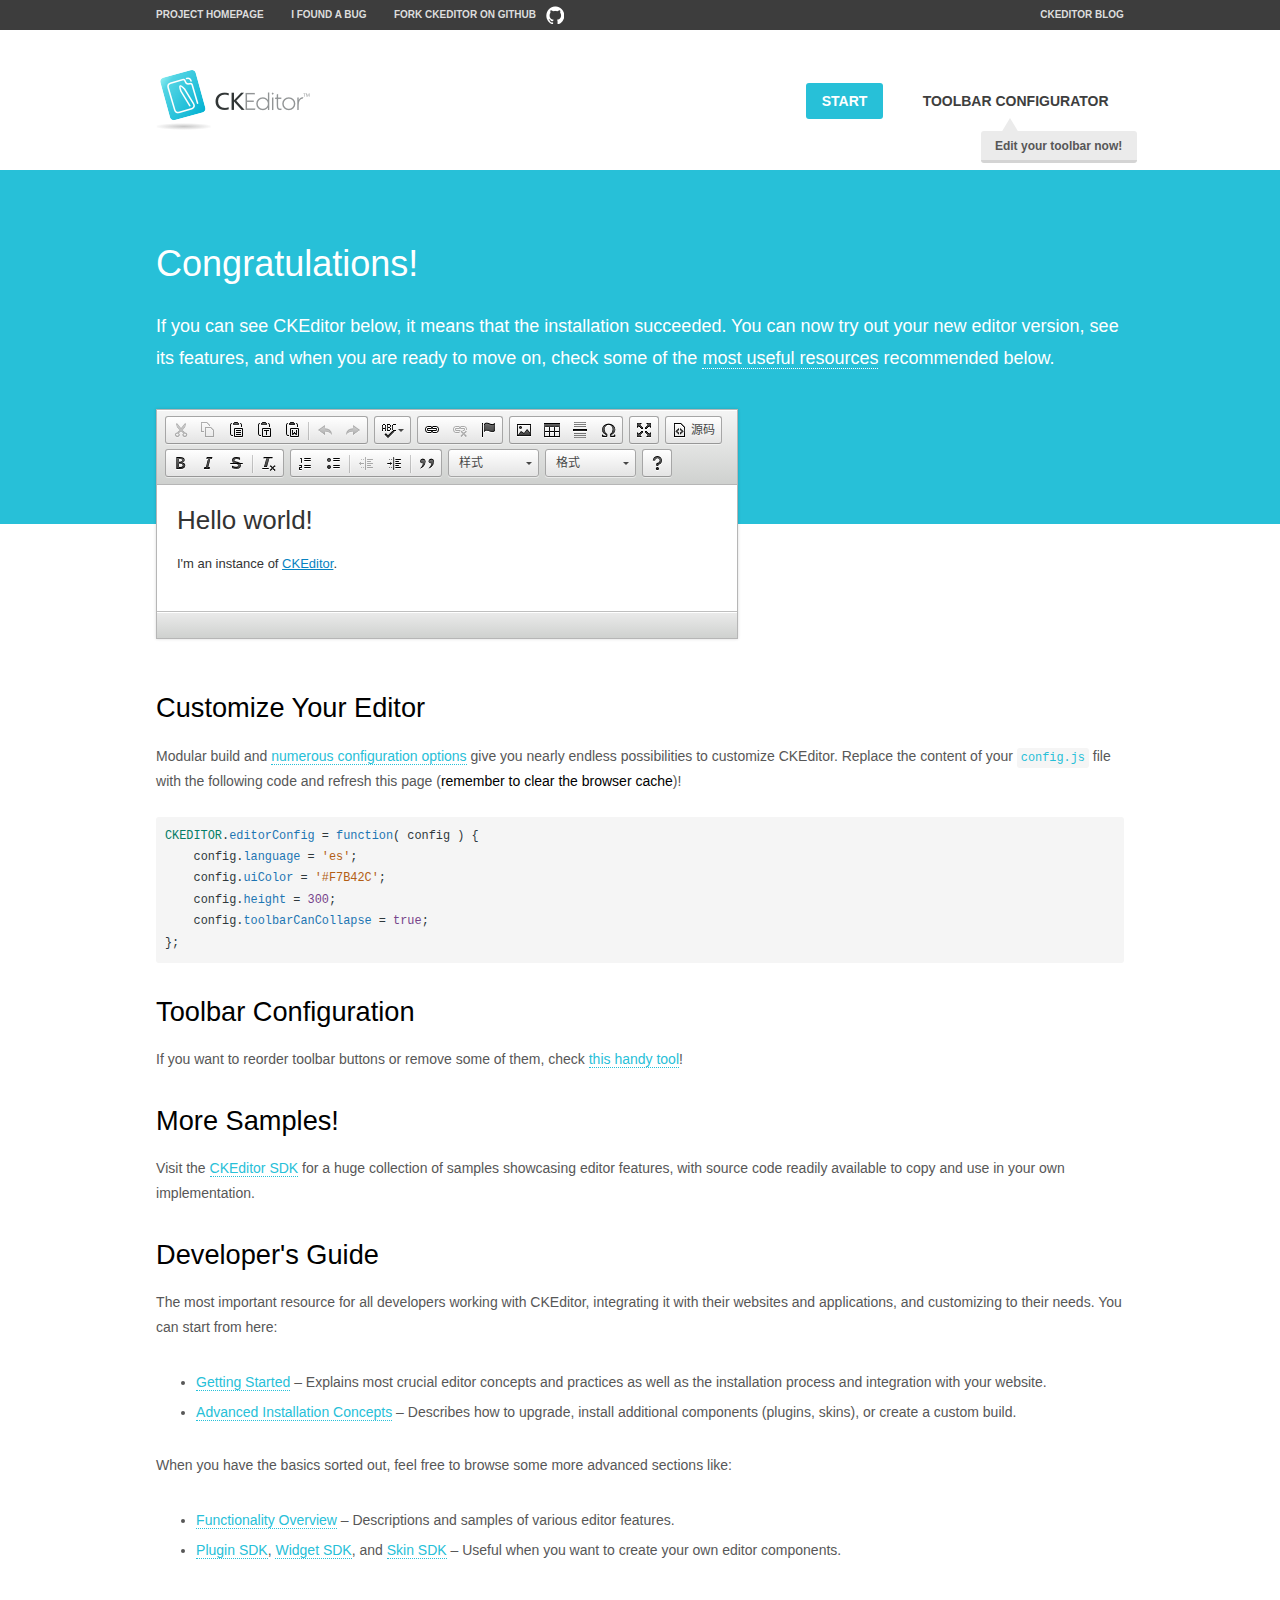
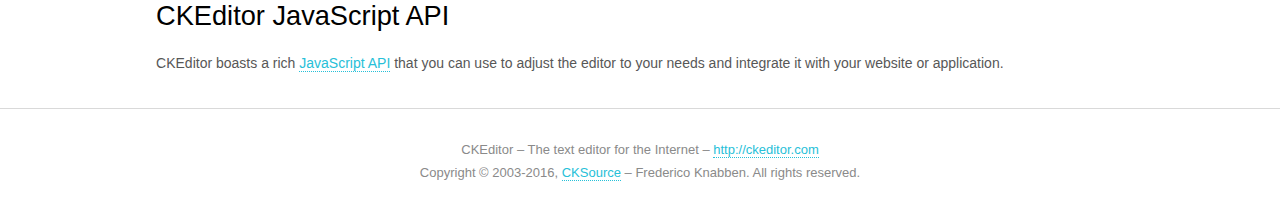
<file: project_upload/HTML/ckeditor/samples/index.html>
<!DOCTYPE html>
<!--
Copyright (c) 2003-2016, CKSource - Frederico Knabben. All rights reserved.
For licensing, see LICENSE.md or http://ckeditor.com/license
-->
<html>
<head>
	<meta charset="utf-8">
	<title>CKEditor Sample</title>
	<script src="../ckeditor.js"></script>
	<script src="js/sample.js"></script>
	<link rel="stylesheet" href="css/samples.css">
	<link rel="stylesheet" href="toolbarconfigurator/lib/codemirror/neo.css">
</head>
<body id="main">

<nav class="navigation-a">
	<div class="grid-container">
		<ul class="navigation-a-left grid-width-70">
			<li><a href="http://ckeditor.com">Project Homepage</a></li>
			<li><a href="http://dev.ckeditor.com/">I found a bug</a></li>
			<li><a href="http://github.com/ckeditor/ckeditor-dev" class="icon-pos-right icon-navigation-a-github">Fork CKEditor on GitHub</a></li>
		</ul>
		<ul class="navigation-a-right grid-width-30">
			<li><a href="http://ckeditor.com/blog-list">CKEditor Blog</a></li>
		</ul>
	</div>
</nav>

<header class="header-a">
	<div class="grid-container">
		<h1 class="header-a-logo grid-width-30">
			<a href="index.html"><img src="img/logo.png" alt="CKEditor Sample"></a>
		</h1>

		<nav class="navigation-b grid-width-70">
			<ul>
				<li><a href="index.html" class="button-a button-a-background">Start</a></li>
				<li><a href="toolbarconfigurator/index.html" class="button-a">Toolbar configurator <span class="balloon-a balloon-a-nw">Edit your toolbar now!</span></a></li>
			</ul>
		</nav>
	</div>
</header>

<main>
	<div class="adjoined-top">
		<div class="grid-container">
			<div class="content grid-width-100">
				<h1>Congratulations!</h1>
				<p>
					If you can see CKEditor below, it means that the installation succeeded.
					You can now try out your new editor version, see its features, and when you are ready to move on, check some of the <a href="#sample-customize">most useful resources</a> recommended below.
				</p>
			</div>
		</div>
	</div>
	<div class="adjoined-bottom">
		<div class="grid-container">
			<div class="grid-width-100">
				<div id="editor">
					<h1>Hello world!</h1>
					<p>I'm an instance of <a href="http://ckeditor.com">CKEditor</a>.</p>
				</div>
			</div>
		</div>
	</div>

	<div class="grid-container">
		<div class="content grid-width-100">
			<section id="sample-customize">
				<h2>Customize Your Editor</h2>
				<p>Modular build and <a href="http://docs.ckeditor.com/#!/guide/dev_configuration">numerous configuration options</a> give you nearly endless possibilities to customize CKEditor. Replace the content of your <code><a href="../config.js">config.js</a></code> file with the following code and refresh this page (<strong>remember to clear the browser cache</strong>)!</p>
		<pre class="cm-s-neo CodeMirror"><code><span style="padding-right: 0.1px;"><span class="cm-variable">CKEDITOR</span>.<span class="cm-property">editorConfig</span> <span class="cm-operator">=</span> <span class="cm-keyword">function</span>( <span class="cm-def">config</span> ) {</span>
<span style="padding-right: 0.1px;"><span class="cm-tab">	</span><span class="cm-variable-2">config</span>.<span class="cm-property">language</span> <span class="cm-operator">=</span> <span class="cm-string">'es'</span>;</span>
<span style="padding-right: 0.1px;"><span class="cm-tab">	</span><span class="cm-variable-2">config</span>.<span class="cm-property">uiColor</span> <span class="cm-operator">=</span> <span class="cm-string">'#F7B42C'</span>;</span>
<span style="padding-right: 0.1px;"><span class="cm-tab">	</span><span class="cm-variable-2">config</span>.<span class="cm-property">height</span> <span class="cm-operator">=</span> <span class="cm-number">300</span>;</span>
<span style="padding-right: 0.1px;"><span class="cm-tab">	</span><span class="cm-variable-2">config</span>.<span class="cm-property">toolbarCanCollapse</span> <span class="cm-operator">=</span> <span class="cm-atom">true</span>;</span>
<span style="padding-right: 0.1px;">};</span></code></pre>
			</section>

			<section>
				<h2>Toolbar Configuration</h2>
				<p>If you want to reorder toolbar buttons or remove some of them, check <a href="toolbarconfigurator/index.html">this handy tool</a>!</p>
			</section>

			<section>
				<h2>More Samples!</h2>
				<p>Visit the <a href="http://sdk.ckeditor.com">CKEditor SDK</a> for a huge collection of samples showcasing editor features, with source code readily available to copy and use in your own implementation.</p>
			</section>

			<section>
				<h2>Developer's Guide</h2>
				<p>The most important resource for all developers working with CKEditor, integrating it with their websites and applications, and customizing to their needs. You can start from here:</p>
				<ul>
					<li><a href="http://docs.ckeditor.com/#!/guide/dev_installation">Getting Started</a> &ndash; Explains most crucial editor concepts and practices as well as the installation process and integration with your website.</li>
					<li><a href="http://docs.ckeditor.com/#!/guide/dev_advanced_installation">Advanced Installation Concepts</a> &ndash; Describes how to upgrade, install additional components (plugins, skins), or create a custom build.</li>
				</ul>
					<p>When you have the basics sorted out, feel free to browse some more advanced sections like:</p>
				<ul>
					<li><a href="http://docs.ckeditor.com/#!/guide/dev_features">Functionality Overview</a> &ndash; Descriptions and samples of various editor features.</li>
					<li><a href="http://docs.ckeditor.com/#!/guide/plugin_sdk_intro">Plugin SDK</a>, <a href="http://docs.ckeditor.com/#!/guide/widget_sdk_intro">Widget SDK</a>, and <a href="http://docs.ckeditor.com/#!/guide/skin_sdk_intro">Skin SDK</a> &ndash; Useful when you want to create your own editor components.</li>
				</ul>
			</section>

			<section>
				<h2>CKEditor JavaScript API</h2>
				<p>CKEditor boasts a rich <a href="http://docs.ckeditor.com/#!/api">JavaScript API</a> that you can use to adjust the editor to your needs and integrate it with your website or application.</p>
			</section>
		</div>
	</div>
</main>

<footer class="footer-a grid-container">
	<div class="grid-container">
		<p class="grid-width-100">
			CKEditor &ndash; The text editor for the Internet &ndash; <a class="samples" href="http://ckeditor.com/">http://ckeditor.com</a>
		</p>
		<p class="grid-width-100" id="copy">
			Copyright &copy; 2003-2016, <a class="samples" href="http://cksource.com/">CKSource</a> &ndash; Frederico Knabben. All rights reserved.
		</p>
	</div>
</footer>
<script>
	initSample();
</script>

</body>
</html>
</file>
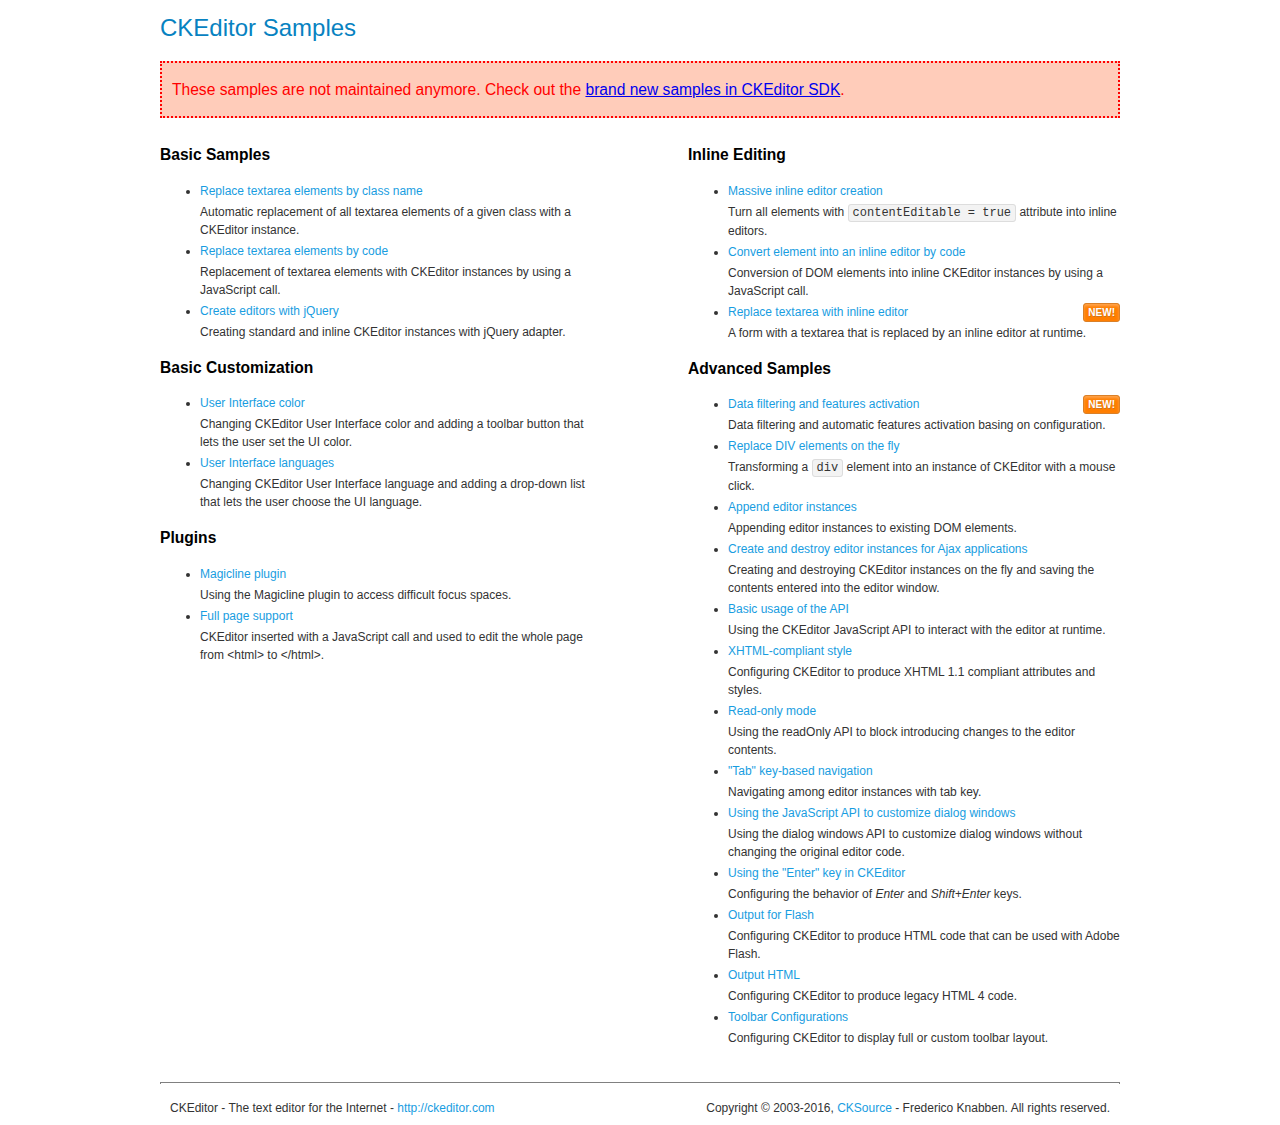
<file: project_upload/HTML/ckeditor/samples/old/index.html>
<!DOCTYPE html>
<!--
Copyright (c) 2003-2016, CKSource - Frederico Knabben. All rights reserved.
For licensing, see LICENSE.md or http://ckeditor.com/license
-->
<html>
<head>
	<meta charset="utf-8">
	<title>CKEditor Samples</title>
	<link rel="stylesheet" href="sample.css">
</head>
<body>
	<h1 class="samples">
		CKEditor Samples
	</h1>
	<div class="warning deprecated">
		These samples are not maintained anymore. Check out the <a href="http://sdk.ckeditor.com/">brand new samples in CKEditor SDK</a>.
	</div>
	<div class="twoColumns">
		<div class="twoColumnsLeft">
			<h2 class="samples">
				Basic Samples
			</h2>
			<dl class="samples">
				<dt><a class="samples" href="replacebyclass.html">Replace textarea elements by class name</a></dt>
				<dd>Automatic replacement of all textarea elements of a given class with a CKEditor instance.</dd>

				<dt><a class="samples" href="replacebycode.html">Replace textarea elements by code</a></dt>
				<dd>Replacement of textarea elements with CKEditor instances by using a JavaScript call.</dd>

				<dt><a class="samples" href="jquery.html">Create editors with jQuery</a></dt>
				<dd>Creating standard and inline CKEditor instances with jQuery adapter.</dd>
			</dl>

			<h2 class="samples">
				Basic Customization
			</h2>
			<dl class="samples">
				<dt><a class="samples" href="uicolor.html">User Interface color</a></dt>
				<dd>Changing CKEditor User Interface color and adding a toolbar button that lets the user set the UI color.</dd>

				<dt><a class="samples" href="uilanguages.html">User Interface languages</a></dt>
				<dd>Changing CKEditor User Interface language and adding a drop-down list that lets the user choose the UI language.</dd>
			</dl>


			<h2 class="samples">Plugins</h2>
<dl class="samples">
<dt><a class="samples" href="magicline/magicline.html">Magicline plugin</a></dt>
<dd>Using the Magicline plugin to access difficult focus spaces.</dd>

<dt><a class="samples" href="wysiwygarea/fullpage.html">Full page support</a></dt>
<dd>CKEditor inserted with a JavaScript call and used to edit the whole page from &lt;html&gt; to &lt;/html&gt;.</dd>
</dl>
		</div>
		<div class="twoColumnsRight">
			<h2 class="samples">
				Inline Editing
			</h2>
			<dl class="samples">
				<dt><a class="samples" href="inlineall.html">Massive inline editor creation</a></dt>
				<dd>Turn all elements with <code>contentEditable = true</code> attribute into inline editors.</dd>

				<dt><a class="samples" href="inlinebycode.html">Convert element into an inline editor by code</a></dt>
				<dd>Conversion of DOM elements into inline CKEditor instances by using a JavaScript call.</dd>

				<dt><a class="samples" href="inlinetextarea.html">Replace textarea with inline editor</a> <span class="new">New!</span></dt>
				<dd>A form with a textarea that is replaced by an inline editor at runtime.</dd>

				
			</dl>

			<h2 class="samples">
				Advanced Samples
			</h2>
			<dl class="samples">
				<dt><a class="samples" href="datafiltering.html">Data filtering and features activation</a> <span class="new">New!</span></dt>
				<dd>Data filtering and automatic features activation basing on configuration.</dd>

				<dt><a class="samples" href="divreplace.html">Replace DIV elements on the fly</a></dt>
				<dd>Transforming a <code>div</code> element into an instance of CKEditor with a mouse click.</dd>

				<dt><a class="samples" href="appendto.html">Append editor instances</a></dt>
				<dd>Appending editor instances to existing DOM elements.</dd>

				<dt><a class="samples" href="ajax.html">Create and destroy editor instances for Ajax applications</a></dt>
				<dd>Creating and destroying CKEditor instances on the fly and saving the contents entered into the editor window.</dd>

				<dt><a class="samples" href="api.html">Basic usage of the API</a></dt>
				<dd>Using the CKEditor JavaScript API to interact with the editor at runtime.</dd>

				<dt><a class="samples" href="xhtmlstyle.html">XHTML-compliant style</a></dt>
				<dd>Configuring CKEditor to produce XHTML 1.1 compliant attributes and styles.</dd>

				<dt><a class="samples" href="readonly.html">Read-only mode</a></dt>
				<dd>Using the readOnly API to block introducing changes to the editor contents.</dd>

				<dt><a class="samples" href="tabindex.html">"Tab" key-based navigation</a></dt>
				<dd>Navigating among editor instances with tab key.</dd>


				
<dt><a class="samples" href="dialog/dialog.html">Using the JavaScript API to customize dialog windows</a></dt>
<dd>Using the dialog windows API to customize dialog windows without changing the original editor code.</dd>

<dt><a class="samples" href="enterkey/enterkey.html">Using the &quot;Enter&quot; key in CKEditor</a></dt>
<dd>Configuring the behavior of <em>Enter</em> and <em>Shift+Enter</em> keys.</dd>

<dt><a class="samples" href="htmlwriter/outputforflash.html">Output for Flash</a></dt>
<dd>Configuring CKEditor to produce HTML code that can be used with Adobe Flash.</dd>

<dt><a class="samples" href="htmlwriter/outputhtml.html">Output HTML</a></dt>
<dd>Configuring CKEditor to produce legacy HTML 4 code.</dd>

<dt><a class="samples" href="toolbar/toolbar.html">Toolbar Configurations</a></dt>
<dd>Configuring CKEditor to display full or custom toolbar layout.</dd>

			</dl>
		</div>
	</div>
	<div id="footer">
		<hr>
		<p>
			CKEditor - The text editor for the Internet - <a class="samples" href="http://ckeditor.com/">http://ckeditor.com</a>
		</p>
		<p id="copy">
			Copyright &copy; 2003-2016, <a class="samples" href="http://cksource.com/">CKSource</a> - Frederico Knabben. All rights reserved.
		</p>
	</div>
</body>
</html>
</file>
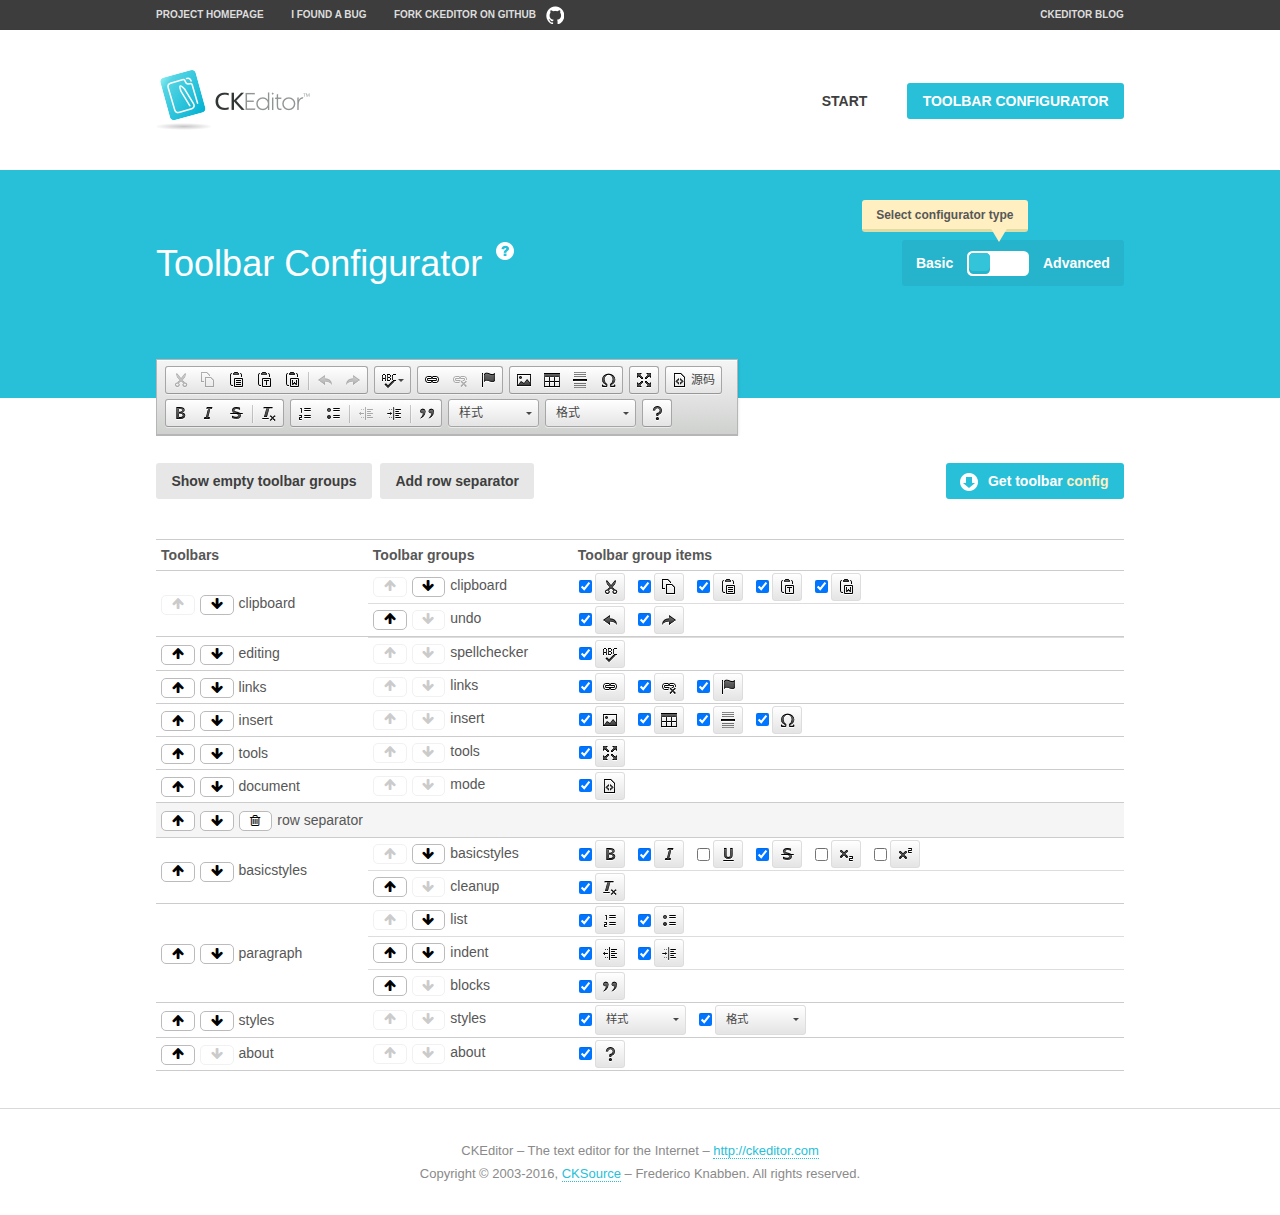
<file: project_upload/HTML/ckeditor/samples/toolbarconfigurator/index.html>
<!DOCTYPE html>
<!--
Copyright (c) 2003-2016, CKSource - Frederico Knabben. All rights reserved.
For licensing, see LICENSE.md or http://ckeditor.com/license
-->
<!--[if IE 8]><html class="ie8"><![endif]-->
<!--[if gt IE 8]><html><![endif]-->
<!--[if !IE]><!--><html><!--<![endif]-->
<head>
	<meta charset="utf-8">
	<title>Toolbar Configurator</title>
	<script src="../../ckeditor.js"></script>
	<script>
		if ( CKEDITOR.env.ie && CKEDITOR.env.version < 9 )
			CKEDITOR.tools.enableHtml5Elements( document );
	</script>
	<link rel="stylesheet" href="lib/codemirror/codemirror.css">
	<link rel="stylesheet" href="lib/codemirror/show-hint.css">
	<link rel="stylesheet" href="lib/codemirror/neo.css">
	<link rel="stylesheet" href="css/fontello.css">
	<link rel="stylesheet" href="../css/samples.css">
</head>
<body id="toolbar">

<nav class="navigation-a">
	<div class="grid-container">
		<ul class="navigation-a-left grid-width-70">
			<li><a href="http://ckeditor.com">Project Homepage</a></li>
			<li><a href="http://dev.ckeditor.com/">I found a bug</a></li>
			<li><a href="http://github.com/ckeditor/ckeditor-dev" class="icon-pos-right icon-navigation-a-github">Fork CKEditor on GitHub</a></li>
		</ul>
		<ul class="navigation-a-right grid-width-30">
			<li><a href="http://ckeditor.com/blog-list">CKEditor Blog</a></li>
		</ul>
	</div>
</nav>

<header class="header-a">
	<div class="grid-container">
		<h1 class="header-a-logo grid-width-30">
			<a href="../index.html"><img src="../img/logo.png" alt="CKEditor Logo"></a>
		</h1>
		<nav class="navigation-b grid-width-70">
			<ul>
				<li><a href="../index.html"  class="button-a">Start</a></li>
				<li><a href="index.html"  class="button-a button-a-background">Toolbar configurator</a></li>
			</ul>
		</nav>
	</div>
</header>

<main>
	<div class="adjoined-top">
		<div class="grid-container">
			<div class="content grid-width-100">
				<div class="grid-container-nested">
					<h1 class="grid-width-60">
						Toolbar Configurator
						<a href="#help-content" type="button" title="Configurator help" id="help" class="button-a button-a-background button-a-no-text icon-pos-left icon-question-mark">Help</a>
					</h1>

					<div class="grid-width-40 grid-switch-magic">
						<div class="switch">
							<span class="balloon-a balloon-a-se">Select configurator type</span>
							<input type="radio" name="radio" data-num="1" id="radio-basic" />
							<input type="radio" name="radio" data-num="2" id="radio-advanced" />
							<label data-for="1" for="radio-basic">Basic</label>
							<span class="switch-inner">
								<span class="handler"></span>
							</span>
							<label data-for="2" for="radio-advanced">Advanced</label>
						</div>
					</div>
				</div>
			</div>
		</div>
	</div>
	<div class="adjoined-bottom">
		<div class="grid-container">
			<div class="grid-width-100">
				<div class="editors-container">
					<div id="editor-basic"></div>
					<div id="editor-advanced"></div>
				</div>
			</div>
		</div>
	</div>

	<div class="grid-container configurator">
		<div class="content grid-width-100">
			<div class="configurator">
				<div>
					<div id="toolbarModifierWrapper"></div>
				</div>
			</div>
		</div>
	</div>

	<div id="help-content">
		<div class="grid-container">
			<div class="grid-width-100">
				<h2>What Am I Doing Here?</h2>

				<div class="grid-container grid-container-nested">
					<div class="basic">
						<div class="grid-width-50">
							<p>Arrange <a href="http://docs.ckeditor.com/#!/api/CKEDITOR.config-cfg-toolbarGroups">toolbar groups</a>, toggle <a href="http://docs.ckeditor.com/#!/api/CKEDITOR.config-cfg-removeButtons">button visibility</a> according to your needs and get your toolbar configuration.</p>
							<p>You can replace the content of the <a href="../../config.js"><code>config.js</code></a> file with the generated configuration. If you already set some configuration options you will need to merge both configurations.</p>
						</div>
						<div class="grid-width-50">
							<p>Read more about different ways of <a href="http://docs.ckeditor.com/#!/guide/dev_configuration">setting configuration</a> and do not forget about <strong>clearing browser cache</strong>.</p>
							<p>Arranging toolbar groups is the recommended way of configuring the toolbar, but if you need more freedom you can use the <a href="#advanced">advanced configurator</a>.</p>
						</div>
					</div>
					<div class="advanced" style="display: none;">
						<div class="grid-width-50">
							<p>With this code editor you can edit your <a href="http://docs.ckeditor.com/#!/api/CKEDITOR.config-cfg-toolbar">toolbar configuration</a> live.</p>
							<p>You can replace the content of the <a href="../../config.js"><code>config.js</code></a> file with the generated configuration. If you already set some configuration options you will need to merge both configurations.</p>
						</div>
						<div class="grid-width-50">
							<p>Read more about different ways of <a href="http://docs.ckeditor.com/#!/guide/dev_configuration">setting configuration</a> and do not forget about <strong>clearing browser cache</strong>.</p>
						</div>
					</div>
				</div>

				<p class="grid-container grid-container-nested">
					<button type="button" class="help-content-close grid-width-100 button-a button-a-background">Got it. Let's play!</button>
				</p>
			</div>
		</div>
	</div>
</main>

<footer class="footer-a grid-container">
	<p class="grid-width-100">
		CKEditor &ndash; The text editor for the Internet &ndash; <a class="samples" href="http://ckeditor.com/">http://ckeditor.com</a>
	</p>
	<p class="grid-width-100" id="copy">
		Copyright &copy; 2003-2016, <a class="samples" href="http://cksource.com/">CKSource</a> &ndash; Frederico Knabben. All rights reserved.
	</p>
</footer>

<script src="lib/codemirror/codemirror.js"></script>
<script src="lib/codemirror/javascript.js"></script>
<script src="lib/codemirror/show-hint.js"></script>

<script src="js/fulltoolbareditor.js"></script>
<script src="js/abstracttoolbarmodifier.js"></script>
<script src="js/toolbarmodifier.js"></script>
<script src="js/toolbartextmodifier.js"></script>
<script src="../js/sf.js"></script>

<script>
	( function() {
		'use strict';

		var mode = ( window.location.hash.substr( 1 ) === 'advanced' ) ? 'advanced' : 'basic',
			configuratorSection = CKEDITOR.document.findOne( 'main > .grid-container.configurator' ),
			basicInstruction = CKEDITOR.document.findOne( '#help-content .basic' ),
			advancedInstruction = CKEDITOR.document.findOne( '#help-content .advanced' ),

			// Configurator mode switcher.
			modeSwitchBasic = CKEDITOR.document.getById( 'radio-basic' ),
			modeSwitchAdvanced = CKEDITOR.document.getById( 'radio-advanced' );

		// Initial setup
		function updateSwitcher() {
			if ( mode === 'advanced' ) {
				modeSwitchAdvanced.$.checked = true;
			} else {
				modeSwitchBasic.$.checked = true;
			}
		}

		updateSwitcher();

		CKEDITOR.document.getWindow().on( 'hashchange', function( e ) {
			var hash = window.location.hash.substr( 1 );
			if ( !( hash === 'advanced' || hash === 'basic' ) ) {
				return;
			}
			mode = hash;
			onToolbarsDone( mode );
		} );

		CKEDITOR.document.getWindow().on( 'resize', function() {
			updateToolbar( ( mode === 'basic' ? toolbarModifier : toolbarTextModifier )[ 'editorInstance' ] );
		} );

		function onRefresh( modifier ) {
			modifier = modifier || this;

			if ( mode === 'basic' && modifier instanceof ToolbarConfigurator.ToolbarTextModifier ) {
				return;
			}

			// CodeMirror container becomes visible, so we need to refresh and to avoid rendering problems.
			if ( mode === 'advanced' && modifier instanceof ToolbarConfigurator.ToolbarTextModifier ) {
				modifier.codeContainer.refresh();
			}

			updateToolbar( modifier.editorInstance );
		}

		function updateToolbar( editor ) {
			var editorContainer = editor.container;

			// Not always editor is loaded.
			if ( !editorContainer ) {
				return;
			}

			var displayStyle = editorContainer.getStyle( 'display' );

			editorContainer.setStyle( 'display', 'block' );

			var newHeight = editorContainer.getSize( 'height' );

			var newMarginTop = parseInt( editorContainer.getComputedStyle( 'margin-top' ), 10 );
			newMarginTop = ( isNaN( newMarginTop ) ? 0 : Number( newMarginTop ) );

			var newMarginBottom = parseInt( editorContainer.getComputedStyle( 'margin-bottom' ), 10 );
			newMarginBottom = ( isNaN( newMarginBottom ) ? 0 : Number( newMarginBottom ) );

			var result = newHeight + newMarginTop + newMarginBottom;

			editorContainer.setStyle( 'display', displayStyle );

			editor.container.getAscendant( 'div' ).setStyle( 'height', result + 'px' );
		}

		var toolbarModifier = new ToolbarConfigurator.ToolbarModifier( 'editor-basic' );

		var done = 0;
		toolbarModifier.init( onToolbarInit );
		toolbarModifier.onRefresh = onRefresh;

		CKEDITOR.document.getById( 'toolbarModifierWrapper' ).append( toolbarModifier.mainContainer );

		var toolbarTextModifier = new ToolbarConfigurator.ToolbarTextModifier( 'editor-advanced' );
		toolbarTextModifier.init( onToolbarInit );
		toolbarTextModifier.onRefresh = onRefresh;

		function onToolbarInit() {
			if ( ++done === 2 ) {
				onToolbarsDone();

				positionSticky.watch( CKEDITOR.document.findOne( '.toolbar' ), function() {
					return mode === 'advanced';
				} );
			}
		}

		function onToolbarsDone() {
			if ( mode === 'basic' ) {
				toggleModeBasic( false );
			} else {
				toggleModeAdvanced( false );
			}

			updateSwitcher();

			setTimeout( function() {
				CKEDITOR.document.findOne( '.editors-container' ).addClass( 'active' );
				CKEDITOR.document.findOne( '#toolbarModifierWrapper' ).addClass( 'active' );
			}, 200 );
		}

		CKEDITOR.document.getById( 'toolbarModifierWrapper' ).append( toolbarTextModifier.mainContainer );

		function toogleModeSwitch( onElement, offElement, onModifier, offModifier ) {
			onElement.addClass( 'fancy-button-active' );
			offElement.removeClass( 'fancy-button-active' );

			onModifier.showUI();
			offModifier.hideUI();
		}

		function toggleModeBasic( callOnRefresh ) {
			callOnRefresh = ( callOnRefresh !== false );
			mode = 'basic';
			window.location.hash = '#basic';
			toogleModeSwitch( modeSwitchBasic, modeSwitchAdvanced, toolbarModifier, toolbarTextModifier );

			configuratorSection.removeClass( 'freed-width' );
			basicInstruction.show();
			advancedInstruction.hide();

			callOnRefresh && onRefresh( toolbarModifier );
		}

		function toggleModeAdvanced( callOnRefresh ) {
			callOnRefresh = ( callOnRefresh !== false );
			mode = 'advanced';
			window.location.hash = '#advanced';
			toogleModeSwitch( modeSwitchAdvanced, modeSwitchBasic, toolbarTextModifier, toolbarModifier );

			configuratorSection.addClass( 'freed-width' );
			advancedInstruction.show();
			basicInstruction.hide();

			callOnRefresh && onRefresh( toolbarTextModifier );
		}

		modeSwitchBasic.on( 'click', toggleModeBasic );
		modeSwitchAdvanced.on( 'click', toggleModeAdvanced );

		//
		// Position:sticky for the toolbar.
		//

		// Will make elements behave like they were styled with position:sticky.
		var positionSticky = {
			// Store object: {
			// 		element: CKEDITOR.dom.element, // Element which will float.
			// 		placeholder: CKEDITOR.dom.element, // Placeholder which is place to prevent page bounce.
			// 		isFixed: boolean // Whether element float now.
			// }
			watched: [],

			active: [],

			staticContainer: null,

			init: function() {
				var element = CKEDITOR.dom.element.createFromHtml(
					'<div class="staticContainer">' +
						'<div class="grid-container" >' +
							'<div class="grid-width-100">' +
								'<div class="inner"></div>' +
							'</div>' +
						'</div>' +
					'</div>' );

				this.staticContainer = element.findOne( '.inner' );

				CKEDITOR.document.getBody().append( element );
			},

			watch: function( element, preventFunc ) {
				this.watched.push( {
					element: element,
					placeholder: new CKEDITOR.dom.element( 'div' ),
					isFixed: false,
					preventFunc: preventFunc
				} );
			},

			checkAll: function() {
				for ( var i = 0; i < this.watched.length; i++ ) {
					this.check( this.watched[ i ] );
				}
			},

			check: function( element ) {
				var isFixed = element.isFixed;
				var shouldBeFixed = this.shouldBeFixed( element );

				// Nothing to be done.
				if ( isFixed === shouldBeFixed ) {
					return;
				}

				var placeholder = element.placeholder;

				if ( isFixed ) {
					// Unfixing.

					element.element.insertBefore( placeholder );
					placeholder.remove();

					element.element.removeStyle( 'margin' );

					this.active.splice( CKEDITOR.tools.indexOf( this.active, element ), 1 );

				} else {
					// Fixing.
					placeholder.setStyle( 'width', element.element.getSize( 'width' ) + 'px' );
					placeholder.setStyle( 'height', element.element.getSize( 'height' ) + 'px' );
					placeholder.setStyle( 'margin-bottom', element.element.getComputedStyle( 'margin-bottom' ) );
					placeholder.setStyle( 'display', element.element.getComputedStyle( 'display' ) );
					placeholder.insertAfter( element.element );

					this.staticContainer.append( element.element );

					this.active.push( element );
				}

				element.isFixed = !element.isFixed;
			},

			shouldBeFixed: function( element ) {
				if ( element.preventFunc && element.preventFunc() ) {
					return false;
				}

				// If element is already fixed we are checking it's placeholder.
				var related = ( element.isFixed ? element.placeholder : element.element ),
					clientRect = related.$.getBoundingClientRect(),
					staticHeight = this.staticContainer.getSize('height' ),
					elemHeight = element.element.getSize( 'height' );

				if ( element.isFixed ) {
					return ( clientRect.top + elemHeight < staticHeight );
				} else {
					return ( clientRect.top < staticHeight );
				}
			}
		};

		positionSticky.init();

		CKEDITOR.document.getWindow().on( 'scroll',
			new CKEDITOR.tools.eventsBuffer( 100, positionSticky.checkAll, positionSticky ).input
		);

		// Make the toolbar sticky.
		positionSticky.watch( CKEDITOR.document.findOne( '.editors-container' ) );

		// Help button and help-content.
		( function() {
			var helpButton = CKEDITOR.document.getById( 'help' ),
				helpContent = CKEDITOR.document.getById( 'help-content' );

			// Don't show help button on IE8 because it's unsupported by Pico Modal.
			if ( CKEDITOR.env.ie && CKEDITOR.env.version == 8 ) {
				helpButton.hide();
			} else {
				// Display help modal when the button is clicked.
				helpButton.on( 'click', function( evt ) {
					SF.modal( {
						// Clone modal content from DOM.
						content: helpContent.getHtml(),

						afterCreate: function( modal ) {
							// Enable modal content button to close the modal.
							new CKEDITOR.dom.element( modal.modalElem() ).findOne( '.help-content-close' ).once( 'click', modal.close );
						}
					} ).show();
				} );
			}
		} )();
	} )();
</script>
</body>
</html>
</file>
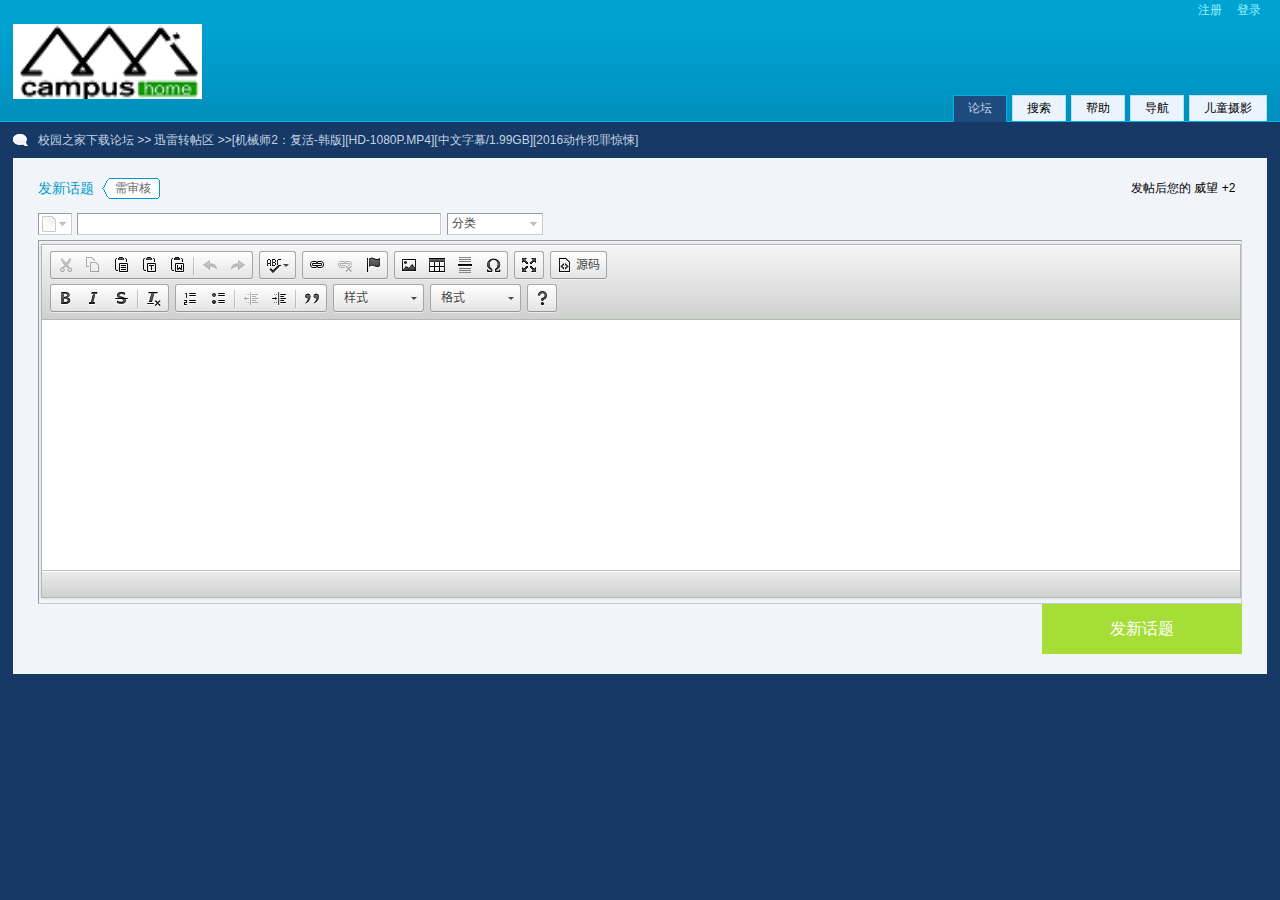
<file: project_upload/HTML/post.html>
<!DOCTYPE html>
<html>
<meta charset="utf-8">
<meta name="" key="">
<head>
	<title>发帖</title>
    <link rel="stylesheet" type="text/css" href="../CSS/post.css">
    <script type="text/javascript" src="../JS/jquery-1.7.2.min.js"></script>
    <link rel="stylesheet" type="text/css" href="../CSS/button.css">
     <script type="text/javascript" src="ckeditor/ckeditor.js"></script>
</head>
<body>
     <div id="header">
     	<div class="wrap s_clear">
     		<h2>
     			<a href="./index.html">
     				<img src="../images/logo.png">
     			</a>
     		</h2>
     		<div class="m_meaun">
     			<a href="#">注册</a>
     			<a href="#">登录</a>
     		</div>
     		<div class="meau">
     			<ul>
     				<li class="current">
     					<a href="#" hidefoucs="true">论坛</a>
     				</li>
     				<li class="menu_1">
     					<a href="#" hidefoucs="true">搜索</a>
     				</li>
     				<li class="menu_2">
     					<a href="#" hidefoucs="true">帮助</a>
     				</li>
     				<li class="menu_3">
     					<a href="#" hidefoucs="true">导航</a>
     				</li>
     				<li class="menu_4">
     					<a href="#" hidefoucs="true">儿童摄影</a>
     				</li>
     			</ul>
     		</div>
     	</div>
     </div>
     <div id="nav">
     	<a href="#" class="fojump" href="#">校园之家下载论坛</a>&nbsp;>>
          <a href="#" class="fojump">迅雷转帖区</a>&nbsp;>><span>[机械师2：复活-韩版][HD-1080P.MP4][中文字幕/1.99GB][2016动作犯罪惊悚]</span>
     </div>
     <div class="ad_text"></div>
     <div id="wrap" class="wrap s_clear threadfix">
     <div class="content">
     	<form method="post" id="postform">
     		<input type="hidden">
     		<input type="hidden">
     		<input type="hidden">
     		<input type="hidden">
     	<div class="s_clear" id="editor_box">
     		<h3 class="float_ctrl">
     		<em id="return_message">发新话题</em>
     		<em class="needverify">需审核</em>
     		<span><a href="#" target="_blank" title="积分说明">发帖后您的&nbsp;威望 +2  &nbsp;</a></span>
     		</h3>
     		<div class="postbox" id="postbox">
     		<div class="float_postinfo s_clear">
     		    <div>
     			<em id="icon" class="dropmenu">
     			<img src="../images/down1.png" alt="" id="icon_img">
     			</em>
     			<ul id="icon_menu" class="popupmenu_popup" style="position: absolute; z-index: 301; opacity: 1; left: 38.4844px; top: 234px; display:none;">
     			<li>
     			<a href="javascript:;">
     				<img src="../images/hot2.png" onclick="" src="">
     			</a>
     			</li>
     			<li>
     			<a href="javascript:;">
     				<img src="../images/hot2.png" onclick="" src="">
     			</a>
     			</li>
     			<li>
     			<a href="javascript:;">
     				<img src="../images/hot2.png" onclick="" src="">
     			</a>
     			</li>
     			<li>
     			<a href="javascript:;">
     				<img src="../images/hot2.png" onclick="" src="">
     			</a>
     			</li>
     			<li>
     			<a href="javascript:;">
     				<img src="../images/down1.png" onclick="" src="">
     			</a>
     			</li>
     			</ul>
     		    </div>
     			<span>
                <input name="subject" id="subject" prompt="post_subject" class="txt" value="" tabindex="1">
     			</span>
     		<div class="left">
     			<div class="float_typeid">
     			<a href="javascript:;" hidefoucs="true" id="typeid_ctrl" tabindex="1">分类</a>
     			</div>     		
     		</div>
     		<ul class="kind" id="icon_menu_2" style="position: absolute; z-index: 301; opacity: 1; left:447.484px; top:234px; display:none;">
     		<li class="current">分类</li>
     		<li>讨论</li>
     		<li>原创</li>
     		<li>转帖</li>
     		<li>分享</li>
     		<li>其他</li>
     		</ul>
     		</div>
<!--主要发布区域-->
            <div id="editor">
            <textarea class="editor" name="ta_ckeditor"></textarea>
            </div>
<!---->
     		</div>
     	    <div class="btnbar">
            	<button type="submit" id="postsubmit" prompt="post_submit" value="true" name="topicsubmit" tabindex="1" class="button button-action">发新话题</button>
     		</div>
     	</div>
     	</form>
     </div>
     </div>
 </body>
<script type="text/javascript">
    var editor=CKEDITOR.replace('ta_ckeditor', { height:'250px',width:'100%' });
     function upload(){
        editor.updateElement(); //非常重要的一句代码
      if($.trim(editor.document.getBody().getText())==""){
            alert("内容不能为空！");
            return false;
       }else{
              alert(editor.getData());
              return true;
       }
     }
</script>
<script type="text/javascript">
   $('#icon').click(function(){
   	$('#icon_menu').css("display","block");
   })
   $('#typeid_ctrl').click(function(){
   	$('.kind').css("display","block");
   })
   document.getElementById('icon_menu').onmouseout=closeMenu;
   document.getElementById('icon_menu_2').onmouseout=closeMenu;
	 function closeMenu(event){ 
	var current, related; 
	if (window.event) { 
	current = this; 
	related = window.event.toElement; 
	} 
	else { 
	current = event.currentTarget; 
	related = event.relatedTarget; 
	} 
	if (current != related && !contains(current, related)) 
	current.style.display="none"; 
	} 
	function contains(a, b) { 
	// Return true if node a contains node b. 
	while (b.parentNode) 
	if ((b = b.parentNode) == a) 
	return true; 
	return false; 
	} 
</script>
<script type="text/javascript">
    var a=document.getElementById('typeid_ctrl');
	var ul2=document.getElementById('icon_menu_2');
	var li2=ul2.getElementsByTagName('li');
	for(var i=0;i<li2.length;i++){
		(function(i){
			li2[i].onclick=function(){
              a.innerHTML=li2[i].innerHTML;
              ul2.style.display="none";
			}
		})(i)
	}
</script>
<script type="text/javascript">
	var Target_img=document.getElementById('icon_img');
	var ul=document.getElementById('icon_menu');
	var li=ul.getElementsByTagName('li');
	for(var i=0;i<li.length;i++){
		(function(i){
		   li[i].onclick=function(){
		   	Target_img.src=$(this).find('img').attr('src');
		   	ul.style.display="none";
		   }
		})(i)
	}
</script>
</html>
</file>
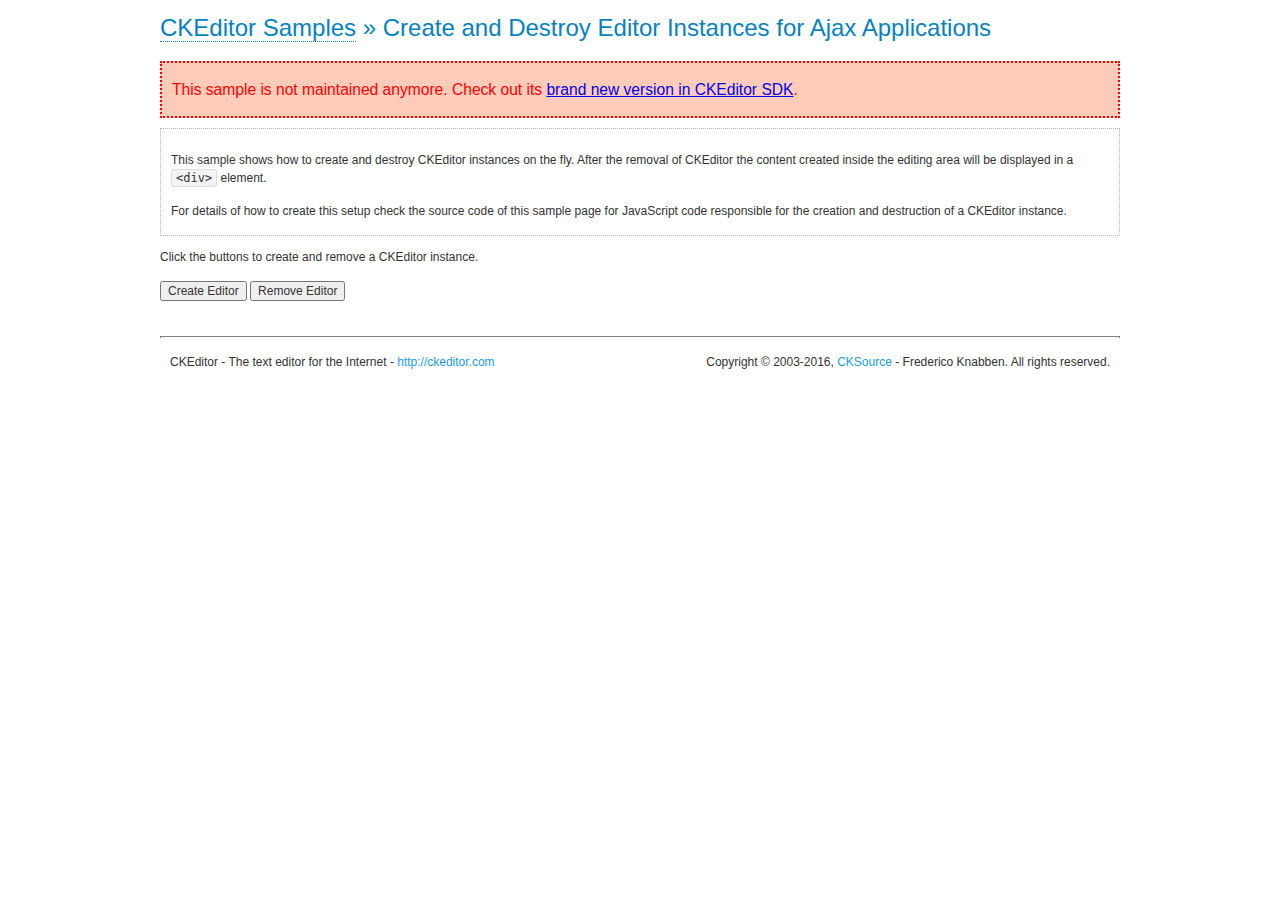
<file: project_upload/HTML/ckeditor/samples/old/ajax.html>
<!DOCTYPE html>
<!--
Copyright (c) 2003-2016, CKSource - Frederico Knabben. All rights reserved.
For licensing, see LICENSE.md or http://ckeditor.com/license
-->
<html>
<head>
	<meta charset="utf-8">
	<title>Ajax &mdash; CKEditor Sample</title>
	<script src="../../ckeditor.js"></script>
	<link rel="stylesheet" href="sample.css">
	<script>

		var editor, html = '';

		function createEditor() {
			if ( editor )
				return;

			// Create a new editor inside the <div id="editor">, setting its value to html
			var config = {};
			editor = CKEDITOR.appendTo( 'editor', config, html );
		}

		function removeEditor() {
			if ( !editor )
				return;

			// Retrieve the editor contents. In an Ajax application, this data would be
			// sent to the server or used in any other way.
			document.getElementById( 'editorcontents' ).innerHTML = html = editor.getData();
			document.getElementById( 'contents' ).style.display = '';

			// Destroy the editor.
			editor.destroy();
			editor = null;
		}

	</script>
</head>
<body>
	<h1 class="samples">
		<a href="index.html">CKEditor Samples</a> &raquo; Create and Destroy Editor Instances for Ajax Applications
	</h1>
	<div class="warning deprecated">
		This sample is not maintained anymore. Check out its <a href="http://sdk.ckeditor.com/samples/saveajax.html">brand new version in CKEditor SDK</a>.
	</div>
	<div class="description">
		<p>
			This sample shows how to create and destroy CKEditor instances on the fly. After the removal of CKEditor the content created inside the editing
			area will be displayed in a <code>&lt;div&gt;</code> element.
		</p>
		<p>
			For details of how to create this setup check the source code of this sample page
			for JavaScript code responsible for the creation and destruction of a CKEditor instance.
		</p>
	</div>
	<p>Click the buttons to create and remove a CKEditor instance.</p>
	<p>
		<input onclick="createEditor();" type="button" value="Create Editor">
		<input onclick="removeEditor();" type="button" value="Remove Editor">
	</p>
	<!-- This div will hold the editor. -->
	<div id="editor">
	</div>
	<div id="contents" style="display: none">
		<p>
			Edited Contents:
		</p>
		<!-- This div will be used to display the editor contents. -->
		<div id="editorcontents">
		</div>
	</div>
	<div id="footer">
		<hr>
		<p>
			CKEditor - The text editor for the Internet - <a class="samples" href="http://ckeditor.com/">http://ckeditor.com</a>
		</p>
		<p id="copy">
			Copyright &copy; 2003-2016, <a class="samples" href="http://cksource.com/">CKSource</a> - Frederico
			Knabben. All rights reserved.
		</p>
	</div>
</body>
</html>
</file>
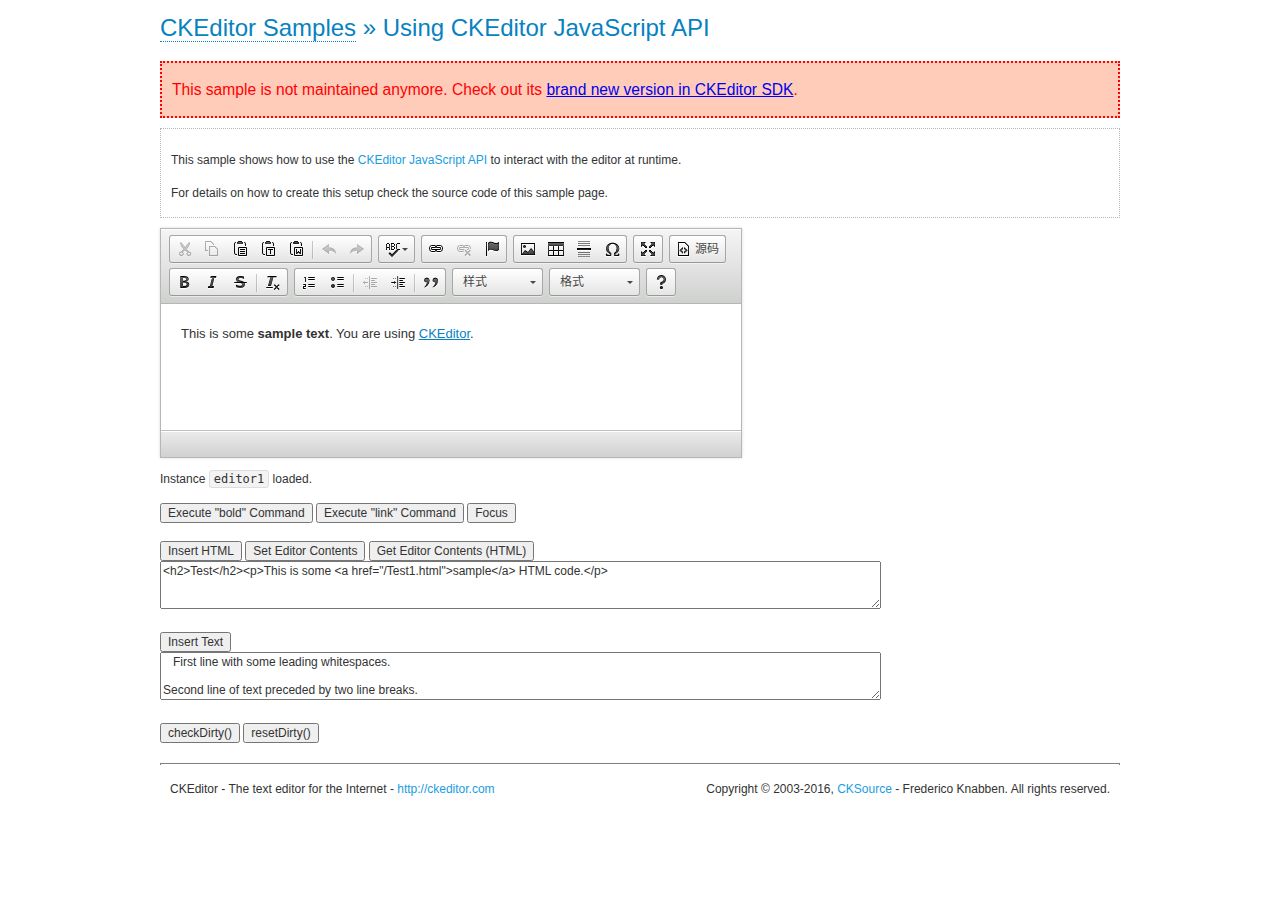
<file: project_upload/HTML/ckeditor/samples/old/api.html>
<!DOCTYPE html>
<!--
Copyright (c) 2003-2016, CKSource - Frederico Knabben. All rights reserved.
For licensing, see LICENSE.md or http://ckeditor.com/license
-->
<html>
<head>
	<meta charset="utf-8">
	<title>API Usage &mdash; CKEditor Sample</title>
	<script src="../../ckeditor.js"></script>
	<link href="sample.css" rel="stylesheet">
	<script>

// The instanceReady event is fired, when an instance of CKEditor has finished
// its initialization.
CKEDITOR.on( 'instanceReady', function( ev ) {
	// Show the editor name and description in the browser status bar.
	document.getElementById( 'eMessage' ).innerHTML = 'Instance <code>' + ev.editor.name + '<\/code> loaded.';

	// Show this sample buttons.
	document.getElementById( 'eButtons' ).style.display = 'block';
});

function InsertHTML() {
	// Get the editor instance that we want to interact with.
	var editor = CKEDITOR.instances.editor1;
	var value = document.getElementById( 'htmlArea' ).value;

	// Check the active editing mode.
	if ( editor.mode == 'wysiwyg' )
	{
		// Insert HTML code.
		// http://docs.ckeditor.com/#!/api/CKEDITOR.editor-method-insertHtml
		editor.insertHtml( value );
	}
	else
		alert( 'You must be in WYSIWYG mode!' );
}

function InsertText() {
	// Get the editor instance that we want to interact with.
	var editor = CKEDITOR.instances.editor1;
	var value = document.getElementById( 'txtArea' ).value;

	// Check the active editing mode.
	if ( editor.mode == 'wysiwyg' )
	{
		// Insert as plain text.
		// http://docs.ckeditor.com/#!/api/CKEDITOR.editor-method-insertText
		editor.insertText( value );
	}
	else
		alert( 'You must be in WYSIWYG mode!' );
}

function SetContents() {
	// Get the editor instance that we want to interact with.
	var editor = CKEDITOR.instances.editor1;
	var value = document.getElementById( 'htmlArea' ).value;

	// Set editor contents (replace current contents).
	// http://docs.ckeditor.com/#!/api/CKEDITOR.editor-method-setData
	editor.setData( value );
}

function GetContents() {
	// Get the editor instance that you want to interact with.
	var editor = CKEDITOR.instances.editor1;

	// Get editor contents
	// http://docs.ckeditor.com/#!/api/CKEDITOR.editor-method-getData
	alert( editor.getData() );
}

function ExecuteCommand( commandName ) {
	// Get the editor instance that we want to interact with.
	var editor = CKEDITOR.instances.editor1;

	// Check the active editing mode.
	if ( editor.mode == 'wysiwyg' )
	{
		// Execute the command.
		// http://docs.ckeditor.com/#!/api/CKEDITOR.editor-method-execCommand
		editor.execCommand( commandName );
	}
	else
		alert( 'You must be in WYSIWYG mode!' );
}

function CheckDirty() {
	// Get the editor instance that we want to interact with.
	var editor = CKEDITOR.instances.editor1;
	// Checks whether the current editor contents present changes when compared
	// to the contents loaded into the editor at startup
	// http://docs.ckeditor.com/#!/api/CKEDITOR.editor-method-checkDirty
	alert( editor.checkDirty() );
}

function ResetDirty() {
	// Get the editor instance that we want to interact with.
	var editor = CKEDITOR.instances.editor1;
	// Resets the "dirty state" of the editor (see CheckDirty())
	// http://docs.ckeditor.com/#!/api/CKEDITOR.editor-method-resetDirty
	editor.resetDirty();
	alert( 'The "IsDirty" status has been reset' );
}

function Focus() {
	CKEDITOR.instances.editor1.focus();
}

function onFocus() {
	document.getElementById( 'eMessage' ).innerHTML = '<b>' + this.name + ' is focused </b>';
}

function onBlur() {
	document.getElementById( 'eMessage' ).innerHTML = this.name + ' lost focus';
}

	</script>

</head>
<body>
	<h1 class="samples">
		<a href="index.html">CKEditor Samples</a> &raquo; Using CKEditor JavaScript API
	</h1>
	<div class="warning deprecated">
		This sample is not maintained anymore. Check out its <a href="http://sdk.ckeditor.com/samples/api.html">brand new version in CKEditor SDK</a>.
	</div>
	<div class="description">
	<p>
		This sample shows how to use the
		<a class="samples" href="http://docs.ckeditor.com/#!/api/CKEDITOR.editor">CKEditor JavaScript API</a>
		to interact with the editor at runtime.
	</p>
	<p>
		For details on how to create this setup check the source code of this sample page.
	</p>
	</div>

	<!-- This <div> holds alert messages to be display in the sample page. -->
	<div id="alerts">
		<noscript>
			<p>
				<strong>CKEditor requires JavaScript to run</strong>. In a browser with no JavaScript
				support, like yours, you should still see the contents (HTML data) and you should
				be able to edit it normally, without a rich editor interface.
			</p>
		</noscript>
	</div>
	<form action="../../../samples/sample_posteddata.php" method="post">
		<textarea cols="100" id="editor1" name="editor1" rows="10">&lt;p&gt;This is some &lt;strong&gt;sample text&lt;/strong&gt;. You are using &lt;a href="http://ckeditor.com/"&gt;CKEditor&lt;/a&gt;.&lt;/p&gt;</textarea>

		<script>
			// Replace the <textarea id="editor1"> with an CKEditor instance.
			CKEDITOR.replace( 'editor1', {
				on: {
					focus: onFocus,
					blur: onBlur,

					// Check for availability of corresponding plugins.
					pluginsLoaded: function( evt ) {
						var doc = CKEDITOR.document, ed = evt.editor;
						if ( !ed.getCommand( 'bold' ) )
							doc.getById( 'exec-bold' ).hide();
						if ( !ed.getCommand( 'link' ) )
							doc.getById( 'exec-link' ).hide();
					}
				}
			});
		</script>

		<p id="eMessage">
		</p>

		<div id="eButtons" style="display: none">
			<input id="exec-bold" onclick="ExecuteCommand('bold');" type="button" value="Execute &quot;bold&quot; Command">
			<input id="exec-link" onclick="ExecuteCommand('link');" type="button" value="Execute &quot;link&quot; Command">
			<input onclick="Focus();" type="button" value="Focus">
			<br><br>
			<input onclick="InsertHTML();" type="button" value="Insert HTML">
			<input onclick="SetContents();" type="button" value="Set Editor Contents">
			<input onclick="GetContents();" type="button" value="Get Editor Contents (HTML)">
			<br>
			<textarea cols="100" id="htmlArea" rows="3">&lt;h2&gt;Test&lt;/h2&gt;&lt;p&gt;This is some &lt;a href="/Test1.html"&gt;sample&lt;/a&gt; HTML code.&lt;/p&gt;</textarea>
			<br>
			<br>
			<input onclick="InsertText();" type="button" value="Insert Text">
			<br>
			<textarea cols="100" id="txtArea" rows="3">   First line with some leading whitespaces.

Second line of text preceded by two line breaks.</textarea>
			<br>
			<br>
			<input onclick="CheckDirty();" type="button" value="checkDirty()">
			<input onclick="ResetDirty();" type="button" value="resetDirty()">
		</div>
	</form>
	<div id="footer">
		<hr>
		<p>
			CKEditor - The text editor for the Internet - <a class="samples" href="http://ckeditor.com/">http://ckeditor.com</a>
		</p>
		<p id="copy">
			Copyright &copy; 2003-2016, <a class="samples" href="http://cksource.com/">CKSource</a> - Frederico
			Knabben. All rights reserved.
		</p>
	</div>
</body>
</html>
</file>
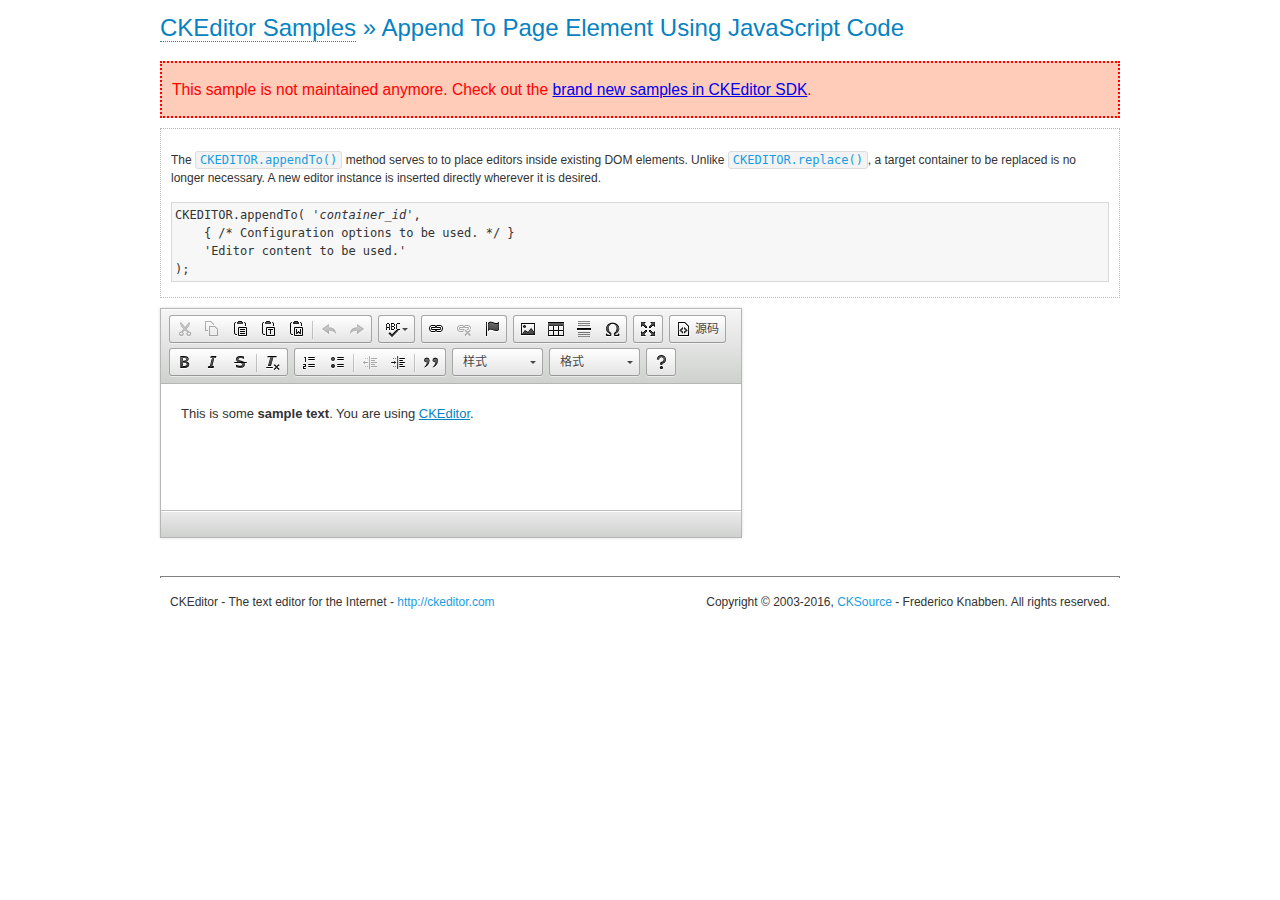
<file: project_upload/HTML/ckeditor/samples/old/appendto.html>
<!DOCTYPE html>
<!--
Copyright (c) 2003-2016, CKSource - Frederico Knabben. All rights reserved.
For licensing, see LICENSE.md or http://ckeditor.com/license
-->
<html>
<head>
	<meta charset="utf-8">
	<title>Append To Page Element Using JavaScript Code &mdash; CKEditor Sample</title>
	<script src="../../ckeditor.js"></script>
	<link rel="stylesheet" href="sample.css">
</head>
<body>
	<h1 class="samples">
		<a href="index.html">CKEditor Samples</a> &raquo; Append To Page Element Using JavaScript Code
	</h1>
	<div class="warning deprecated">
		This sample is not maintained anymore. Check out the <a href="http://sdk.ckeditor.com/">brand new samples in CKEditor SDK</a>.
	</div>
	<div id="section1">
		<div class="description">
			<p>
				The <code><a class="samples" href="http://docs.ckeditor.com/#!/api/CKEDITOR-method-appendTo">CKEDITOR.appendTo()</a></code> method serves to to place editors inside existing DOM elements. Unlike <code><a class="samples" href="http://docs.ckeditor.com/#!/api/CKEDITOR-method-replace">CKEDITOR.replace()</a></code>,
				a target container to be replaced is no longer necessary. A new editor
				instance is inserted directly wherever it is desired.
			</p>
<pre class="samples">CKEDITOR.appendTo( '<em>container_id</em>',
	{ /* Configuration options to be used. */ }
	'Editor content to be used.'
);</pre>
		</div>
		<script>

			// This call can be placed at any point after the
			// DOM element to append CKEditor to or inside the <head><script>
			// in a window.onload event handler.

			// Append a CKEditor instance using the default configuration and the
			// provided content to the <div> element of ID "section1".
			CKEDITOR.appendTo( 'section1',
				null,
				'<p>This is some <strong>sample text</strong>. You are using <a href="http://ckeditor.com/">CKEditor</a>.</p>'
			);

		</script>
	</div>
	<br>
	<div id="footer">
		<hr>
		<p>
			CKEditor - The text editor for the Internet - <a class="samples" href="http://ckeditor.com/">http://ckeditor.com</a>
		</p>
		<p id="copy">
			Copyright &copy; 2003-2016, <a class="samples" href="http://cksource.com/">CKSource</a> - Frederico
			Knabben. All rights reserved.
		</p>
	</div>
</body>
</html>
</file>
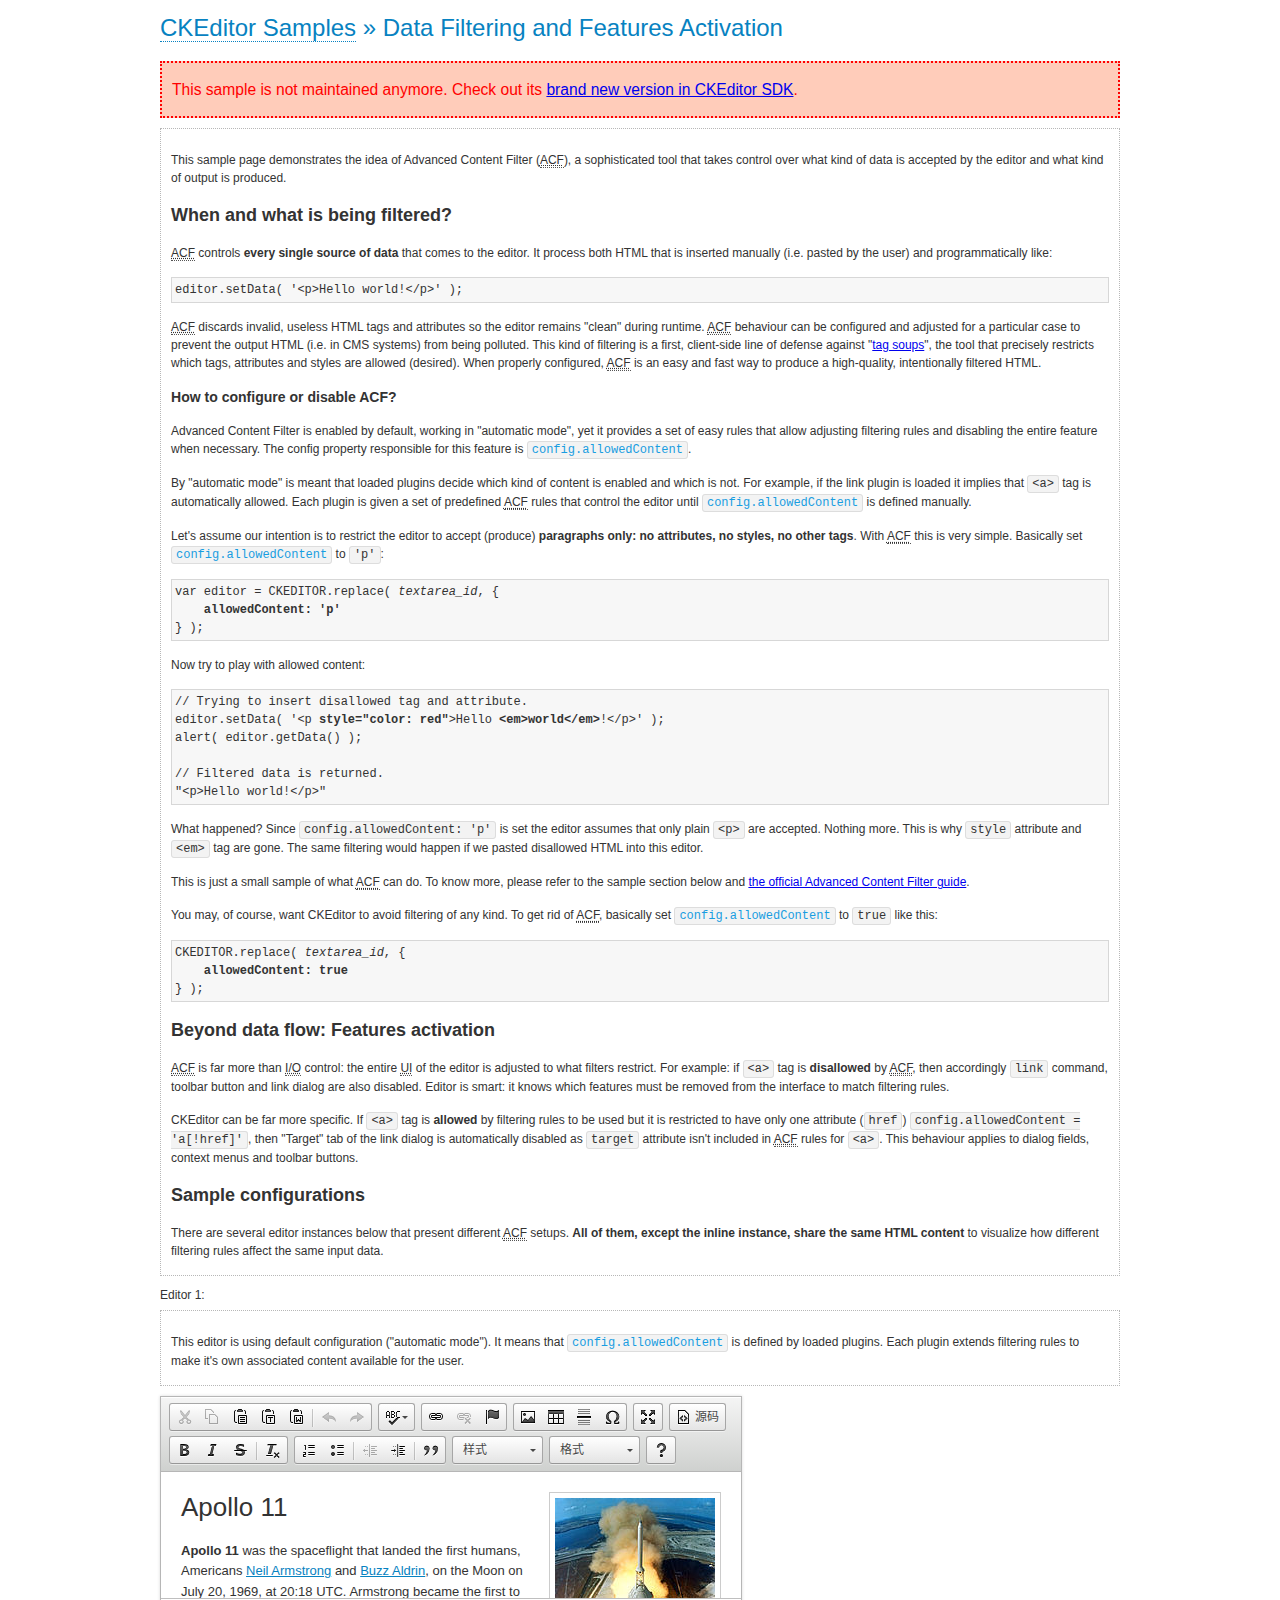
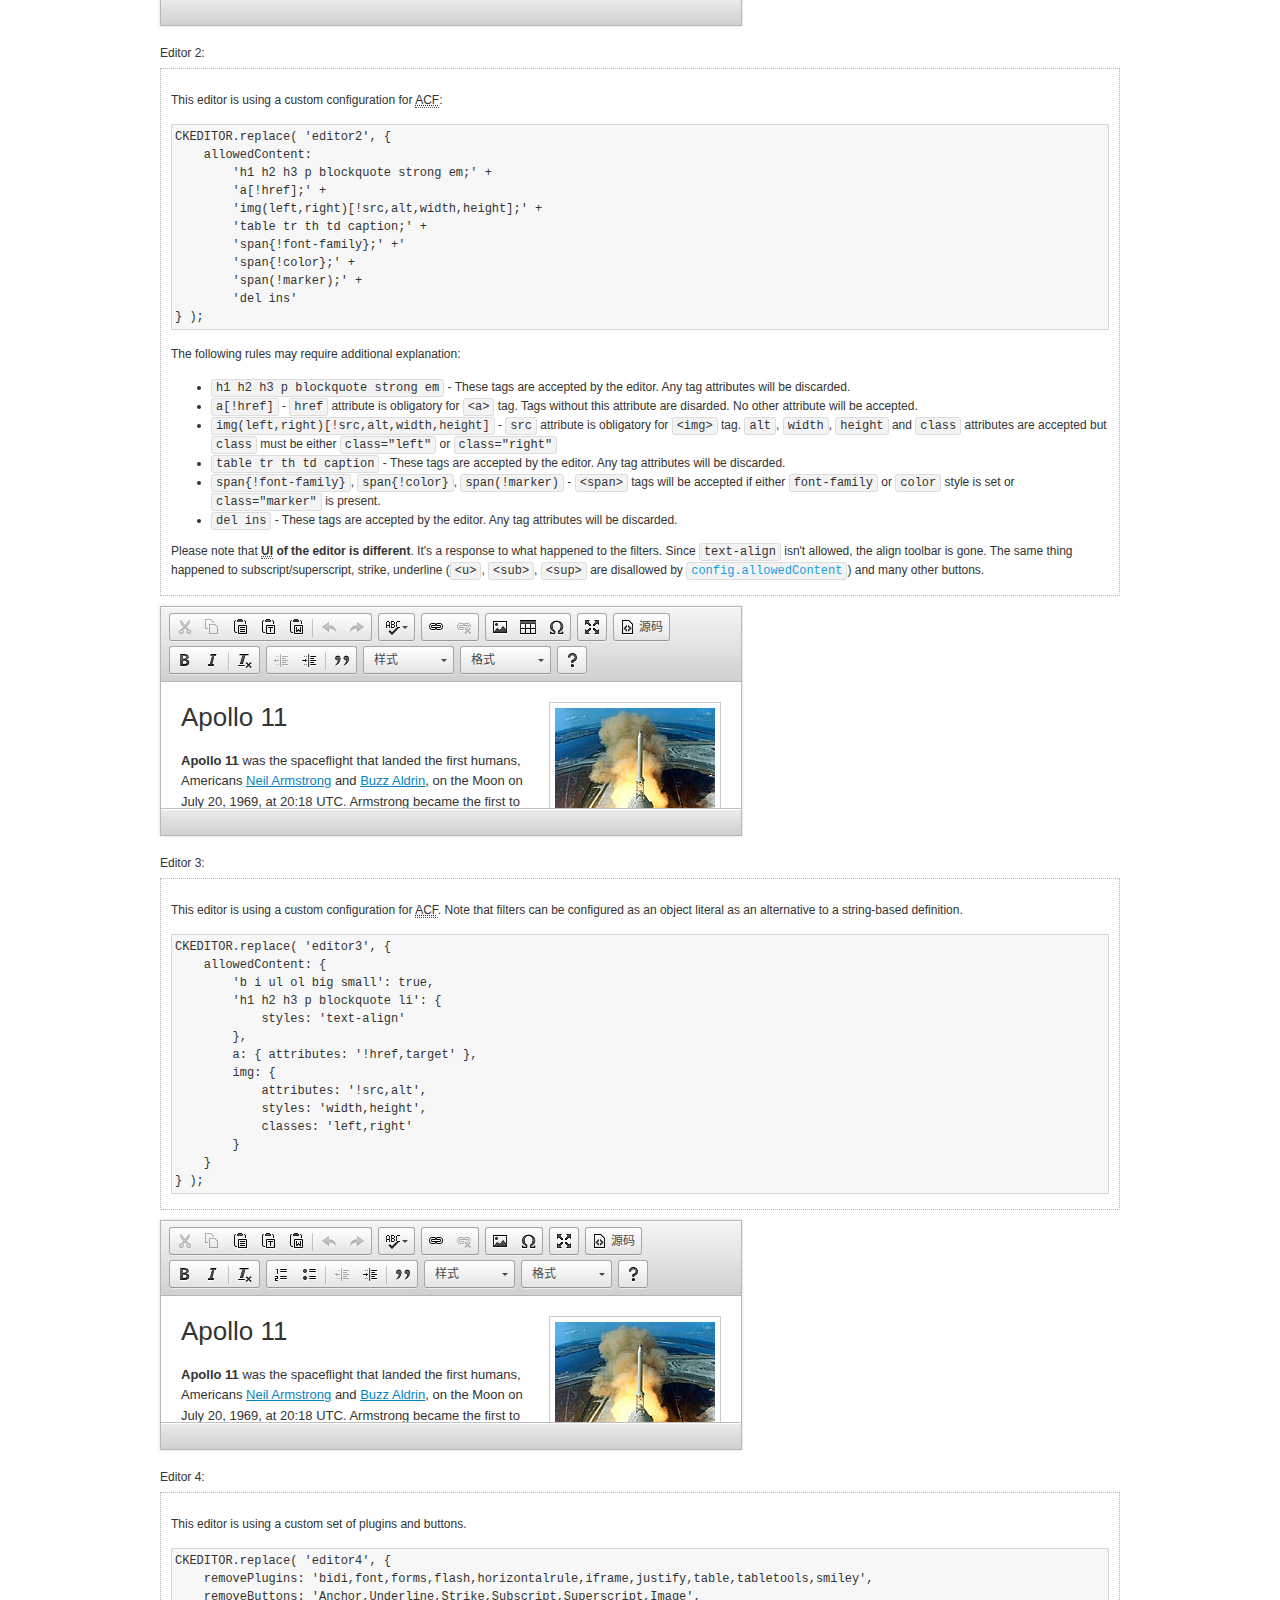
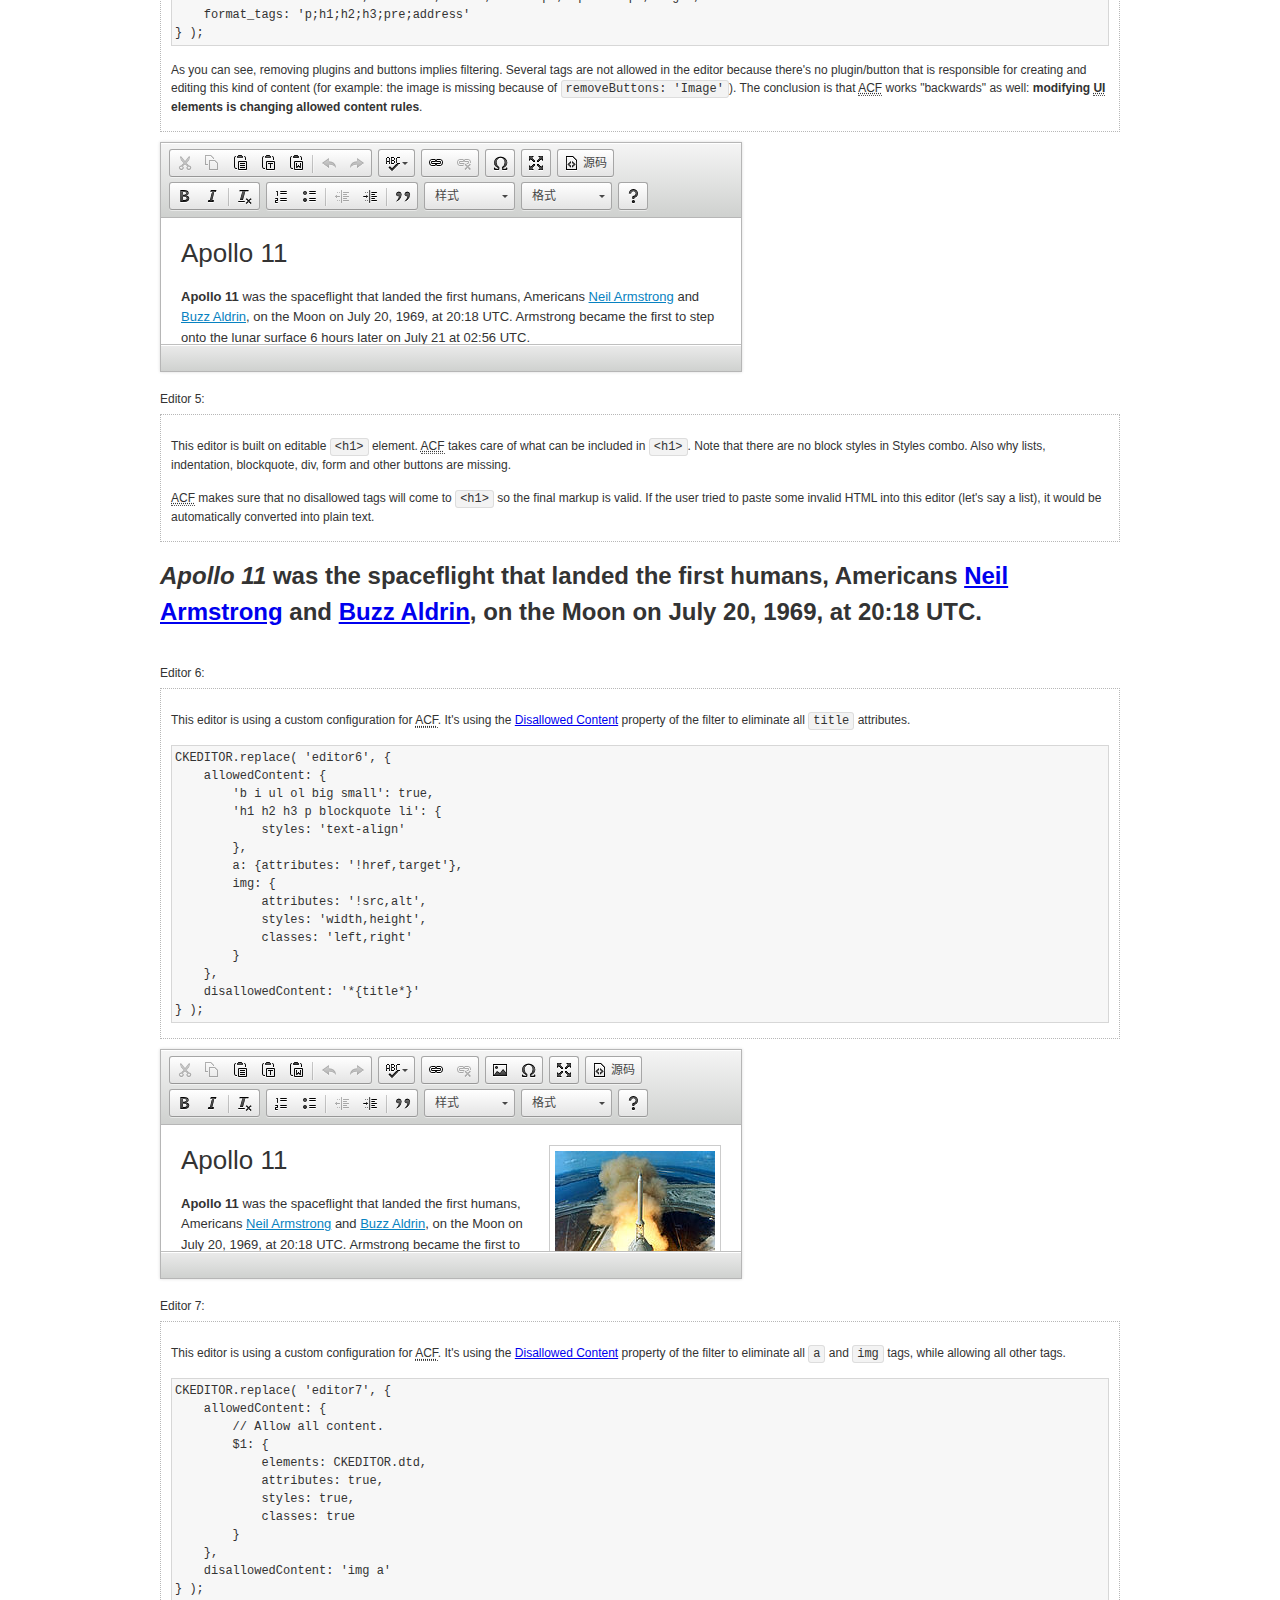
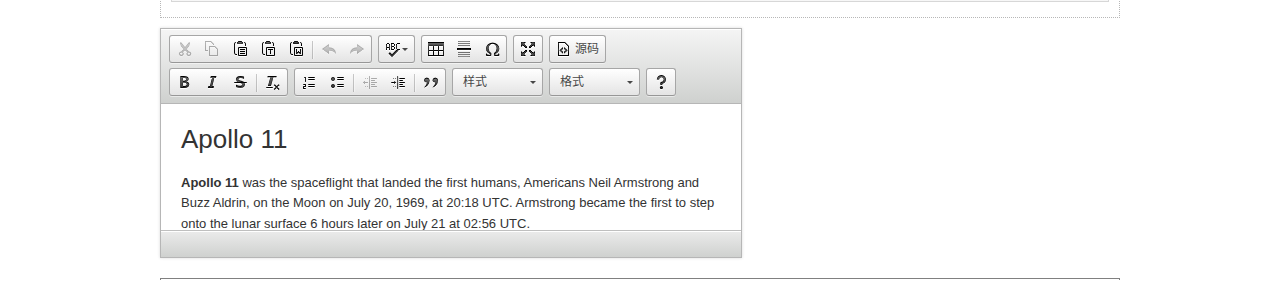
<file: project_upload/HTML/ckeditor/samples/old/datafiltering.html>
<!DOCTYPE html>
<!--
Copyright (c) 2003-2016, CKSource - Frederico Knabben. All rights reserved.
For licensing, see LICENSE.md or http://ckeditor.com/license
-->
<html>
<head>
	<meta charset="utf-8">
	<title>Data Filtering &mdash; CKEditor Sample</title>
	<script src="../../ckeditor.js"></script>
	<link rel="stylesheet" href="sample.css">
	<script>
		// Remove advanced tabs for all editors.
		CKEDITOR.config.removeDialogTabs = 'image:advanced;link:advanced;flash:advanced;creatediv:advanced;editdiv:advanced';
	</script>
</head>
<body>
	<h1 class="samples">
		<a href="index.html">CKEditor Samples</a> &raquo; Data Filtering and Features Activation
	</h1>
	<div class="warning deprecated">
		This sample is not maintained anymore. Check out its <a href="http://sdk.ckeditor.com/samples/acf.html">brand new version in CKEditor SDK</a>.
	</div>
	<div class="description">
		<p>
			This sample page demonstrates the idea of Advanced Content Filter
			(<abbr title="Advanced Content Filter">ACF</abbr>), a sophisticated
			tool that takes control over what kind of data is accepted by the editor and what
			kind of output is produced.
		</p>
		<h2>When and what is being filtered?</h2>
		<p>
			<abbr title="Advanced Content Filter">ACF</abbr> controls
			<strong>every single source of data</strong> that comes to the editor.
			It process both HTML that is inserted manually (i.e. pasted by the user)
			and programmatically like:
		</p>
<pre class="samples">
editor.setData( '&lt;p&gt;Hello world!&lt;/p&gt;' );
</pre>
		<p>
			<abbr title="Advanced Content Filter">ACF</abbr> discards invalid,
			useless HTML tags and attributes so the editor remains "clean" during
			runtime. <abbr title="Advanced Content Filter">ACF</abbr> behaviour
			can be configured and adjusted for a particular case to prevent the
			output HTML (i.e. in CMS systems) from being polluted.

			This kind of filtering is a first, client-side line of defense
			against "<a href="http://en.wikipedia.org/wiki/Tag_soup">tag soups</a>",
			the tool that precisely restricts which tags, attributes and styles
			are allowed (desired). When properly configured, <abbr title="Advanced Content Filter">ACF</abbr>
			is an easy and fast way to produce a high-quality, intentionally filtered HTML.
		</p>

		<h3>How to configure or disable ACF?</h3>
		<p>
			Advanced Content Filter is enabled by default, working in "automatic mode", yet
			it provides a set of easy rules that allow adjusting filtering rules
			and disabling the entire feature when necessary. The config property
			responsible for this feature is <code><a class="samples"
			href="http://docs.ckeditor.com/#!/api/CKEDITOR.config-cfg-allowedContent">config.allowedContent</a></code>.
		</p>
		<p>
			By "automatic mode" is meant that loaded plugins decide which kind
			of content is enabled and which is not. For example, if the link
			plugin is loaded it implies that <code>&lt;a&gt;</code> tag is
			automatically allowed. Each plugin is given a set
			of predefined <abbr title="Advanced Content Filter">ACF</abbr> rules
			that control the editor until <code><a class="samples"
			href="http://docs.ckeditor.com/#!/api/CKEDITOR.config-cfg-allowedContent">
			config.allowedContent</a></code>
			is defined manually.
		</p>
		<p>
			Let's assume our intention is to restrict the editor to accept (produce) <strong>paragraphs
			only: no attributes, no styles, no other tags</strong>.
			With <abbr title="Advanced Content Filter">ACF</abbr>
			this is very simple. Basically set <code><a class="samples"
			href="http://docs.ckeditor.com/#!/api/CKEDITOR.config-cfg-allowedContent">
			config.allowedContent</a></code> to <code>'p'</code>:
		</p>
<pre class="samples">
var editor = CKEDITOR.replace( <em>textarea_id</em>, {
	<strong>allowedContent: 'p'</strong>
} );
</pre>
		<p>
			Now try to play with allowed content:
		</p>
<pre class="samples">
// Trying to insert disallowed tag and attribute.
editor.setData( '&lt;p <strong>style="color: red"</strong>&gt;Hello <strong>&lt;em&gt;world&lt;/em&gt;</strong>!&lt;/p&gt;' );
alert( editor.getData() );

// Filtered data is returned.
"&lt;p&gt;Hello world!&lt;/p&gt;"
</pre>
		<p>
			What happened? Since <code>config.allowedContent: 'p'</code> is set the editor assumes
			that only plain <code>&lt;p&gt;</code> are accepted. Nothing more. This is why
			<code>style</code> attribute and <code>&lt;em&gt;</code> tag are gone. The same
			filtering would happen if we pasted disallowed HTML into this editor.
		</p>
		<p>
			This is just a small sample of what <abbr title="Advanced Content Filter">ACF</abbr>
			can do. To know more, please refer to the sample section below and
			<a href="http://docs.ckeditor.com/#!/guide/dev_advanced_content_filter">the official Advanced Content Filter guide</a>.
		</p>
		<p>
			You may, of course, want CKEditor to avoid filtering of any kind.
			To get rid of <abbr title="Advanced Content Filter">ACF</abbr>,
			basically set <code><a class="samples"
			href="http://docs.ckeditor.com/#!/api/CKEDITOR.config-cfg-allowedContent">
			config.allowedContent</a></code> to <code>true</code> like this:
		</p>
<pre class="samples">
CKEDITOR.replace( <em>textarea_id</em>, {
	<strong>allowedContent: true</strong>
} );
</pre>

		<h2>Beyond data flow: Features activation</h2>
		<p>
			<abbr title="Advanced Content Filter">ACF</abbr> is far more than
			<abbr title="Input/Output">I/O</abbr> control: the entire
			<abbr title="User Interface">UI</abbr> of the editor is adjusted to what
			filters restrict. For example: if <code>&lt;a&gt;</code> tag is
			<strong>disallowed</strong>
			by <abbr title="Advanced Content Filter">ACF</abbr>,
			then accordingly <code>link</code> command, toolbar button and link dialog
			are also disabled. Editor is smart: it knows which features must be
			removed from the interface to match filtering rules.
		</p>
		<p>
			CKEditor can be far more specific. If <code>&lt;a&gt;</code> tag is
			<strong>allowed</strong> by filtering rules to be used but it is restricted
			to have only one attribute (<code>href</code>)
			<code>config.allowedContent = 'a[!href]'</code>, then
			"Target" tab of the link dialog is automatically disabled as <code>target</code>
			attribute isn't included in <abbr title="Advanced Content Filter">ACF</abbr> rules
			for <code>&lt;a&gt;</code>. This behaviour applies to dialog fields, context
			menus and toolbar buttons.
		</p>

		<h2>Sample configurations</h2>
		<p>
			There are several editor instances below that present different
			<abbr title="Advanced Content Filter">ACF</abbr> setups. <strong>All of them,
			except the inline instance, share the same HTML content</strong> to visualize
			how different filtering rules affect the same input data.
		</p>
	</div>

	<div>
		<label for="editor1">
			Editor 1:
		</label>
		<div class="description">
			<p>
				This editor is using default configuration ("automatic mode"). It means that
				<code><a class="samples"
				href="http://docs.ckeditor.com/#!/api/CKEDITOR.config-cfg-allowedContent">
				config.allowedContent</a></code> is defined by loaded plugins.
				Each plugin extends filtering rules to make it's own associated content
				available for the user.
			</p>
		</div>
		<textarea cols="80" id="editor1" name="editor1" rows="10">
			&lt;h1&gt;&lt;img alt=&quot;Saturn V carrying Apollo 11&quot; class=&quot;right&quot; src=&quot;assets/sample.jpg&quot;/&gt; Apollo 11&lt;/h1&gt; &lt;p&gt;&lt;b&gt;Apollo 11&lt;/b&gt; was the spaceflight that landed the first humans, Americans &lt;a href=&quot;http://en.wikipedia.org/wiki/Neil_Armstrong&quot; title=&quot;Neil Armstrong&quot;&gt;Neil Armstrong&lt;/a&gt; and &lt;a href=&quot;http://en.wikipedia.org/wiki/Buzz_Aldrin&quot; title=&quot;Buzz Aldrin&quot;&gt;Buzz Aldrin&lt;/a&gt;, on the Moon on July 20, 1969, at 20:18 UTC. Armstrong became the first to step onto the lunar surface 6 hours later on July 21 at 02:56 UTC.&lt;/p&gt; &lt;p&gt;Armstrong spent about &lt;s&gt;three and a half&lt;/s&gt; two and a half hours outside the spacecraft, Aldrin slightly less; and together they collected 47.5 pounds (21.5&amp;nbsp;kg) of lunar material for return to Earth. A third member of the mission, &lt;a href=&quot;http://en.wikipedia.org/wiki/Michael_Collins_(astronaut)&quot; title=&quot;Michael Collins (astronaut)&quot;&gt;Michael Collins&lt;/a&gt;, piloted the &lt;a href=&quot;http://en.wikipedia.org/wiki/Apollo_Command/Service_Module&quot; title=&quot;Apollo Command/Service Module&quot;&gt;command&lt;/a&gt; spacecraft alone in lunar orbit until Armstrong and Aldrin returned to it for the trip back to Earth.&lt;/p&gt; &lt;h2&gt;Broadcasting and &lt;em&gt;quotes&lt;/em&gt; &lt;a id=&quot;quotes&quot; name=&quot;quotes&quot;&gt;&lt;/a&gt;&lt;/h2&gt; &lt;p&gt;Broadcast on live TV to a world-wide audience, Armstrong stepped onto the lunar surface and described the event as:&lt;/p&gt; &lt;blockquote&gt;&lt;p&gt;One small step for [a] man, one giant leap for mankind.&lt;/p&gt;&lt;/blockquote&gt; &lt;p&gt;Apollo 11 effectively ended the &lt;a href=&quot;http://en.wikipedia.org/wiki/Space_Race&quot; title=&quot;Space Race&quot;&gt;Space Race&lt;/a&gt; and fulfilled a national goal proposed in 1961 by the late U.S. President &lt;a href=&quot;http://en.wikipedia.org/wiki/John_F._Kennedy&quot; title=&quot;John F. Kennedy&quot;&gt;John F. Kennedy&lt;/a&gt; in a speech before the United States Congress:&lt;/p&gt; &lt;blockquote&gt;&lt;p&gt;[...] before this decade is out, of landing a man on the Moon and returning him safely to the Earth.&lt;/p&gt;&lt;/blockquote&gt; &lt;h2&gt;Technical details &lt;a id=&quot;tech-details&quot; name=&quot;tech-details&quot;&gt;&lt;/a&gt;&lt;/h2&gt; &lt;table align=&quot;right&quot; border=&quot;1&quot; bordercolor=&quot;#ccc&quot; cellpadding=&quot;5&quot; cellspacing=&quot;0&quot; style=&quot;border-collapse:collapse;margin:10px 0 10px 15px;&quot;&gt; &lt;caption&gt;&lt;strong&gt;Mission crew&lt;/strong&gt;&lt;/caption&gt; &lt;thead&gt; &lt;tr&gt; &lt;th scope=&quot;col&quot;&gt;Position&lt;/th&gt; &lt;th scope=&quot;col&quot;&gt;Astronaut&lt;/th&gt; &lt;/tr&gt; &lt;/thead&gt; &lt;tbody&gt; &lt;tr&gt; &lt;td&gt;Commander&lt;/td&gt; &lt;td&gt;Neil A. Armstrong&lt;/td&gt; &lt;/tr&gt; &lt;tr&gt; &lt;td&gt;Command Module Pilot&lt;/td&gt; &lt;td&gt;Michael Collins&lt;/td&gt; &lt;/tr&gt; &lt;tr&gt; &lt;td&gt;Lunar Module Pilot&lt;/td&gt; &lt;td&gt;Edwin &amp;quot;Buzz&amp;quot; E. Aldrin, Jr.&lt;/td&gt; &lt;/tr&gt; &lt;/tbody&gt; &lt;/table&gt; &lt;p&gt;Launched by a &lt;strong&gt;Saturn V&lt;/strong&gt; rocket from &lt;a href=&quot;http://en.wikipedia.org/wiki/Kennedy_Space_Center&quot; title=&quot;Kennedy Space Center&quot;&gt;Kennedy Space Center&lt;/a&gt; in Merritt Island, Florida on July 16, Apollo 11 was the fifth manned mission of &lt;a href=&quot;http://en.wikipedia.org/wiki/NASA&quot; title=&quot;NASA&quot;&gt;NASA&lt;/a&gt;&amp;#39;s Apollo program. The Apollo spacecraft had three parts:&lt;/p&gt; &lt;ol&gt; &lt;li&gt;&lt;strong&gt;Command Module&lt;/strong&gt; with a cabin for the three astronauts which was the only part which landed back on Earth&lt;/li&gt; &lt;li&gt;&lt;strong&gt;Service Module&lt;/strong&gt; which supported the Command Module with propulsion, electrical power, oxygen and water&lt;/li&gt; &lt;li&gt;&lt;strong&gt;Lunar Module&lt;/strong&gt; for landing on the Moon.&lt;/li&gt; &lt;/ol&gt; &lt;p&gt;After being sent to the Moon by the Saturn V&amp;#39;s upper stage, the astronauts separated the spacecraft from it and travelled for three days until they entered into lunar orbit. Armstrong and Aldrin then moved into the Lunar Module and landed in the &lt;a href=&quot;http://en.wikipedia.org/wiki/Mare_Tranquillitatis&quot; title=&quot;Mare Tranquillitatis&quot;&gt;Sea of Tranquility&lt;/a&gt;. They stayed a total of about 21 and a half hours on the lunar surface. After lifting off in the upper part of the Lunar Module and rejoining Collins in the Command Module, they returned to Earth and landed in the &lt;a href=&quot;http://en.wikipedia.org/wiki/Pacific_Ocean&quot; title=&quot;Pacific Ocean&quot;&gt;Pacific Ocean&lt;/a&gt; on July 24.&lt;/p&gt; &lt;hr/&gt; &lt;p style=&quot;text-align: right;&quot;&gt;&lt;small&gt;Source: &lt;a href=&quot;http://en.wikipedia.org/wiki/Apollo_11&quot;&gt;Wikipedia.org&lt;/a&gt;&lt;/small&gt;&lt;/p&gt;
		</textarea>

		<script>

			CKEDITOR.replace( 'editor1' );

		</script>
	</div>

	<br>

	<div>
		<label for="editor2">
			Editor 2:
		</label>
		<div class="description">
			<p>
				This editor is using a custom configuration for
				<abbr title="Advanced Content Filter">ACF</abbr>:
			</p>
<pre class="samples">
CKEDITOR.replace( 'editor2', {
	allowedContent:
		'h1 h2 h3 p blockquote strong em;' +
		'a[!href];' +
		'img(left,right)[!src,alt,width,height];' +
		'table tr th td caption;' +
		'span{!font-family};' +'
		'span{!color};' +
		'span(!marker);' +
		'del ins'
} );
</pre>
			<p>
				The following rules may require additional explanation:
			</p>
			<ul>
				<li>
					<code>h1 h2 h3 p blockquote strong em</code> - These tags
					are accepted by the editor. Any tag attributes will be discarded.
				</li>
				<li>
					<code>a[!href]</code> - <code>href</code> attribute is obligatory
					for <code>&lt;a&gt;</code> tag. Tags without this attribute
					are disarded. No other attribute will be accepted.
				</li>
				<li>
					<code>img(left,right)[!src,alt,width,height]</code> - <code>src</code>
					attribute is obligatory for <code>&lt;img&gt;</code> tag.
					<code>alt</code>, <code>width</code>, <code>height</code>
					and <code>class</code> attributes are accepted but
					<code>class</code> must be either <code>class="left"</code>
					or <code>class="right"</code>
				</li>
				<li>
					<code>table tr th td caption</code> - These tags
					are accepted by the editor. Any tag attributes will be discarded.
				</li>
				<li>
					<code>span{!font-family}</code>, <code>span{!color}</code>,
					<code>span(!marker)</code> - <code>&lt;span&gt;</code> tags
					will be accepted if either <code>font-family</code> or
					<code>color</code> style is set or <code>class="marker"</code>
					is present.
				</li>
				<li>
					<code>del ins</code> - These tags
					are accepted by the editor. Any tag attributes will be discarded.
				</li>
			</ul>
			<p>
				Please note that <strong><abbr title="User Interface">UI</abbr> of the
				editor is different</strong>. It's a response to what happened to the filters.
				Since <code>text-align</code> isn't allowed, the align toolbar is gone.
				The same thing happened to subscript/superscript, strike, underline
				(<code>&lt;u&gt;</code>, <code>&lt;sub&gt;</code>, <code>&lt;sup&gt;</code>
				are disallowed by <code><a class="samples"
				href="http://docs.ckeditor.com/#!/api/CKEDITOR.config-cfg-allowedContent">
				config.allowedContent</a></code>) and many other buttons.
			</p>
		</div>
		<textarea cols="80" id="editor2" name="editor2" rows="10">
			&lt;h1&gt;&lt;img alt=&quot;Saturn V carrying Apollo 11&quot; class=&quot;right&quot; src=&quot;assets/sample.jpg&quot;/&gt; Apollo 11&lt;/h1&gt; &lt;p&gt;&lt;b&gt;Apollo 11&lt;/b&gt; was the spaceflight that landed the first humans, Americans &lt;a href=&quot;http://en.wikipedia.org/wiki/Neil_Armstrong&quot; title=&quot;Neil Armstrong&quot;&gt;Neil Armstrong&lt;/a&gt; and &lt;a href=&quot;http://en.wikipedia.org/wiki/Buzz_Aldrin&quot; title=&quot;Buzz Aldrin&quot;&gt;Buzz Aldrin&lt;/a&gt;, on the Moon on July 20, 1969, at 20:18 UTC. Armstrong became the first to step onto the lunar surface 6 hours later on July 21 at 02:56 UTC.&lt;/p&gt; &lt;p&gt;Armstrong spent about &lt;s&gt;three and a half&lt;/s&gt; two and a half hours outside the spacecraft, Aldrin slightly less; and together they collected 47.5 pounds (21.5&amp;nbsp;kg) of lunar material for return to Earth. A third member of the mission, &lt;a href=&quot;http://en.wikipedia.org/wiki/Michael_Collins_(astronaut)&quot; title=&quot;Michael Collins (astronaut)&quot;&gt;Michael Collins&lt;/a&gt;, piloted the &lt;a href=&quot;http://en.wikipedia.org/wiki/Apollo_Command/Service_Module&quot; title=&quot;Apollo Command/Service Module&quot;&gt;command&lt;/a&gt; spacecraft alone in lunar orbit until Armstrong and Aldrin returned to it for the trip back to Earth.&lt;/p&gt; &lt;h2&gt;Broadcasting and &lt;em&gt;quotes&lt;/em&gt; &lt;a id=&quot;quotes&quot; name=&quot;quotes&quot;&gt;&lt;/a&gt;&lt;/h2&gt; &lt;p&gt;Broadcast on live TV to a world-wide audience, Armstrong stepped onto the lunar surface and described the event as:&lt;/p&gt; &lt;blockquote&gt;&lt;p&gt;One small step for [a] man, one giant leap for mankind.&lt;/p&gt;&lt;/blockquote&gt; &lt;p&gt;Apollo 11 effectively ended the &lt;a href=&quot;http://en.wikipedia.org/wiki/Space_Race&quot; title=&quot;Space Race&quot;&gt;Space Race&lt;/a&gt; and fulfilled a national goal proposed in 1961 by the late U.S. President &lt;a href=&quot;http://en.wikipedia.org/wiki/John_F._Kennedy&quot; title=&quot;John F. Kennedy&quot;&gt;John F. Kennedy&lt;/a&gt; in a speech before the United States Congress:&lt;/p&gt; &lt;blockquote&gt;&lt;p&gt;[...] before this decade is out, of landing a man on the Moon and returning him safely to the Earth.&lt;/p&gt;&lt;/blockquote&gt; &lt;h2&gt;Technical details &lt;a id=&quot;tech-details&quot; name=&quot;tech-details&quot;&gt;&lt;/a&gt;&lt;/h2&gt; &lt;table align=&quot;right&quot; border=&quot;1&quot; bordercolor=&quot;#ccc&quot; cellpadding=&quot;5&quot; cellspacing=&quot;0&quot; style=&quot;border-collapse:collapse;margin:10px 0 10px 15px;&quot;&gt; &lt;caption&gt;&lt;strong&gt;Mission crew&lt;/strong&gt;&lt;/caption&gt; &lt;thead&gt; &lt;tr&gt; &lt;th scope=&quot;col&quot;&gt;Position&lt;/th&gt; &lt;th scope=&quot;col&quot;&gt;Astronaut&lt;/th&gt; &lt;/tr&gt; &lt;/thead&gt; &lt;tbody&gt; &lt;tr&gt; &lt;td&gt;Commander&lt;/td&gt; &lt;td&gt;Neil A. Armstrong&lt;/td&gt; &lt;/tr&gt; &lt;tr&gt; &lt;td&gt;Command Module Pilot&lt;/td&gt; &lt;td&gt;Michael Collins&lt;/td&gt; &lt;/tr&gt; &lt;tr&gt; &lt;td&gt;Lunar Module Pilot&lt;/td&gt; &lt;td&gt;Edwin &amp;quot;Buzz&amp;quot; E. Aldrin, Jr.&lt;/td&gt; &lt;/tr&gt; &lt;/tbody&gt; &lt;/table&gt; &lt;p&gt;Launched by a &lt;strong&gt;Saturn V&lt;/strong&gt; rocket from &lt;a href=&quot;http://en.wikipedia.org/wiki/Kennedy_Space_Center&quot; title=&quot;Kennedy Space Center&quot;&gt;Kennedy Space Center&lt;/a&gt; in Merritt Island, Florida on July 16, Apollo 11 was the fifth manned mission of &lt;a href=&quot;http://en.wikipedia.org/wiki/NASA&quot; title=&quot;NASA&quot;&gt;NASA&lt;/a&gt;&amp;#39;s Apollo program. The Apollo spacecraft had three parts:&lt;/p&gt; &lt;ol&gt; &lt;li&gt;&lt;strong&gt;Command Module&lt;/strong&gt; with a cabin for the three astronauts which was the only part which landed back on Earth&lt;/li&gt; &lt;li&gt;&lt;strong&gt;Service Module&lt;/strong&gt; which supported the Command Module with propulsion, electrical power, oxygen and water&lt;/li&gt; &lt;li&gt;&lt;strong&gt;Lunar Module&lt;/strong&gt; for landing on the Moon.&lt;/li&gt; &lt;/ol&gt; &lt;p&gt;After being sent to the Moon by the Saturn V&amp;#39;s upper stage, the astronauts separated the spacecraft from it and travelled for three days until they entered into lunar orbit. Armstrong and Aldrin then moved into the Lunar Module and landed in the &lt;a href=&quot;http://en.wikipedia.org/wiki/Mare_Tranquillitatis&quot; title=&quot;Mare Tranquillitatis&quot;&gt;Sea of Tranquility&lt;/a&gt;. They stayed a total of about 21 and a half hours on the lunar surface. After lifting off in the upper part of the Lunar Module and rejoining Collins in the Command Module, they returned to Earth and landed in the &lt;a href=&quot;http://en.wikipedia.org/wiki/Pacific_Ocean&quot; title=&quot;Pacific Ocean&quot;&gt;Pacific Ocean&lt;/a&gt; on July 24.&lt;/p&gt; &lt;hr/&gt; &lt;p style=&quot;text-align: right;&quot;&gt;&lt;small&gt;Source: &lt;a href=&quot;http://en.wikipedia.org/wiki/Apollo_11&quot;&gt;Wikipedia.org&lt;/a&gt;&lt;/small&gt;&lt;/p&gt;
		</textarea>
		<script>

			CKEDITOR.replace( 'editor2', {
				allowedContent:
					'h1 h2 h3 p blockquote strong em;' +
					'a[!href];' +
					'img(left,right)[!src,alt,width,height];' +
					'table tr th td caption;' +
					'span{!font-family};' +
					'span{!color};' +
					'span(!marker);' +
					'del ins'
			} );

		</script>
	</div>

	<br>

	<div>
		<label for="editor3">
			Editor 3:
		</label>
		<div class="description">
			<p>
				This editor is using a custom configuration for
				<abbr title="Advanced Content Filter">ACF</abbr>.
				Note that filters can be configured as an object literal
				as an alternative to a string-based definition.
			</p>
<pre class="samples">
CKEDITOR.replace( 'editor3', {
	allowedContent: {
		'b i ul ol big small': true,
		'h1 h2 h3 p blockquote li': {
			styles: 'text-align'
		},
		a: { attributes: '!href,target' },
		img: {
			attributes: '!src,alt',
			styles: 'width,height',
			classes: 'left,right'
		}
	}
} );
</pre>
		</div>
		<textarea cols="80" id="editor3" name="editor3" rows="10">
			&lt;h1&gt;&lt;img alt=&quot;Saturn V carrying Apollo 11&quot; class=&quot;right&quot; src=&quot;assets/sample.jpg&quot;/&gt; Apollo 11&lt;/h1&gt; &lt;p&gt;&lt;b&gt;Apollo 11&lt;/b&gt; was the spaceflight that landed the first humans, Americans &lt;a href=&quot;http://en.wikipedia.org/wiki/Neil_Armstrong&quot; title=&quot;Neil Armstrong&quot;&gt;Neil Armstrong&lt;/a&gt; and &lt;a href=&quot;http://en.wikipedia.org/wiki/Buzz_Aldrin&quot; title=&quot;Buzz Aldrin&quot;&gt;Buzz Aldrin&lt;/a&gt;, on the Moon on July 20, 1969, at 20:18 UTC. Armstrong became the first to step onto the lunar surface 6 hours later on July 21 at 02:56 UTC.&lt;/p&gt; &lt;p&gt;Armstrong spent about &lt;s&gt;three and a half&lt;/s&gt; two and a half hours outside the spacecraft, Aldrin slightly less; and together they collected 47.5 pounds (21.5&amp;nbsp;kg) of lunar material for return to Earth. A third member of the mission, &lt;a href=&quot;http://en.wikipedia.org/wiki/Michael_Collins_(astronaut)&quot; title=&quot;Michael Collins (astronaut)&quot;&gt;Michael Collins&lt;/a&gt;, piloted the &lt;a href=&quot;http://en.wikipedia.org/wiki/Apollo_Command/Service_Module&quot; title=&quot;Apollo Command/Service Module&quot;&gt;command&lt;/a&gt; spacecraft alone in lunar orbit until Armstrong and Aldrin returned to it for the trip back to Earth.&lt;/p&gt; &lt;h2&gt;Broadcasting and &lt;em&gt;quotes&lt;/em&gt; &lt;a id=&quot;quotes&quot; name=&quot;quotes&quot;&gt;&lt;/a&gt;&lt;/h2&gt; &lt;p&gt;Broadcast on live TV to a world-wide audience, Armstrong stepped onto the lunar surface and described the event as:&lt;/p&gt; &lt;blockquote&gt;&lt;p&gt;One small step for [a] man, one giant leap for mankind.&lt;/p&gt;&lt;/blockquote&gt; &lt;p&gt;Apollo 11 effectively ended the &lt;a href=&quot;http://en.wikipedia.org/wiki/Space_Race&quot; title=&quot;Space Race&quot;&gt;Space Race&lt;/a&gt; and fulfilled a national goal proposed in 1961 by the late U.S. President &lt;a href=&quot;http://en.wikipedia.org/wiki/John_F._Kennedy&quot; title=&quot;John F. Kennedy&quot;&gt;John F. Kennedy&lt;/a&gt; in a speech before the United States Congress:&lt;/p&gt; &lt;blockquote&gt;&lt;p&gt;[...] before this decade is out, of landing a man on the Moon and returning him safely to the Earth.&lt;/p&gt;&lt;/blockquote&gt; &lt;h2&gt;Technical details &lt;a id=&quot;tech-details&quot; name=&quot;tech-details&quot;&gt;&lt;/a&gt;&lt;/h2&gt; &lt;table align=&quot;right&quot; border=&quot;1&quot; bordercolor=&quot;#ccc&quot; cellpadding=&quot;5&quot; cellspacing=&quot;0&quot; style=&quot;border-collapse:collapse;margin:10px 0 10px 15px;&quot;&gt; &lt;caption&gt;&lt;strong&gt;Mission crew&lt;/strong&gt;&lt;/caption&gt; &lt;thead&gt; &lt;tr&gt; &lt;th scope=&quot;col&quot;&gt;Position&lt;/th&gt; &lt;th scope=&quot;col&quot;&gt;Astronaut&lt;/th&gt; &lt;/tr&gt; &lt;/thead&gt; &lt;tbody&gt; &lt;tr&gt; &lt;td&gt;Commander&lt;/td&gt; &lt;td&gt;Neil A. Armstrong&lt;/td&gt; &lt;/tr&gt; &lt;tr&gt; &lt;td&gt;Command Module Pilot&lt;/td&gt; &lt;td&gt;Michael Collins&lt;/td&gt; &lt;/tr&gt; &lt;tr&gt; &lt;td&gt;Lunar Module Pilot&lt;/td&gt; &lt;td&gt;Edwin &amp;quot;Buzz&amp;quot; E. Aldrin, Jr.&lt;/td&gt; &lt;/tr&gt; &lt;/tbody&gt; &lt;/table&gt; &lt;p&gt;Launched by a &lt;strong&gt;Saturn V&lt;/strong&gt; rocket from &lt;a href=&quot;http://en.wikipedia.org/wiki/Kennedy_Space_Center&quot; title=&quot;Kennedy Space Center&quot;&gt;Kennedy Space Center&lt;/a&gt; in Merritt Island, Florida on July 16, Apollo 11 was the fifth manned mission of &lt;a href=&quot;http://en.wikipedia.org/wiki/NASA&quot; title=&quot;NASA&quot;&gt;NASA&lt;/a&gt;&amp;#39;s Apollo program. The Apollo spacecraft had three parts:&lt;/p&gt; &lt;ol&gt; &lt;li&gt;&lt;strong&gt;Command Module&lt;/strong&gt; with a cabin for the three astronauts which was the only part which landed back on Earth&lt;/li&gt; &lt;li&gt;&lt;strong&gt;Service Module&lt;/strong&gt; which supported the Command Module with propulsion, electrical power, oxygen and water&lt;/li&gt; &lt;li&gt;&lt;strong&gt;Lunar Module&lt;/strong&gt; for landing on the Moon.&lt;/li&gt; &lt;/ol&gt; &lt;p&gt;After being sent to the Moon by the Saturn V&amp;#39;s upper stage, the astronauts separated the spacecraft from it and travelled for three days until they entered into lunar orbit. Armstrong and Aldrin then moved into the Lunar Module and landed in the &lt;a href=&quot;http://en.wikipedia.org/wiki/Mare_Tranquillitatis&quot; title=&quot;Mare Tranquillitatis&quot;&gt;Sea of Tranquility&lt;/a&gt;. They stayed a total of about 21 and a half hours on the lunar surface. After lifting off in the upper part of the Lunar Module and rejoining Collins in the Command Module, they returned to Earth and landed in the &lt;a href=&quot;http://en.wikipedia.org/wiki/Pacific_Ocean&quot; title=&quot;Pacific Ocean&quot;&gt;Pacific Ocean&lt;/a&gt; on July 24.&lt;/p&gt; &lt;hr/&gt; &lt;p style=&quot;text-align: right;&quot;&gt;&lt;small&gt;Source: &lt;a href=&quot;http://en.wikipedia.org/wiki/Apollo_11&quot;&gt;Wikipedia.org&lt;/a&gt;&lt;/small&gt;&lt;/p&gt;
		</textarea>
		<script>

			CKEDITOR.replace( 'editor3', {
				allowedContent: {
					'b i ul ol big small': true,
					'h1 h2 h3 p blockquote li': {
						styles: 'text-align'
					},
					a: { attributes: '!href,target' },
					img: {
						attributes: '!src,alt',
						styles: 'width,height',
						classes: 'left,right'
					}
				}
			} );

		</script>
	</div>

	<br>

	<div>
		<label for="editor4">
			Editor 4:
		</label>
		<div class="description">
			<p>
				This editor is using a custom set of plugins and buttons.
			</p>
<pre class="samples">
CKEDITOR.replace( 'editor4', {
	removePlugins: 'bidi,font,forms,flash,horizontalrule,iframe,justify,table,tabletools,smiley',
	removeButtons: 'Anchor,Underline,Strike,Subscript,Superscript,Image',
	format_tags: 'p;h1;h2;h3;pre;address'
} );
</pre>
			<p>
				As you can see, removing plugins and buttons implies filtering.
				Several tags are not allowed in the editor because there's no
				plugin/button that is responsible for creating and editing this
				kind of content (for example: the image is missing because
				of <code>removeButtons: 'Image'</code>). The conclusion is that
				<abbr title="Advanced Content Filter">ACF</abbr> works "backwards"
				as well: <strong>modifying <abbr title="User Interface">UI</abbr>
				elements is changing allowed content rules</strong>.
			</p>
		</div>
		<textarea cols="80" id="editor4" name="editor4" rows="10">
			&lt;h1&gt;&lt;img alt=&quot;Saturn V carrying Apollo 11&quot; class=&quot;right&quot; src=&quot;assets/sample.jpg&quot;/&gt; Apollo 11&lt;/h1&gt; &lt;p&gt;&lt;b&gt;Apollo 11&lt;/b&gt; was the spaceflight that landed the first humans, Americans &lt;a href=&quot;http://en.wikipedia.org/wiki/Neil_Armstrong&quot; title=&quot;Neil Armstrong&quot;&gt;Neil Armstrong&lt;/a&gt; and &lt;a href=&quot;http://en.wikipedia.org/wiki/Buzz_Aldrin&quot; title=&quot;Buzz Aldrin&quot;&gt;Buzz Aldrin&lt;/a&gt;, on the Moon on July 20, 1969, at 20:18 UTC. Armstrong became the first to step onto the lunar surface 6 hours later on July 21 at 02:56 UTC.&lt;/p&gt; &lt;p&gt;Armstrong spent about &lt;s&gt;three and a half&lt;/s&gt; two and a half hours outside the spacecraft, Aldrin slightly less; and together they collected 47.5 pounds (21.5&amp;nbsp;kg) of lunar material for return to Earth. A third member of the mission, &lt;a href=&quot;http://en.wikipedia.org/wiki/Michael_Collins_(astronaut)&quot; title=&quot;Michael Collins (astronaut)&quot;&gt;Michael Collins&lt;/a&gt;, piloted the &lt;a href=&quot;http://en.wikipedia.org/wiki/Apollo_Command/Service_Module&quot; title=&quot;Apollo Command/Service Module&quot;&gt;command&lt;/a&gt; spacecraft alone in lunar orbit until Armstrong and Aldrin returned to it for the trip back to Earth.&lt;/p&gt; &lt;h2&gt;Broadcasting and &lt;em&gt;quotes&lt;/em&gt; &lt;a id=&quot;quotes&quot; name=&quot;quotes&quot;&gt;&lt;/a&gt;&lt;/h2&gt; &lt;p&gt;Broadcast on live TV to a world-wide audience, Armstrong stepped onto the lunar surface and described the event as:&lt;/p&gt; &lt;blockquote&gt;&lt;p&gt;One small step for [a] man, one giant leap for mankind.&lt;/p&gt;&lt;/blockquote&gt; &lt;p&gt;Apollo 11 effectively ended the &lt;a href=&quot;http://en.wikipedia.org/wiki/Space_Race&quot; title=&quot;Space Race&quot;&gt;Space Race&lt;/a&gt; and fulfilled a national goal proposed in 1961 by the late U.S. President &lt;a href=&quot;http://en.wikipedia.org/wiki/John_F._Kennedy&quot; title=&quot;John F. Kennedy&quot;&gt;John F. Kennedy&lt;/a&gt; in a speech before the United States Congress:&lt;/p&gt; &lt;blockquote&gt;&lt;p&gt;[...] before this decade is out, of landing a man on the Moon and returning him safely to the Earth.&lt;/p&gt;&lt;/blockquote&gt; &lt;h2&gt;Technical details &lt;a id=&quot;tech-details&quot; name=&quot;tech-details&quot;&gt;&lt;/a&gt;&lt;/h2&gt; &lt;table align=&quot;right&quot; border=&quot;1&quot; bordercolor=&quot;#ccc&quot; cellpadding=&quot;5&quot; cellspacing=&quot;0&quot; style=&quot;border-collapse:collapse;margin:10px 0 10px 15px;&quot;&gt; &lt;caption&gt;&lt;strong&gt;Mission crew&lt;/strong&gt;&lt;/caption&gt; &lt;thead&gt; &lt;tr&gt; &lt;th scope=&quot;col&quot;&gt;Position&lt;/th&gt; &lt;th scope=&quot;col&quot;&gt;Astronaut&lt;/th&gt; &lt;/tr&gt; &lt;/thead&gt; &lt;tbody&gt; &lt;tr&gt; &lt;td&gt;Commander&lt;/td&gt; &lt;td&gt;Neil A. Armstrong&lt;/td&gt; &lt;/tr&gt; &lt;tr&gt; &lt;td&gt;Command Module Pilot&lt;/td&gt; &lt;td&gt;Michael Collins&lt;/td&gt; &lt;/tr&gt; &lt;tr&gt; &lt;td&gt;Lunar Module Pilot&lt;/td&gt; &lt;td&gt;Edwin &amp;quot;Buzz&amp;quot; E. Aldrin, Jr.&lt;/td&gt; &lt;/tr&gt; &lt;/tbody&gt; &lt;/table&gt; &lt;p&gt;Launched by a &lt;strong&gt;Saturn V&lt;/strong&gt; rocket from &lt;a href=&quot;http://en.wikipedia.org/wiki/Kennedy_Space_Center&quot; title=&quot;Kennedy Space Center&quot;&gt;Kennedy Space Center&lt;/a&gt; in Merritt Island, Florida on July 16, Apollo 11 was the fifth manned mission of &lt;a href=&quot;http://en.wikipedia.org/wiki/NASA&quot; title=&quot;NASA&quot;&gt;NASA&lt;/a&gt;&amp;#39;s Apollo program. The Apollo spacecraft had three parts:&lt;/p&gt; &lt;ol&gt; &lt;li&gt;&lt;strong&gt;Command Module&lt;/strong&gt; with a cabin for the three astronauts which was the only part which landed back on Earth&lt;/li&gt; &lt;li&gt;&lt;strong&gt;Service Module&lt;/strong&gt; which supported the Command Module with propulsion, electrical power, oxygen and water&lt;/li&gt; &lt;li&gt;&lt;strong&gt;Lunar Module&lt;/strong&gt; for landing on the Moon.&lt;/li&gt; &lt;/ol&gt; &lt;p&gt;After being sent to the Moon by the Saturn V&amp;#39;s upper stage, the astronauts separated the spacecraft from it and travelled for three days until they entered into lunar orbit. Armstrong and Aldrin then moved into the Lunar Module and landed in the &lt;a href=&quot;http://en.wikipedia.org/wiki/Mare_Tranquillitatis&quot; title=&quot;Mare Tranquillitatis&quot;&gt;Sea of Tranquility&lt;/a&gt;. They stayed a total of about 21 and a half hours on the lunar surface. After lifting off in the upper part of the Lunar Module and rejoining Collins in the Command Module, they returned to Earth and landed in the &lt;a href=&quot;http://en.wikipedia.org/wiki/Pacific_Ocean&quot; title=&quot;Pacific Ocean&quot;&gt;Pacific Ocean&lt;/a&gt; on July 24.&lt;/p&gt; &lt;hr/&gt; &lt;p style=&quot;text-align: right;&quot;&gt;&lt;small&gt;Source: &lt;a href=&quot;http://en.wikipedia.org/wiki/Apollo_11&quot;&gt;Wikipedia.org&lt;/a&gt;&lt;/small&gt;&lt;/p&gt;
		</textarea>
		<script>

			CKEDITOR.replace( 'editor4', {
				removePlugins: 'bidi,div,font,forms,flash,horizontalrule,iframe,justify,table,tabletools,smiley',
				removeButtons: 'Anchor,Underline,Strike,Subscript,Superscript,Image',
				format_tags: 'p;h1;h2;h3;pre;address'
			} );

		</script>
	</div>

	<br>

	<div>
		<label for="editor5">
			Editor 5:
		</label>
		<div class="description">
			<p>
				This editor is built on editable <code>&lt;h1&gt;</code> element.
				<abbr title="Advanced Content Filter">ACF</abbr> takes care of
				what can be included in <code>&lt;h1&gt;</code>. Note that there
				are no block styles in Styles combo. Also why lists, indentation,
				blockquote, div, form and other buttons are missing.
			</p>
			<p>
				<abbr title="Advanced Content Filter">ACF</abbr> makes sure that
				no disallowed tags will come to <code>&lt;h1&gt;</code> so the final
				markup is valid. If the user tried to paste some invalid HTML
				into this editor (let's say a list), it would be automatically
				converted into plain text.
			</p>
		</div>
		<h1 id="editor5" contenteditable="true">
			<em>Apollo 11</em> was the spaceflight that landed the first humans, Americans <a href="http://en.wikipedia.org/wiki/Neil_Armstrong" title="Neil Armstrong">Neil Armstrong</a> and <a href="http://en.wikipedia.org/wiki/Buzz_Aldrin" title="Buzz Aldrin">Buzz Aldrin</a>, on the Moon on July 20, 1969, at 20:18 UTC.
		</h1>
	</div>

	<br>

	<div>
		<label for="editor3">
			Editor 6:
		</label>
		<div class="description">
			<p>
				This editor is using a custom configuration for <abbr title="Advanced Content Filter">ACF</abbr>.
				It's using the <a href="http://docs.ckeditor.com/#!/guide/dev_disallowed_content" rel="noopener noreferrer" target="_blank">
				Disallowed Content</a> property of the filter to eliminate all <code>title</code> attributes.
			</p>

<pre class="samples">
CKEDITOR.replace( 'editor6', {
	allowedContent: {
		'b i ul ol big small': true,
		'h1 h2 h3 p blockquote li': {
			styles: 'text-align'
		},
		a: {attributes: '!href,target'},
		img: {
			attributes: '!src,alt',
			styles: 'width,height',
			classes: 'left,right'
		}
	},
	disallowedContent: '*{title*}'
} );
</pre>
		</div>
		<textarea cols="80" id="editor6" name="editor6" rows="10">
			&lt;h1&gt;&lt;img alt=&quot;Saturn V carrying Apollo 11&quot; class=&quot;right&quot; src=&quot;assets/sample.jpg&quot;/&gt; Apollo 11&lt;/h1&gt; &lt;p&gt;&lt;b&gt;Apollo 11&lt;/b&gt; was the spaceflight that landed the first humans, Americans &lt;a href=&quot;http://en.wikipedia.org/wiki/Neil_Armstrong&quot; title=&quot;Neil Armstrong&quot;&gt;Neil Armstrong&lt;/a&gt; and &lt;a href=&quot;http://en.wikipedia.org/wiki/Buzz_Aldrin&quot; title=&quot;Buzz Aldrin&quot;&gt;Buzz Aldrin&lt;/a&gt;, on the Moon on July 20, 1969, at 20:18 UTC. Armstrong became the first to step onto the lunar surface 6 hours later on July 21 at 02:56 UTC.&lt;/p&gt; &lt;p&gt;Armstrong spent about &lt;s&gt;three and a half&lt;/s&gt; two and a half hours outside the spacecraft, Aldrin slightly less; and together they collected 47.5 pounds (21.5&amp;nbsp;kg) of lunar material for return to Earth. A third member of the mission, &lt;a href=&quot;http://en.wikipedia.org/wiki/Michael_Collins_(astronaut)&quot; title=&quot;Michael Collins (astronaut)&quot;&gt;Michael Collins&lt;/a&gt;, piloted the &lt;a href=&quot;http://en.wikipedia.org/wiki/Apollo_Command/Service_Module&quot; title=&quot;Apollo Command/Service Module&quot;&gt;command&lt;/a&gt; spacecraft alone in lunar orbit until Armstrong and Aldrin returned to it for the trip back to Earth.&lt;/p&gt; &lt;h2&gt;Broadcasting and &lt;em&gt;quotes&lt;/em&gt; &lt;a id=&quot;quotes&quot; name=&quot;quotes&quot;&gt;&lt;/a&gt;&lt;/h2&gt; &lt;p&gt;Broadcast on live TV to a world-wide audience, Armstrong stepped onto the lunar surface and described the event as:&lt;/p&gt; &lt;blockquote&gt;&lt;p&gt;One small step for [a] man, one giant leap for mankind.&lt;/p&gt;&lt;/blockquote&gt; &lt;p&gt;Apollo 11 effectively ended the &lt;a href=&quot;http://en.wikipedia.org/wiki/Space_Race&quot; title=&quot;Space Race&quot;&gt;Space Race&lt;/a&gt; and fulfilled a national goal proposed in 1961 by the late U.S. President &lt;a href=&quot;http://en.wikipedia.org/wiki/John_F._Kennedy&quot; title=&quot;John F. Kennedy&quot;&gt;John F. Kennedy&lt;/a&gt; in a speech before the United States Congress:&lt;/p&gt; &lt;blockquote&gt;&lt;p&gt;[...] before this decade is out, of landing a man on the Moon and returning him safely to the Earth.&lt;/p&gt;&lt;/blockquote&gt; &lt;h2&gt;Technical details &lt;a id=&quot;tech-details&quot; name=&quot;tech-details&quot;&gt;&lt;/a&gt;&lt;/h2&gt; &lt;table align=&quot;right&quot; border=&quot;1&quot; bordercolor=&quot;#ccc&quot; cellpadding=&quot;5&quot; cellspacing=&quot;0&quot; style=&quot;border-collapse:collapse;margin:10px 0 10px 15px;&quot;&gt; &lt;caption&gt;&lt;strong&gt;Mission crew&lt;/strong&gt;&lt;/caption&gt; &lt;thead&gt; &lt;tr&gt; &lt;th scope=&quot;col&quot;&gt;Position&lt;/th&gt; &lt;th scope=&quot;col&quot;&gt;Astronaut&lt;/th&gt; &lt;/tr&gt; &lt;/thead&gt; &lt;tbody&gt; &lt;tr&gt; &lt;td&gt;Commander&lt;/td&gt; &lt;td&gt;Neil A. Armstrong&lt;/td&gt; &lt;/tr&gt; &lt;tr&gt; &lt;td&gt;Command Module Pilot&lt;/td&gt; &lt;td&gt;Michael Collins&lt;/td&gt; &lt;/tr&gt; &lt;tr&gt; &lt;td&gt;Lunar Module Pilot&lt;/td&gt; &lt;td&gt;Edwin &amp;quot;Buzz&amp;quot; E. Aldrin, Jr.&lt;/td&gt; &lt;/tr&gt; &lt;/tbody&gt; &lt;/table&gt; &lt;p&gt;Launched by a &lt;strong&gt;Saturn V&lt;/strong&gt; rocket from &lt;a href=&quot;http://en.wikipedia.org/wiki/Kennedy_Space_Center&quot; title=&quot;Kennedy Space Center&quot;&gt;Kennedy Space Center&lt;/a&gt; in Merritt Island, Florida on July 16, Apollo 11 was the fifth manned mission of &lt;a href=&quot;http://en.wikipedia.org/wiki/NASA&quot; title=&quot;NASA&quot;&gt;NASA&lt;/a&gt;&amp;#39;s Apollo program. The Apollo spacecraft had three parts:&lt;/p&gt; &lt;ol&gt; &lt;li&gt;&lt;strong&gt;Command Module&lt;/strong&gt; with a cabin for the three astronauts which was the only part which landed back on Earth&lt;/li&gt; &lt;li&gt;&lt;strong&gt;Service Module&lt;/strong&gt; which supported the Command Module with propulsion, electrical power, oxygen and water&lt;/li&gt; &lt;li&gt;&lt;strong&gt;Lunar Module&lt;/strong&gt; for landing on the Moon.&lt;/li&gt; &lt;/ol&gt; &lt;p&gt;After being sent to the Moon by the Saturn V&amp;#39;s upper stage, the astronauts separated the spacecraft from it and travelled for three days until they entered into lunar orbit. Armstrong and Aldrin then moved into the Lunar Module and landed in the &lt;a href=&quot;http://en.wikipedia.org/wiki/Mare_Tranquillitatis&quot; title=&quot;Mare Tranquillitatis&quot;&gt;Sea of Tranquility&lt;/a&gt;. They stayed a total of about 21 and a half hours on the lunar surface. After lifting off in the upper part of the Lunar Module and rejoining Collins in the Command Module, they returned to Earth and landed in the &lt;a href=&quot;http://en.wikipedia.org/wiki/Pacific_Ocean&quot; title=&quot;Pacific Ocean&quot;&gt;Pacific Ocean&lt;/a&gt; on July 24.&lt;/p&gt; &lt;hr/&gt; &lt;p style=&quot;text-align: right;&quot;&gt;&lt;small&gt;Source: &lt;a href=&quot;http://en.wikipedia.org/wiki/Apollo_11&quot;&gt;Wikipedia.org&lt;/a&gt;&lt;/small&gt;&lt;/p&gt;
		</textarea>
		<script>

			CKEDITOR.replace( 'editor6', {
				allowedContent: {
					'b i ul ol big small': true,
					'h1 h2 h3 p blockquote li': {
						styles: 'text-align'
					},
					a: {attributes: '!href,target'},
					img: {
						attributes: '!src,alt',
						styles: 'width,height',
						classes: 'left,right'
					}
				},
				disallowedContent: '*{title*}'
			} );

		</script>
	</div>

	<br>

	<div>
		<label for="editor7">
			Editor 7:
		</label>
		<div class="description">
			<p>
				This editor is using a custom configuration for <abbr title="Advanced Content Filter">ACF</abbr>.
				It's using the <a href="http://docs.ckeditor.com/#!/guide/dev_disallowed_content" rel="noopener noreferrer" target="_blank">
				Disallowed Content</a> property of the filter to eliminate all <code>a</code> and <code>img</code> tags,
				while allowing all other tags.
			</p>
<pre class="samples">
CKEDITOR.replace( 'editor7', {
	allowedContent: {
		// Allow all content.
		$1: {
			elements: CKEDITOR.dtd,
			attributes: true,
			styles: true,
			classes: true
		}
	},
	disallowedContent: 'img a'
} );
</pre>
		</div>
		<textarea cols="80" id="editor7" name="editor7" rows="10">
			&lt;h1&gt;&lt;img alt=&quot;Saturn V carrying Apollo 11&quot; class=&quot;right&quot; src=&quot;assets/sample.jpg&quot;/&gt; Apollo 11&lt;/h1&gt; &lt;p&gt;&lt;b&gt;Apollo 11&lt;/b&gt; was the spaceflight that landed the first humans, Americans &lt;a href=&quot;http://en.wikipedia.org/wiki/Neil_Armstrong&quot; title=&quot;Neil Armstrong&quot;&gt;Neil Armstrong&lt;/a&gt; and &lt;a href=&quot;http://en.wikipedia.org/wiki/Buzz_Aldrin&quot; title=&quot;Buzz Aldrin&quot;&gt;Buzz Aldrin&lt;/a&gt;, on the Moon on July 20, 1969, at 20:18 UTC. Armstrong became the first to step onto the lunar surface 6 hours later on July 21 at 02:56 UTC.&lt;/p&gt; &lt;p&gt;Armstrong spent about &lt;s&gt;three and a half&lt;/s&gt; two and a half hours outside the spacecraft, Aldrin slightly less; and together they collected 47.5 pounds (21.5&amp;nbsp;kg) of lunar material for return to Earth. A third member of the mission, &lt;a href=&quot;http://en.wikipedia.org/wiki/Michael_Collins_(astronaut)&quot; title=&quot;Michael Collins (astronaut)&quot;&gt;Michael Collins&lt;/a&gt;, piloted the &lt;a href=&quot;http://en.wikipedia.org/wiki/Apollo_Command/Service_Module&quot; title=&quot;Apollo Command/Service Module&quot;&gt;command&lt;/a&gt; spacecraft alone in lunar orbit until Armstrong and Aldrin returned to it for the trip back to Earth.&lt;/p&gt; &lt;h2&gt;Broadcasting and &lt;em&gt;quotes&lt;/em&gt; &lt;a id=&quot;quotes&quot; name=&quot;quotes&quot;&gt;&lt;/a&gt;&lt;/h2&gt; &lt;p&gt;Broadcast on live TV to a world-wide audience, Armstrong stepped onto the lunar surface and described the event as:&lt;/p&gt; &lt;blockquote&gt;&lt;p&gt;One small step for [a] man, one giant leap for mankind.&lt;/p&gt;&lt;/blockquote&gt; &lt;p&gt;Apollo 11 effectively ended the &lt;a href=&quot;http://en.wikipedia.org/wiki/Space_Race&quot; title=&quot;Space Race&quot;&gt;Space Race&lt;/a&gt; and fulfilled a national goal proposed in 1961 by the late U.S. President &lt;a href=&quot;http://en.wikipedia.org/wiki/John_F._Kennedy&quot; title=&quot;John F. Kennedy&quot;&gt;John F. Kennedy&lt;/a&gt; in a speech before the United States Congress:&lt;/p&gt; &lt;blockquote&gt;&lt;p&gt;[...] before this decade is out, of landing a man on the Moon and returning him safely to the Earth.&lt;/p&gt;&lt;/blockquote&gt; &lt;h2&gt;Technical details &lt;a id=&quot;tech-details&quot; name=&quot;tech-details&quot;&gt;&lt;/a&gt;&lt;/h2&gt; &lt;table align=&quot;right&quot; border=&quot;1&quot; bordercolor=&quot;#ccc&quot; cellpadding=&quot;5&quot; cellspacing=&quot;0&quot; style=&quot;border-collapse:collapse;margin:10px 0 10px 15px;&quot;&gt; &lt;caption&gt;&lt;strong&gt;Mission crew&lt;/strong&gt;&lt;/caption&gt; &lt;thead&gt; &lt;tr&gt; &lt;th scope=&quot;col&quot;&gt;Position&lt;/th&gt; &lt;th scope=&quot;col&quot;&gt;Astronaut&lt;/th&gt; &lt;/tr&gt; &lt;/thead&gt; &lt;tbody&gt; &lt;tr&gt; &lt;td&gt;Commander&lt;/td&gt; &lt;td&gt;Neil A. Armstrong&lt;/td&gt; &lt;/tr&gt; &lt;tr&gt; &lt;td&gt;Command Module Pilot&lt;/td&gt; &lt;td&gt;Michael Collins&lt;/td&gt; &lt;/tr&gt; &lt;tr&gt; &lt;td&gt;Lunar Module Pilot&lt;/td&gt; &lt;td&gt;Edwin &amp;quot;Buzz&amp;quot; E. Aldrin, Jr.&lt;/td&gt; &lt;/tr&gt; &lt;/tbody&gt; &lt;/table&gt; &lt;p&gt;Launched by a &lt;strong&gt;Saturn V&lt;/strong&gt; rocket from &lt;a href=&quot;http://en.wikipedia.org/wiki/Kennedy_Space_Center&quot; title=&quot;Kennedy Space Center&quot;&gt;Kennedy Space Center&lt;/a&gt; in Merritt Island, Florida on July 16, Apollo 11 was the fifth manned mission of &lt;a href=&quot;http://en.wikipedia.org/wiki/NASA&quot; title=&quot;NASA&quot;&gt;NASA&lt;/a&gt;&amp;#39;s Apollo program. The Apollo spacecraft had three parts:&lt;/p&gt; &lt;ol&gt; &lt;li&gt;&lt;strong&gt;Command Module&lt;/strong&gt; with a cabin for the three astronauts which was the only part which landed back on Earth&lt;/li&gt; &lt;li&gt;&lt;strong&gt;Service Module&lt;/strong&gt; which supported the Command Module with propulsion, electrical power, oxygen and water&lt;/li&gt; &lt;li&gt;&lt;strong&gt;Lunar Module&lt;/strong&gt; for landing on the Moon.&lt;/li&gt; &lt;/ol&gt; &lt;p&gt;After being sent to the Moon by the Saturn V&amp;#39;s upper stage, the astronauts separated the spacecraft from it and travelled for three days until they entered into lunar orbit. Armstrong and Aldrin then moved into the Lunar Module and landed in the &lt;a href=&quot;http://en.wikipedia.org/wiki/Mare_Tranquillitatis&quot; title=&quot;Mare Tranquillitatis&quot;&gt;Sea of Tranquility&lt;/a&gt;. They stayed a total of about 21 and a half hours on the lunar surface. After lifting off in the upper part of the Lunar Module and rejoining Collins in the Command Module, they returned to Earth and landed in the &lt;a href=&quot;http://en.wikipedia.org/wiki/Pacific_Ocean&quot; title=&quot;Pacific Ocean&quot;&gt;Pacific Ocean&lt;/a&gt; on July 24.&lt;/p&gt; &lt;hr/&gt; &lt;p style=&quot;text-align: right;&quot;&gt;&lt;small&gt;Source: &lt;a href=&quot;http://en.wikipedia.org/wiki/Apollo_11&quot;&gt;Wikipedia.org&lt;/a&gt;&lt;/small&gt;&lt;/p&gt;
		</textarea>
		<script>

			CKEDITOR.replace( 'editor7', {
				allowedContent: {
					// allow all content
					$1: {
						elements: CKEDITOR.dtd,
						attributes: true,
						styles: true,
						classes: true
					}
				},
				disallowedContent: 'img a'
			} );

		</script>
	</div>

	<div id="footer">
		<hr>
		<p>
			CKEditor - The text editor for the Internet - <a class="samples" href="http://ckeditor.com/">http://ckeditor.com</a>
		</p>
		<p id="copy">
			Copyright &copy; 2003-2016, <a class="samples" href="http://cksource.com/">CKSource</a> - Frederico
			Knabben. All rights reserved.
		</p>
	</div>
</body>
</html>
</file>
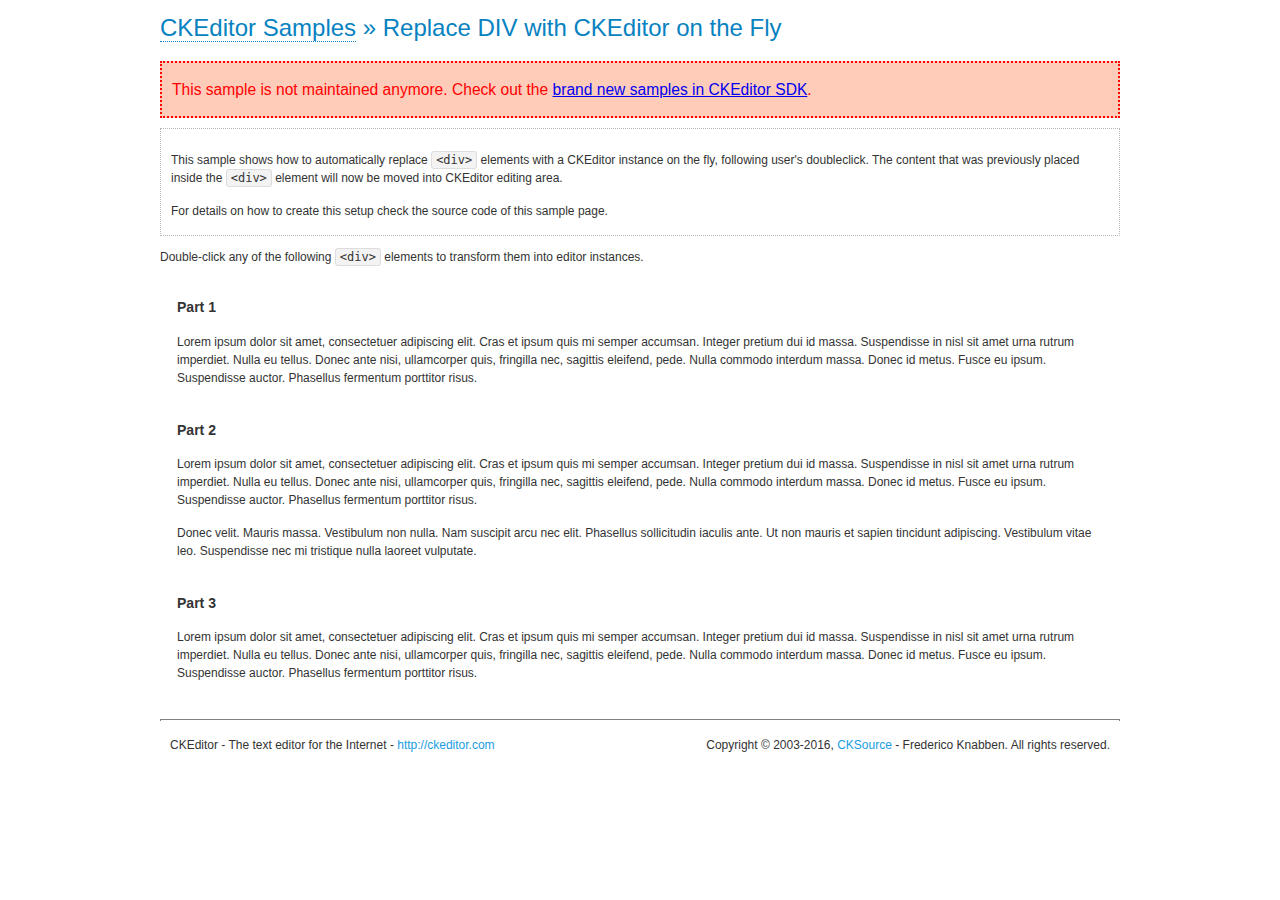
<file: project_upload/HTML/ckeditor/samples/old/divreplace.html>
<!DOCTYPE html>
<!--
Copyright (c) 2003-2016, CKSource - Frederico Knabben. All rights reserved.
For licensing, see LICENSE.md or http://ckeditor.com/license
-->
<html>
<head>
	<meta charset="utf-8">
	<title>Replace DIV &mdash; CKEditor Sample</title>
	<script src="../../ckeditor.js"></script>
	<link href="sample.css" rel="stylesheet">
	<style>

		div.editable
		{
			border: solid 2px transparent;
			padding-left: 15px;
			padding-right: 15px;
		}

		div.editable:hover
		{
			border-color: black;
		}

	</style>
	<script>

		// Uncomment the following code to test the "Timeout Loading Method".
		// CKEDITOR.loadFullCoreTimeout = 5;

		window.onload = function() {
			// Listen to the double click event.
			if ( window.addEventListener )
				document.body.addEventListener( 'dblclick', onDoubleClick, false );
			else if ( window.attachEvent )
				document.body.attachEvent( 'ondblclick', onDoubleClick );

		};

		function onDoubleClick( ev ) {
			// Get the element which fired the event. This is not necessarily the
			// element to which the event has been attached.
			var element = ev.target || ev.srcElement;

			// Find out the div that holds this element.
			var name;

			do {
				element = element.parentNode;
			}
			while ( element && ( name = element.nodeName.toLowerCase() ) &&
				( name != 'div' || element.className.indexOf( 'editable' ) == -1 ) && name != 'body' );

			if ( name == 'div' && element.className.indexOf( 'editable' ) != -1 )
				replaceDiv( element );
		}

		var editor;

		function replaceDiv( div ) {
			if ( editor )
				editor.destroy();

			editor = CKEDITOR.replace( div );
		}

	</script>
</head>
<body>
	<h1 class="samples">
		<a href="index.html">CKEditor Samples</a> &raquo; Replace DIV with CKEditor on the Fly
	</h1>
	<div class="warning deprecated">
		This sample is not maintained anymore. Check out the <a href="http://sdk.ckeditor.com/">brand new samples in CKEditor SDK</a>.
	</div>
	<div class="description">
		<p>
			This sample shows how to automatically replace <code>&lt;div&gt;</code> elements
			with a CKEditor instance on the fly, following user's doubleclick. The content
			that was previously placed inside the <code>&lt;div&gt;</code> element will now
			be moved into CKEditor editing area.
		</p>
		<p>
			For details on how to create this setup check the source code of this sample page.
		</p>
	</div>
	<p>
		Double-click any of the following <code>&lt;div&gt;</code> elements to transform them into
		editor instances.
	</p>
	<div class="editable">
		<h3>
			Part 1
		</h3>
		<p>
			Lorem ipsum dolor sit amet, consectetuer adipiscing elit. Cras et ipsum quis mi
			semper accumsan. Integer pretium dui id massa. Suspendisse in nisl sit amet urna
			rutrum imperdiet. Nulla eu tellus. Donec ante nisi, ullamcorper quis, fringilla
			nec, sagittis eleifend, pede. Nulla commodo interdum massa. Donec id metus. Fusce
			eu ipsum. Suspendisse auctor. Phasellus fermentum porttitor risus.
		</p>
	</div>
	<div class="editable">
		<h3>
			Part 2
		</h3>
		<p>
			Lorem ipsum dolor sit amet, consectetuer adipiscing elit. Cras et ipsum quis mi
			semper accumsan. Integer pretium dui id massa. Suspendisse in nisl sit amet urna
			rutrum imperdiet. Nulla eu tellus. Donec ante nisi, ullamcorper quis, fringilla
			nec, sagittis eleifend, pede. Nulla commodo interdum massa. Donec id metus. Fusce
			eu ipsum. Suspendisse auctor. Phasellus fermentum porttitor risus.
		</p>
		<p>
			Donec velit. Mauris massa. Vestibulum non nulla. Nam suscipit arcu nec elit. Phasellus
			sollicitudin iaculis ante. Ut non mauris et sapien tincidunt adipiscing. Vestibulum
			vitae leo. Suspendisse nec mi tristique nulla laoreet vulputate.
		</p>
	</div>
	<div class="editable">
		<h3>
			Part 3
		</h3>
		<p>
			Lorem ipsum dolor sit amet, consectetuer adipiscing elit. Cras et ipsum quis mi
			semper accumsan. Integer pretium dui id massa. Suspendisse in nisl sit amet urna
			rutrum imperdiet. Nulla eu tellus. Donec ante nisi, ullamcorper quis, fringilla
			nec, sagittis eleifend, pede. Nulla commodo interdum massa. Donec id metus. Fusce
			eu ipsum. Suspendisse auctor. Phasellus fermentum porttitor risus.
		</p>
	</div>
	<div id="footer">
		<hr>
		<p>
			CKEditor - The text editor for the Internet - <a class="samples" href="http://ckeditor.com/">http://ckeditor.com</a>
		</p>
		<p id="copy">
			Copyright &copy; 2003-2016, <a class="samples" href="http://cksource.com/">CKSource</a> - Frederico
			Knabben. All rights reserved.
		</p>
	</div>
</body>
</html>
</file>
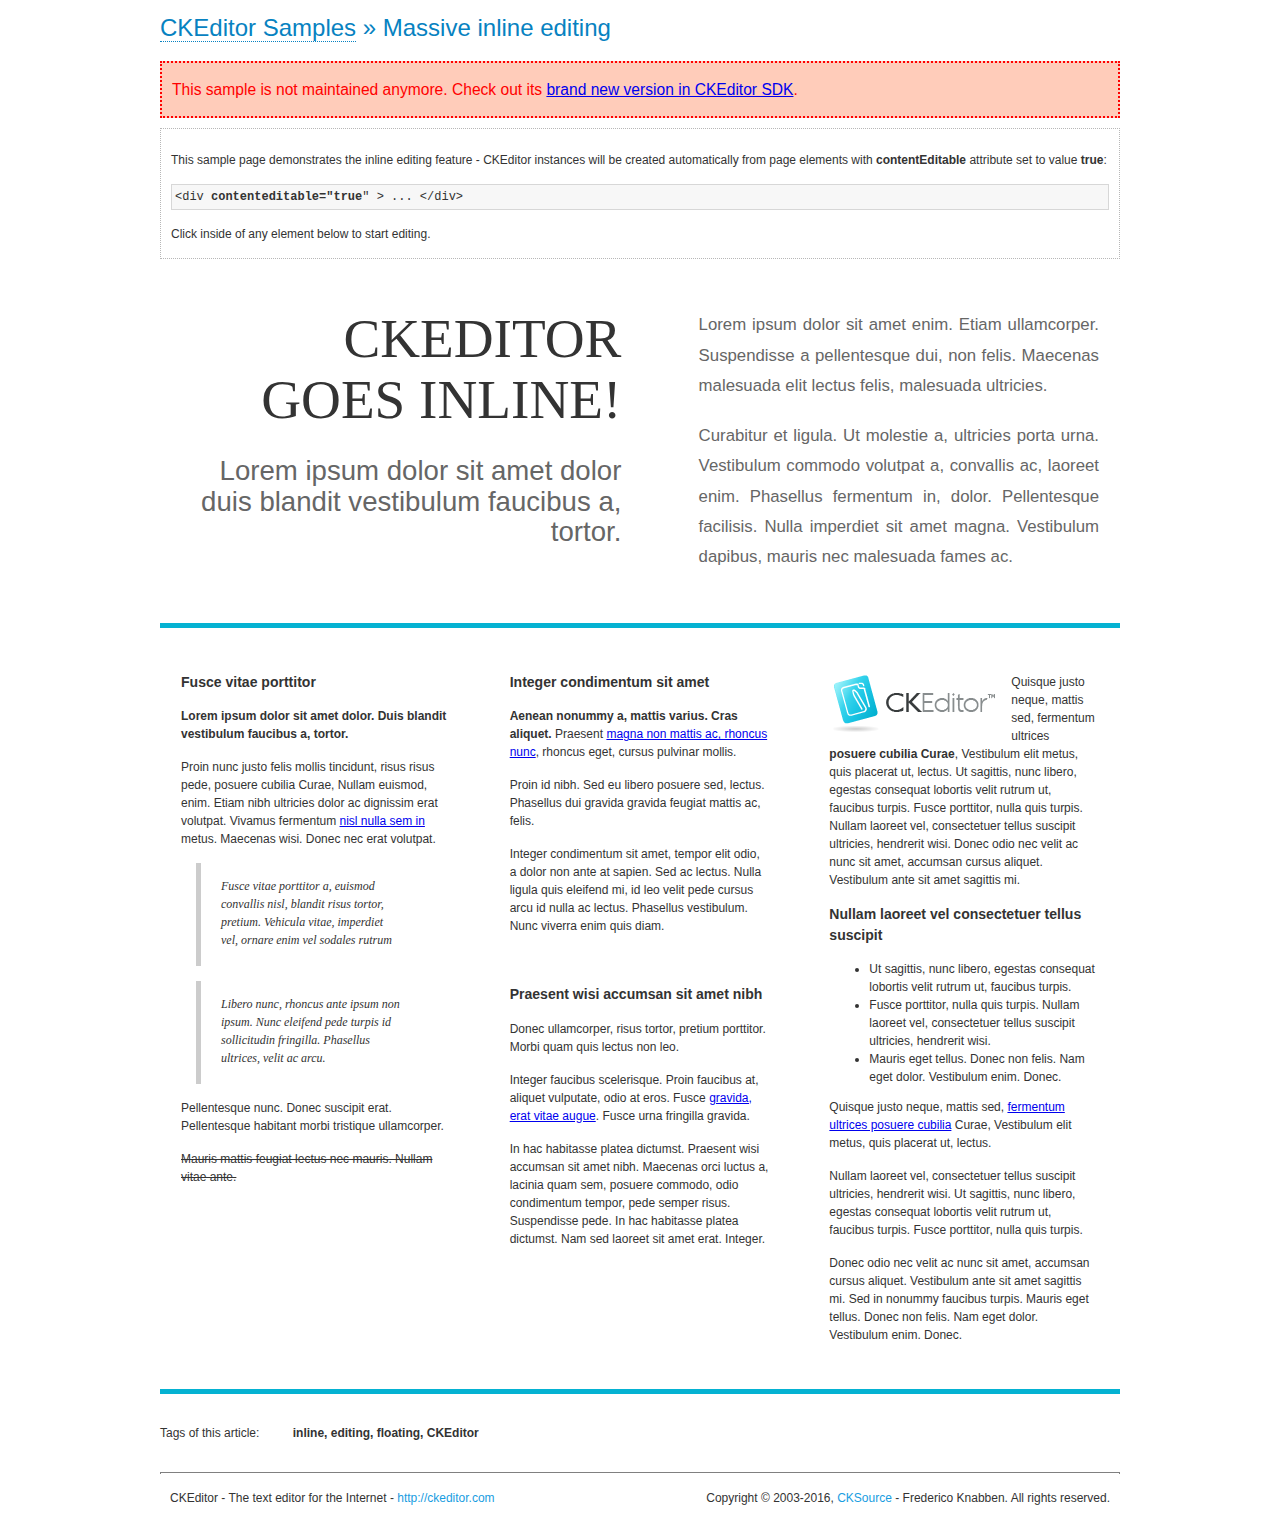
<file: project_upload/HTML/ckeditor/samples/old/inlineall.html>
<!DOCTYPE html>
<!--
Copyright (c) 2003-2016, CKSource - Frederico Knabben. All rights reserved.
For licensing, see LICENSE.md or http://ckeditor.com/license
-->
<html>
<head>
	<meta charset="utf-8">
	<title>Massive inline editing &mdash; CKEditor Sample</title>
	<script src="../../ckeditor.js"></script>
	<script>

		// This code is generally not necessary, but it is here to demonstrate
		// how to customize specific editor instances on the fly. This fits well
		// this demo because we have editable elements (like headers) that
		// require less features.

		// The "instanceCreated" event is fired for every editor instance created.
		CKEDITOR.on( 'instanceCreated', function( event ) {
			var editor = event.editor,
				element = editor.element;

			// Customize editors for headers and tag list.
			// These editors don't need features like smileys, templates, iframes etc.
			if ( element.is( 'h1', 'h2', 'h3' ) || element.getAttribute( 'id' ) == 'taglist' ) {
				// Customize the editor configurations on "configLoaded" event,
				// which is fired after the configuration file loading and
				// execution. This makes it possible to change the
				// configurations before the editor initialization takes place.
				editor.on( 'configLoaded', function() {

					// Remove unnecessary plugins to make the editor simpler.
					editor.config.removePlugins = 'colorbutton,find,flash,font,' +
						'forms,iframe,image,newpage,removeformat,' +
						'smiley,specialchar,stylescombo,templates';

					// Rearrange the layout of the toolbar.
					editor.config.toolbarGroups = [
						{ name: 'editing',		groups: [ 'basicstyles', 'links' ] },
						{ name: 'undo' },
						{ name: 'clipboard',	groups: [ 'selection', 'clipboard' ] },
						{ name: 'about' }
					];
				});
			}
		});

	</script>
	<link href="sample.css" rel="stylesheet">
	<style>

		/* The following styles are just to make the page look nice. */

		/* Workaround to show Arial Black in Firefox. */
		@font-face
		{
			font-family: 'arial-black';
			src: local('Arial Black');
		}

		*[contenteditable="true"]
		{
			padding: 10px;
		}

		#container
		{
			width: 960px;
			margin: 30px auto 0;
		}

		#header
		{
			overflow: hidden;
			padding: 0 0 30px;
			border-bottom: 5px solid #05B2D2;
			position: relative;
		}

		#headerLeft,
		#headerRight
		{
			width: 49%;
			overflow: hidden;
		}

		#headerLeft
		{
			float: left;
			padding: 10px 1px 1px;
		}

		#headerLeft h2,
		#headerLeft h3
		{
			text-align: right;
			margin: 0;
			overflow: hidden;
			font-weight: normal;
		}

		#headerLeft h2
		{
			font-family: "Arial Black",arial-black;
			font-size: 4.6em;
			line-height: 1.1;
			text-transform: uppercase;
		}

		#headerLeft h3
		{
			font-size: 2.3em;
			line-height: 1.1;
			margin: .2em 0 0;
			color: #666;
		}

		#headerRight
		{
			float: right;
			padding: 1px;
		}

		#headerRight p
		{
			line-height: 1.8;
			text-align: justify;
			margin: 0;
		}

		#headerRight p + p
		{
			margin-top: 20px;
		}

		#headerRight > div
		{
			padding: 20px;
			margin: 0 0 0 30px;
			font-size: 1.4em;
			color: #666;
		}

		#columns
		{
			color: #333;
			overflow: hidden;
			padding: 20px 0;
		}

		#columns > div
		{
			float: left;
			width: 33.3%;
		}

		#columns #column1 > div
		{
			margin-left: 1px;
		}

		#columns #column3 > div
		{
			margin-right: 1px;
		}

		#columns > div > div
		{
			margin: 0px 10px;
			padding: 10px 20px;
		}

		#columns blockquote
		{
			margin-left: 15px;
		}

		#tagLine
		{
			border-top: 5px solid #05B2D2;
			padding-top: 20px;
		}

		#taglist {
			display: inline-block;
			margin-left: 20px;
			font-weight: bold;
			margin: 0 0 0 20px;
		}

	</style>
</head>
<body>
<div>
	<h1 class="samples"><a href="index.html">CKEditor Samples</a> &raquo; Massive inline editing</h1>
	<div class="warning deprecated">
		This sample is not maintained anymore. Check out its <a href="http://sdk.ckeditor.com/samples/inline.html">brand new version in CKEditor SDK</a>.
	</div>
	<div class="description">
		<p>This sample page demonstrates the inline editing feature - CKEditor instances will be created automatically from page elements with <strong>contentEditable</strong> attribute set to value <strong>true</strong>:</p>
		<pre class="samples">&lt;div <strong>contenteditable="true</strong>" &gt; ... &lt;/div&gt;</pre>
		<p>Click inside of any element below to start editing.</p>
	</div>
</div>
<div id="container">
	<div id="header">
		<div id="headerLeft">
			<h2 id="sampleTitle" contenteditable="true">
				CKEditor<br> Goes Inline!
			</h2>
			<h3 contenteditable="true">
				Lorem ipsum dolor sit amet dolor duis blandit vestibulum faucibus a, tortor.
			</h3>
		</div>
		<div id="headerRight">
			<div contenteditable="true">
				<p>
					Lorem ipsum dolor sit amet enim. Etiam ullamcorper. Suspendisse a pellentesque dui, non felis. Maecenas malesuada elit lectus felis, malesuada ultricies.
				</p>
				<p>
					Curabitur et ligula. Ut molestie a, ultricies porta urna. Vestibulum commodo volutpat a, convallis ac, laoreet enim. Phasellus fermentum in, dolor. Pellentesque facilisis. Nulla imperdiet sit amet magna. Vestibulum dapibus, mauris nec malesuada fames ac.
				</p>
			</div>
		</div>
	</div>
	<div id="columns">
		<div id="column1">
			<div contenteditable="true">
				<h3>
					Fusce vitae porttitor
				</h3>
				<p>
					<strong>
						Lorem ipsum dolor sit amet dolor. Duis blandit vestibulum faucibus a, tortor.
					</strong>
				</p>
				<p>
					Proin nunc justo felis mollis tincidunt, risus risus pede, posuere cubilia Curae, Nullam euismod, enim. Etiam nibh ultricies dolor ac dignissim erat volutpat. Vivamus fermentum <a href="http://ckeditor.com/">nisl nulla sem in</a> metus. Maecenas wisi. Donec nec erat volutpat.
				</p>
				<blockquote>
					<p>
						Fusce vitae porttitor a, euismod convallis nisl, blandit risus tortor, pretium.
						Vehicula vitae, imperdiet vel, ornare enim vel sodales rutrum
					</p>
				</blockquote>
				<blockquote>
					<p>
						Libero nunc, rhoncus ante ipsum non ipsum. Nunc eleifend pede turpis id sollicitudin fringilla. Phasellus ultrices, velit ac arcu.
					</p>
				</blockquote>
				<p>Pellentesque nunc. Donec suscipit erat. Pellentesque habitant morbi tristique ullamcorper.</p>
				<p><s>Mauris mattis feugiat lectus nec mauris. Nullam vitae ante.</s></p>
			</div>
		</div>
		<div id="column2">
			<div contenteditable="true">
				<h3>
					Integer condimentum sit amet
				</h3>
				<p>
					<strong>Aenean nonummy a, mattis varius. Cras aliquet.</strong>
					Praesent <a href="http://ckeditor.com/">magna non mattis ac, rhoncus nunc</a>, rhoncus eget, cursus pulvinar mollis.</p>
				<p>Proin id nibh. Sed eu libero posuere sed, lectus. Phasellus dui gravida gravida feugiat mattis ac, felis.</p>
				<p>Integer condimentum sit amet, tempor elit odio, a dolor non ante at sapien. Sed ac lectus. Nulla ligula quis eleifend mi, id leo velit pede cursus arcu id nulla ac lectus. Phasellus vestibulum. Nunc viverra enim quis diam.</p>
			</div>
			<div contenteditable="true">
				<h3>
					Praesent wisi accumsan sit amet nibh
				</h3>
				<p>Donec ullamcorper, risus tortor, pretium porttitor. Morbi quam quis lectus non leo.</p>
				<p style="margin-left: 40px; ">Integer faucibus scelerisque. Proin faucibus at, aliquet vulputate, odio at eros. Fusce <a href="http://ckeditor.com/">gravida, erat vitae augue</a>. Fusce urna fringilla gravida.</p>
				<p>In hac habitasse platea dictumst. Praesent wisi accumsan sit amet nibh. Maecenas orci luctus a, lacinia quam sem, posuere commodo, odio condimentum tempor, pede semper risus. Suspendisse pede. In hac habitasse platea dictumst. Nam sed laoreet sit amet erat. Integer.</p>
			</div>
		</div>
		<div id="column3">
			<div contenteditable="true">
				<p>
					<img src="assets/inlineall/logo.png" alt="CKEditor logo" style="float:left">
				</p>
				<p>Quisque justo neque, mattis sed, fermentum ultrices <strong>posuere cubilia Curae</strong>, Vestibulum elit metus, quis placerat ut, lectus. Ut sagittis, nunc libero, egestas consequat lobortis velit rutrum ut, faucibus turpis. Fusce porttitor, nulla quis turpis. Nullam laoreet vel, consectetuer tellus suscipit ultricies, hendrerit wisi. Donec odio nec velit ac nunc sit amet, accumsan cursus aliquet. Vestibulum ante sit amet sagittis mi.</p>
				<h3>
					Nullam laoreet vel consectetuer tellus suscipit
				</h3>
				<ul>
					<li>Ut sagittis, nunc libero, egestas consequat lobortis velit rutrum ut, faucibus turpis.</li>
					<li>Fusce porttitor, nulla quis turpis. Nullam laoreet vel, consectetuer tellus suscipit ultricies, hendrerit wisi.</li>
					<li>Mauris eget tellus. Donec non felis. Nam eget dolor. Vestibulum enim. Donec.</li>
				</ul>
				<p>Quisque justo neque, mattis sed, <a href="http://ckeditor.com/">fermentum ultrices posuere cubilia</a> Curae, Vestibulum elit metus, quis placerat ut, lectus.</p>
				<p>Nullam laoreet vel, consectetuer tellus suscipit ultricies, hendrerit wisi. Ut sagittis, nunc libero, egestas consequat lobortis velit rutrum ut, faucibus turpis. Fusce porttitor, nulla quis turpis.</p>
				<p>Donec odio nec velit ac nunc sit amet, accumsan cursus aliquet. Vestibulum ante sit amet sagittis mi. Sed in nonummy faucibus turpis. Mauris eget tellus. Donec non felis. Nam eget dolor. Vestibulum enim. Donec.</p>
			</div>
		</div>
	</div>
	<div id="tagLine">
		Tags of this article:
		<p id="taglist" contenteditable="true">
			inline, editing, floating, CKEditor
		</p>
	</div>
</div>
<div id="footer">
	<hr>
	<p>
		CKEditor - The text editor for the Internet - <a class="samples" href="http://ckeditor.com/">
			http://ckeditor.com</a>
	</p>
	<p id="copy">
		Copyright &copy; 2003-2016, <a class="samples" href="http://cksource.com/">CKSource</a>
		- Frederico Knabben. All rights reserved.
	</p>
</div>
</body>
</html>
</file>
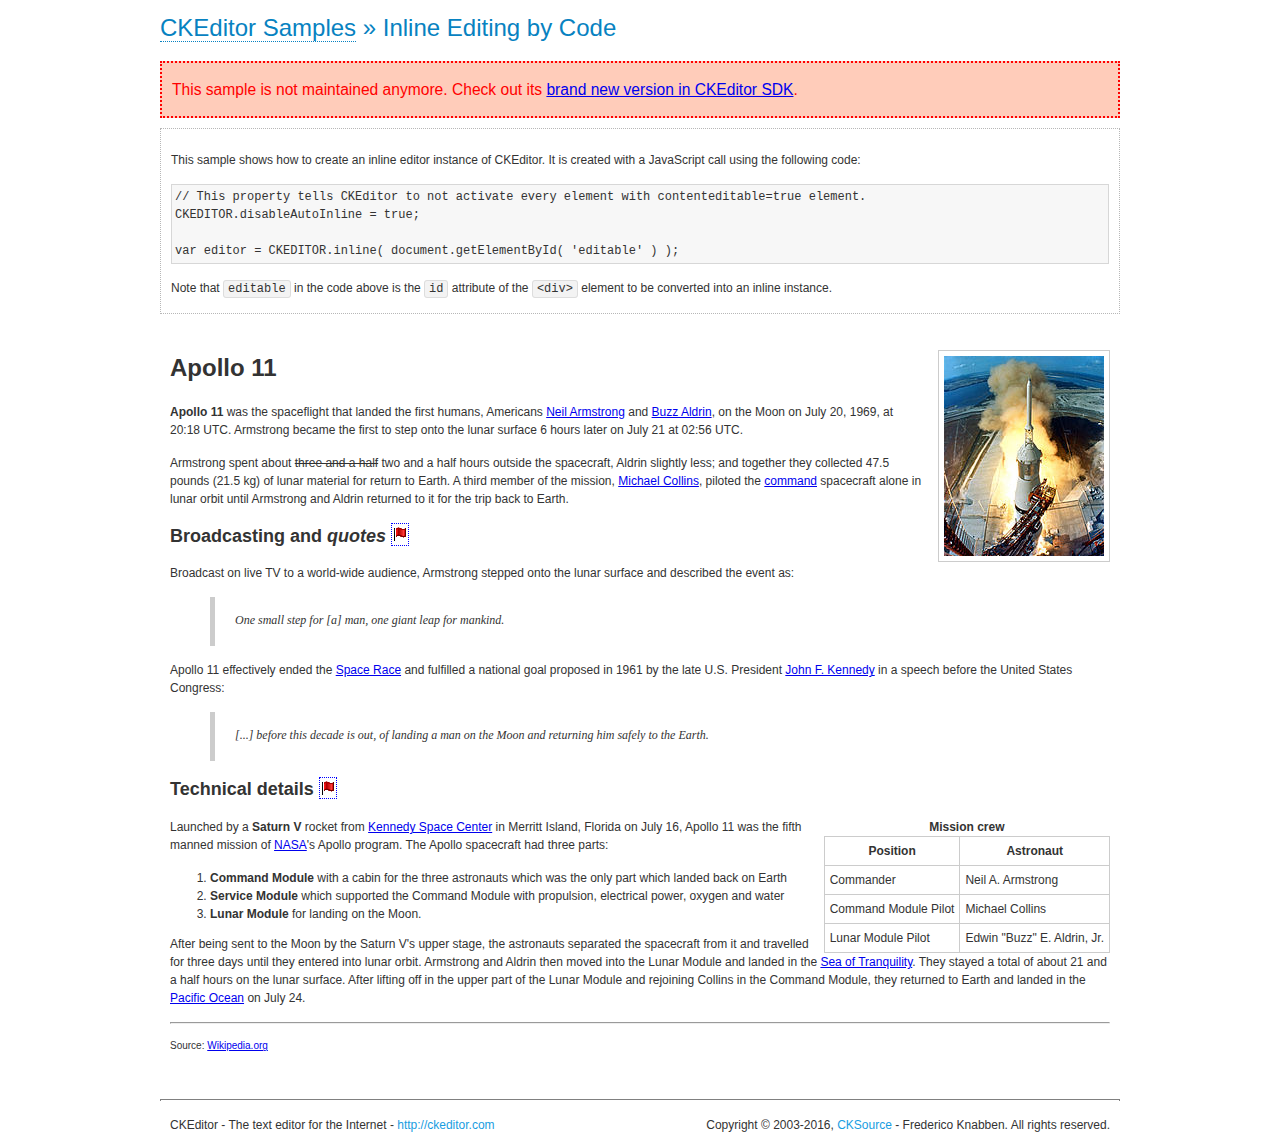
<file: project_upload/HTML/ckeditor/samples/old/inlinebycode.html>
<!DOCTYPE html>
<!--
Copyright (c) 2003-2016, CKSource - Frederico Knabben. All rights reserved.
For licensing, see LICENSE.md or http://ckeditor.com/license
-->
<html>
<head>
	<meta charset="utf-8">
	<title>Inline Editing by Code &mdash; CKEditor Sample</title>
	<script src="../../ckeditor.js"></script>
	<link href="sample.css" rel="stylesheet">
	<style>

		#editable
		{
			padding: 10px;
			float: left;
		}

	</style>
</head>
<body>
	<h1 class="samples">
		<a href="index.html">CKEditor Samples</a> &raquo; Inline Editing by Code
	</h1>
	<div class="warning deprecated">
		This sample is not maintained anymore. Check out its <a href="http://sdk.ckeditor.com/samples/inline.html">brand new version in CKEditor SDK</a>.
	</div>
	<div class="description">
		<p>
			This sample shows how to create an inline editor instance of CKEditor. It is created
			with a JavaScript call using the following code:
		</p>
<pre class="samples">
// This property tells CKEditor to not activate every element with contenteditable=true element.
CKEDITOR.disableAutoInline = true;

var editor = CKEDITOR.inline( document.getElementById( 'editable' ) );
</pre>
		<p>
			Note that <code>editable</code> in the code above is the <code>id</code>
			attribute of the <code>&lt;div&gt;</code> element to be converted into an inline instance.
		</p>
	</div>
	<div id="editable" contenteditable="true">
		<h1><img alt="Saturn V carrying Apollo 11" class="right" src="assets/sample.jpg" /> Apollo 11</h1>

		<p><b>Apollo 11</b> was the spaceflight that landed the first humans, Americans <a href="http://en.wikipedia.org/wiki/Neil_Armstrong" title="Neil Armstrong">Neil Armstrong</a> and <a href="http://en.wikipedia.org/wiki/Buzz_Aldrin" title="Buzz Aldrin">Buzz Aldrin</a>, on the Moon on July 20, 1969, at 20:18 UTC. Armstrong became the first to step onto the lunar surface 6 hours later on July 21 at 02:56 UTC.</p>

		<p>Armstrong spent about <s>three and a half</s> two and a half hours outside the spacecraft, Aldrin slightly less; and together they collected 47.5 pounds (21.5&nbsp;kg) of lunar material for return to Earth. A third member of the mission, <a href="http://en.wikipedia.org/wiki/Michael_Collins_(astronaut)" title="Michael Collins (astronaut)">Michael Collins</a>, piloted the <a href="http://en.wikipedia.org/wiki/Apollo_Command/Service_Module" title="Apollo Command/Service Module">command</a> spacecraft alone in lunar orbit until Armstrong and Aldrin returned to it for the trip back to Earth.</p>

		<h2>Broadcasting and <em>quotes</em> <a id="quotes" name="quotes"></a></h2>

		<p>Broadcast on live TV to a world-wide audience, Armstrong stepped onto the lunar surface and described the event as:</p>

		<blockquote>
			<p>One small step for [a] man, one giant leap for mankind.</p>
		</blockquote>

		<p>Apollo 11 effectively ended the <a href="http://en.wikipedia.org/wiki/Space_Race" title="Space Race">Space Race</a> and fulfilled a national goal proposed in 1961 by the late U.S. President <a href="http://en.wikipedia.org/wiki/John_F._Kennedy" title="John F. Kennedy">John F. Kennedy</a> in a speech before the United States Congress:</p>

		<blockquote>
			<p>[...] before this decade is out, of landing a man on the Moon and returning him safely to the Earth.</p>
		</blockquote>

		<h2>Technical details <a id="tech-details" name="tech-details"></a></h2>

		<table align="right" border="1" bordercolor="#ccc" cellpadding="5" cellspacing="0" style="border-collapse:collapse;margin:10px 0 10px 15px;">
			<caption><strong>Mission crew</strong></caption>
			<thead>
			<tr>
				<th scope="col">Position</th>
				<th scope="col">Astronaut</th>
			</tr>
			</thead>
			<tbody>
			<tr>
				<td>Commander</td>
				<td>Neil A. Armstrong</td>
			</tr>
			<tr>
				<td>Command Module Pilot</td>
				<td>Michael Collins</td>
			</tr>
			<tr>
				<td>Lunar Module Pilot</td>
				<td>Edwin &quot;Buzz&quot; E. Aldrin, Jr.</td>
			</tr>
			</tbody>
		</table>

		<p>Launched by a <strong>Saturn V</strong> rocket from <a href="http://en.wikipedia.org/wiki/Kennedy_Space_Center" title="Kennedy Space Center">Kennedy Space Center</a> in Merritt Island, Florida on July 16, Apollo 11 was the fifth manned mission of <a href="http://en.wikipedia.org/wiki/NASA" title="NASA">NASA</a>&#39;s Apollo program. The Apollo spacecraft had three parts:</p>

		<ol>
			<li><strong>Command Module</strong> with a cabin for the three astronauts which was the only part which landed back on Earth</li>
			<li><strong>Service Module</strong> which supported the Command Module with propulsion, electrical power, oxygen and water</li>
			<li><strong>Lunar Module</strong> for landing on the Moon.</li>
		</ol>

		<p>After being sent to the Moon by the Saturn V&#39;s upper stage, the astronauts separated the spacecraft from it and travelled for three days until they entered into lunar orbit. Armstrong and Aldrin then moved into the Lunar Module and landed in the <a href="http://en.wikipedia.org/wiki/Mare_Tranquillitatis" title="Mare Tranquillitatis">Sea of Tranquility</a>. They stayed a total of about 21 and a half hours on the lunar surface. After lifting off in the upper part of the Lunar Module and rejoining Collins in the Command Module, they returned to Earth and landed in the <a href="http://en.wikipedia.org/wiki/Pacific_Ocean" title="Pacific Ocean">Pacific Ocean</a> on July 24.</p>

		<hr />
		<p style="text-align: right;"><small>Source: <a href="http://en.wikipedia.org/wiki/Apollo_11">Wikipedia.org</a></small></p>
	</div>

	<script>
		// We need to turn off the automatic editor creation first.
		CKEDITOR.disableAutoInline = true;

		var editor = CKEDITOR.inline( 'editable' );
	</script>
	<div id="footer">
		<hr>
		<p contenteditable="true">
			CKEditor - The text editor for the Internet - <a class="samples" href="http://ckeditor.com/">
				http://ckeditor.com</a>
		</p>
		<p id="copy">
			Copyright &copy; 2003-2016, <a class="samples" href="http://cksource.com/">CKSource</a>
			- Frederico Knabben. All rights reserved.
		</p>
	</div>
</body>
</html>
</file>
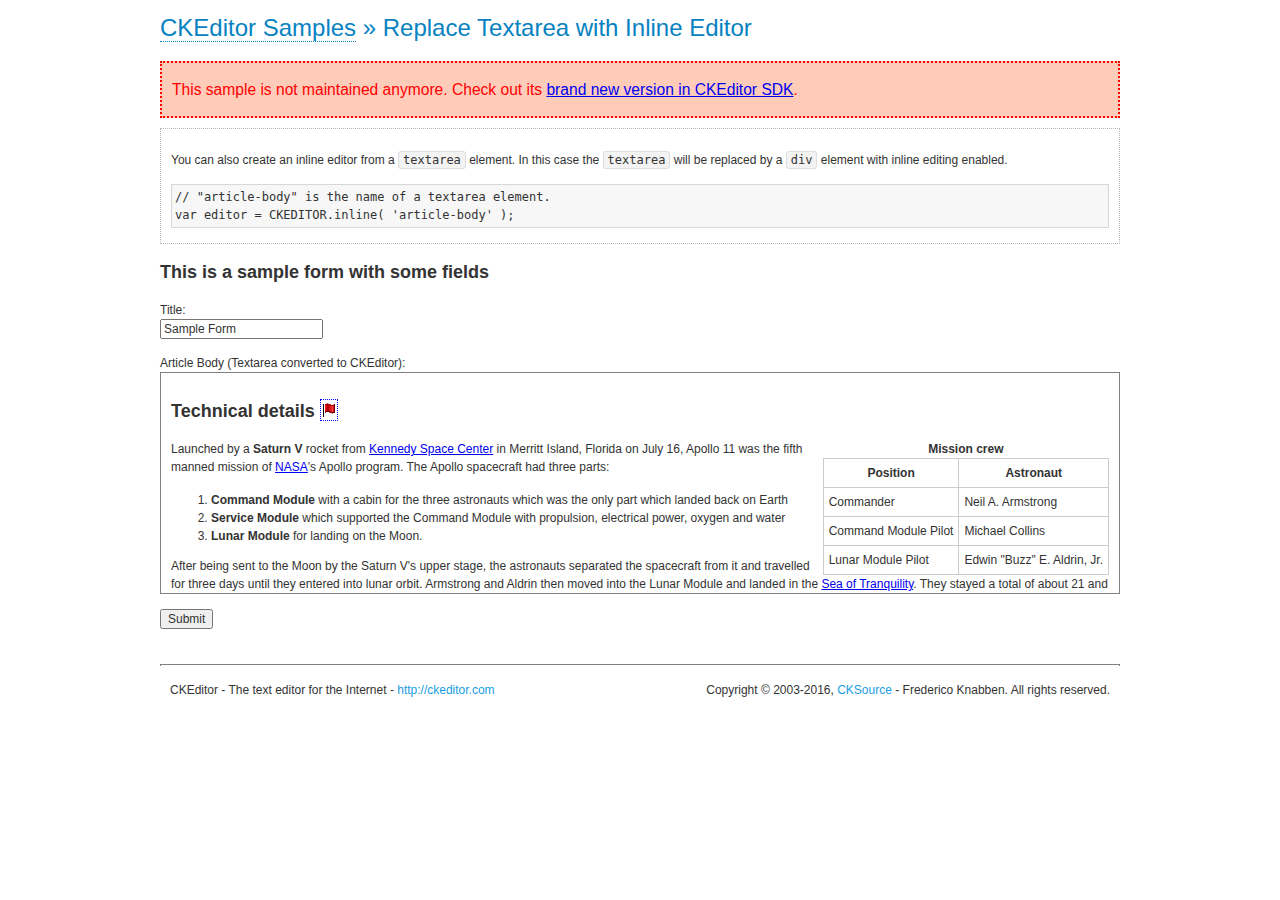
<file: project_upload/HTML/ckeditor/samples/old/inlinetextarea.html>
<!DOCTYPE html>
<!--
Copyright (c) 2003-2016, CKSource - Frederico Knabben. All rights reserved.
For licensing, see LICENSE.md or http://ckeditor.com/license
-->
<html>
<head>
	<meta charset="utf-8">
	<title>Replace Textarea with Inline Editor &mdash; CKEditor Sample</title>
	<script src="../../ckeditor.js"></script>
	<link href="sample.css" rel="stylesheet">
	<style>

		/* Style the CKEditor element to look like a textfield */
		.cke_textarea_inline
		{
			padding: 10px;
			height: 200px;
			overflow: auto;

			border: 1px solid gray;
			-webkit-appearance: textfield;
		}

	</style>
</head>
<body>
	<h1 class="samples">
		<a href="index.html">CKEditor Samples</a> &raquo; Replace Textarea with Inline Editor
	</h1>
	<div class="warning deprecated">
		This sample is not maintained anymore. Check out its <a href="http://sdk.ckeditor.com/samples/inline.html">brand new version in CKEditor SDK</a>.
	</div>
	<div class="description">
		<p>
			You can also create an inline editor from a <code>textarea</code>
			element. In this case the <code>textarea</code> will be replaced
			by a <code>div</code> element with inline editing enabled.
		</p>
<pre class="samples">
// "article-body" is the name of a textarea element.
var editor = CKEDITOR.inline( 'article-body' );
</pre>
	</div>
	<form action="sample_posteddata.php" method="post">
		<h2>This is a sample form with some fields</h2>
		<p>
			Title:<br>
			<input type="text" name="title" value="Sample Form"></p>
		<p>
			Article Body (Textarea converted to CKEditor):<br>
			<textarea name="article-body" style="height: 200px">
				&lt;h2&gt;Technical details &lt;a id="tech-details" name="tech-details"&gt;&lt;/a&gt;&lt;/h2&gt;

				&lt;table align="right" border="1" bordercolor="#ccc" cellpadding="5" cellspacing="0" style="border-collapse:collapse;margin:10px 0 10px 15px;"&gt;
					&lt;caption&gt;&lt;strong&gt;Mission crew&lt;/strong&gt;&lt;/caption&gt;
					&lt;thead&gt;
					&lt;tr&gt;
						&lt;th scope="col"&gt;Position&lt;/th&gt;
						&lt;th scope="col"&gt;Astronaut&lt;/th&gt;
					&lt;/tr&gt;
					&lt;/thead&gt;
					&lt;tbody&gt;
					&lt;tr&gt;
						&lt;td&gt;Commander&lt;/td&gt;
						&lt;td&gt;Neil A. Armstrong&lt;/td&gt;
					&lt;/tr&gt;
					&lt;tr&gt;
						&lt;td&gt;Command Module Pilot&lt;/td&gt;
						&lt;td&gt;Michael Collins&lt;/td&gt;
					&lt;/tr&gt;
					&lt;tr&gt;
						&lt;td&gt;Lunar Module Pilot&lt;/td&gt;
						&lt;td&gt;Edwin &quot;Buzz&quot; E. Aldrin, Jr.&lt;/td&gt;
					&lt;/tr&gt;
					&lt;/tbody&gt;
				&lt;/table&gt;

				&lt;p&gt;Launched by a &lt;strong&gt;Saturn V&lt;/strong&gt; rocket from &lt;a href="http://en.wikipedia.org/wiki/Kennedy_Space_Center" title="Kennedy Space Center"&gt;Kennedy Space Center&lt;/a&gt; in Merritt Island, Florida on July 16, Apollo 11 was the fifth manned mission of &lt;a href="http://en.wikipedia.org/wiki/NASA" title="NASA"&gt;NASA&lt;/a&gt;&#39;s Apollo program. The Apollo spacecraft had three parts:&lt;/p&gt;

				&lt;ol&gt;
					&lt;li&gt;&lt;strong&gt;Command Module&lt;/strong&gt; with a cabin for the three astronauts which was the only part which landed back on Earth&lt;/li&gt;
					&lt;li&gt;&lt;strong&gt;Service Module&lt;/strong&gt; which supported the Command Module with propulsion, electrical power, oxygen and water&lt;/li&gt;
					&lt;li&gt;&lt;strong&gt;Lunar Module&lt;/strong&gt; for landing on the Moon.&lt;/li&gt;
				&lt;/ol&gt;

				&lt;p&gt;After being sent to the Moon by the Saturn V&#39;s upper stage, the astronauts separated the spacecraft from it and travelled for three days until they entered into lunar orbit. Armstrong and Aldrin then moved into the Lunar Module and landed in the &lt;a href="http://en.wikipedia.org/wiki/Mare_Tranquillitatis" title="Mare Tranquillitatis"&gt;Sea of Tranquility&lt;/a&gt;. They stayed a total of about 21 and a half hours on the lunar surface. After lifting off in the upper part of the Lunar Module and rejoining Collins in the Command Module, they returned to Earth and landed in the &lt;a href="http://en.wikipedia.org/wiki/Pacific_Ocean" title="Pacific Ocean"&gt;Pacific Ocean&lt;/a&gt; on July 24.&lt;/p&gt;

				&lt;hr /&gt;
				&lt;p style="text-align: right;"&gt;&lt;small&gt;Source: &lt;a href="http://en.wikipedia.org/wiki/Apollo_11"&gt;Wikipedia.org&lt;/a&gt;&lt;/small&gt;&lt;/p&gt;
			</textarea>
		</p>
		<p>
			<input type="submit" value="Submit">
		</p>
	</form>

	<script>
		CKEDITOR.inline( 'article-body' );
	</script>
	<div id="footer">
		<hr>
		<p>
			CKEditor - The text editor for the Internet - <a class="samples" href="http://ckeditor.com/">
				http://ckeditor.com</a>
		</p>
		<p id="copy">
			Copyright &copy; 2003-2016, <a class="samples" href="http://cksource.com/">CKSource</a>
			- Frederico Knabben. All rights reserved.
		</p>
	</div>
</body>
</html>
</file>
<file: project_upload/HTML/ckeditor/samples/css/samples.css>
/**
 * @license Copyright (c) 2003-2016, CKSource - Frederico Knabben. All rights reserved.
 * For licensing, see LICENSE.md or http://ckeditor.com/license
 */
@media (max-width: 900px) {
  .global-is-mobile-hidden {
    display: none !important;
  }
}
article,
aside,
details,
figcaption,
figure,
footer,
header,
hgroup,
main,
menu,
nav,
section {
  display: block;
}
body,
html {
  margin: 0;
  padding: 0;
  font: 16px / 1.8 Arial, 'Helvetica Neue', Helvetica, sans-serif;
  font-weight: 300;
  color: #575757;
}
.grid-width-10 {
  width: 10%;
}
.grid-width-20 {
  width: 20%;
}
.grid-width-30 {
  width: 30%;
}
.grid-width-40 {
  width: 40%;
}
.grid-width-50 {
  width: 50%;
}
.grid-width-60 {
  width: 60%;
}
.grid-width-70 {
  width: 70%;
}
.grid-width-80 {
  width: 80%;
}
.grid-width-90 {
  width: 90%;
}
.grid-width-100 {
  width: 100%;
}
@media (max-width: 900px) {
  .grid-width-10,
  .grid-width-20,
  .grid-width-30,
  .grid-width-40,
  .grid-width-50,
  .grid-width-60,
  .grid-width-70,
  .grid-width-80,
  .grid-width-90,
  .grid-width-100 {
    width: 100%;
  }
}
*[class*="grid-width"] {
  -webkit-box-sizing: border-box;
  -moz-box-sizing: border-box;
  box-sizing: border-box;
  padding-left: 4%;
  padding-right: 4%;
  float: left;
}
*[class*="grid-width"]:after,
.grid-container:after,
*[class*="grid-width"]:before,
.grid-container:before {
  content: '';
  display: block;
  overflow: hidden;
  visibility: hidden;
  font-size: 0;
  line-height: 0;
  width: 0;
  height: 0;
}
*[class*="grid-width"]:after,
.grid-container:after {
  clear: both;
}
.grid-container {
  -webkit-box-sizing: border-box;
  -moz-box-sizing: border-box;
  box-sizing: border-box;
  margin-left: auto;
  margin-right: auto;
}
.grid-container-nested *[class*="grid-width"]:first-child {
  padding-left: 0;
}
.grid-container-nested *[class*="grid-width"]:last-child {
  padding-right: 0;
}
@media (max-width: 900px) {
  .grid-container-nested *[class*="grid-width"]:first-child {
    padding-left: 4%;
  }
  .grid-container-nested *[class*="grid-width"]:last-child {
    padding-right: 4%;
  }
}
.header-a {
  min-height: 140px;
  overflow: hidden;
}
.header-a .header-a-logo {
  margin: 40px 0 0;
}
@media (max-width: 900px) {
  .header-a .header-a-logo {
    text-align: center;
  }
}
.header-a .header-a-logo img {
  border: transparent;
}
.navigation-a {
  height: 30px;
  background: #3d3d3d;
  position: absolute;
  left: 0;
  right: 0;
  top: 0;
  padding: 0;
  overflow: hidden;
}
@media (max-width: 900px) {
  .navigation-a {
    text-align: center;
  }
}
.navigation-a ul {
  list-style: none;
  margin: 0;
  overflow: hidden;
}
.navigation-a ul li,
.navigation-a ul li a {
  display: inline-block;
}
@media (max-width: 900px) {
  .navigation-a ul {
    width: auto;
    text-overflow: ellipsis;
    white-space: nowrap;
    display: inline-block;
    float: none;
  }
  .navigation-a ul:before,
  .navigation-a ul:after {
    display: none;
  }
}
.navigation-a ul.navigation-a-left {
  text-align: left;
}
@media (max-width: 900px) {
  .navigation-a ul.navigation-a-left {
    padding-right: 0;
  }
}
.navigation-a ul.navigation-a-right {
  text-align: right;
}
@media (max-width: 900px) {
  .navigation-a ul.navigation-a-right {
    padding-left: 23px;
  }
}
.navigation-a ul li + li {
  margin-left: 23px;
}
.navigation-a ul li a {
  font-size: 10px;
  font-size: 0.625rem;
  line-height: 18px;
  line-height: 1.13rem;
  line-height: 30px;
  float: left;
  color: #dddddd;
  font-weight: bold;
  text-decoration: none;
  text-transform: uppercase;
}
.navigation-a ul li a:hover {
  cursor: pointer;
  color: #ffffff;
}
.icon-navigation-a-github:before,
.icon-navigation-a-github:after {
  background-image: url("[data-uri]");
}
.navigation-b {
  text-align: right;
  margin: 52px 0 0;
  overflow: visible;
}
@media (max-width: 900px) {
  .navigation-b {
    text-align: center;
    margin-top: 20px;
    padding: 0;
  }
}
.navigation-b ul {
  padding: 0;
  list-style: none;
  margin: 0;
  overflow: visible;
}
.navigation-b ul li,
.navigation-b ul li a {
  display: inline-block;
}
@media (max-width: 900px) {
  .navigation-b ul {
    display: table;
    width: 100%;
    padding-bottom: 1.5em;
  }
}
@media (max-width: 900px) {
  .navigation-b ul li {
    display: table-row;
  }
}
.navigation-b ul li + li {
  margin-left: 20px;
}
@media (max-width: 900px) {
  .navigation-b ul li + li {
    margin-left: 0;
  }
}
.navigation-b ul li a {
  -webkit-box-sizing: border-box;
  -moz-box-sizing: border-box;
  box-sizing: border-box;
  text-transform: uppercase;
  text-decoration: none;
  outline: none;
}
@media (max-width: 900px) {
  .navigation-b ul li a {
    width: 100%;
    -webkit-border-radius: 0;
    -webkit-background-clip: padding-box;
    -moz-border-radius: 0;
    -moz-background-clip: padding;
    border-radius: 0;
    background-clip: padding-box;
  }
}
.footer-a {
  font-size: 13px;
  font-size: 0.8125rem;
  line-height: 23.4px;
  line-height: 1.46rem;
  padding-top: 2.25em;
  padding-bottom: 2.25em;
  overflow: hidden;
  color: #8a8a8a;
}
.footer-a a {
  color: #27c0d8;
  text-decoration: none;
  border-bottom: 1px dotted #27c0d8;
}
.footer-a a:hover {
  color: #23adc2;
}
.footer-a p {
  margin: 0;
  display: inline-block;
  text-align: center;
}
.content {
  font-size: 14px;
  font-size: 0.875rem;
  line-height: 25.2px;
  line-height: 1.57rem;
  overflow: hidden;
  padding-top: 1.5em;
  padding-bottom: 1.5em;
}
.content p {
  margin: 0.75em 0;
}
.content ul,
.content ol,
.content pre,
.content blockquote,
.content textarea:not([class^="cke"]),
.content .cke {
  margin: 1.875em 0;
}
.content code,
.content kbd {
  -webkit-border-radius: 3px;
  -webkit-background-clip: padding-box;
  -moz-border-radius: 3px;
  -moz-background-clip: padding;
  border-radius: 3px;
  background-clip: padding-box;
  padding: 3px 4px;
}
.content pre,
.content code,
.content kbd,
.content blockquote {
  background: #f5f5f5;
}
.content blockquote,
.content pre {
  background: none;
  border-left: 4px solid #27c0d8;
  padding: 1.5em 2.25em;
}
.content p a,
.content ul a,
.content ol a,
.content blockquote a,
.content h1 a,
.content h2 a,
.content h3 a,
.content h4 a,
.content h5 a {
  color: #27c0d8;
  text-decoration: none;
  border-bottom: 1px dotted #27c0d8;
}
.content p a:hover,
.content ul a:hover,
.content ol a:hover,
.content blockquote a:hover,
.content h1 a:hover,
.content h2 a:hover,
.content h3 a:hover,
.content h4 a:hover,
.content h5 a:hover {
  color: #23adc2;
}
.content h1,
.content h2,
.content h3,
.content h4,
.content h5 {
  color: #000;
  font-weight: 100;
}
.content h1 code,
.content h2 code,
.content h3 code,
.content h4 code,
.content h5 code,
.content h1 kbd,
.content h2 kbd,
.content h3 kbd,
.content h4 kbd,
.content h5 kbd {
  font-size: inherit;
}
.content h1 a.content-heading-anchor,
.content h2 a.content-heading-anchor,
.content h3 a.content-heading-anchor,
.content h4 a.content-heading-anchor,
.content h5 a.content-heading-anchor {
  font-weight: 100;
  vertical-align: middle;
  opacity: 0;
  border: 0;
}
.content h1:hover a.content-heading-anchor,
.content h2:hover a.content-heading-anchor,
.content h3:hover a.content-heading-anchor,
.content h4:hover a.content-heading-anchor,
.content h5:hover a.content-heading-anchor {
  opacity: 1;
}
.content h1:target a,
.content h2:target a,
.content h3:target a,
.content h4:target a,
.content h5:target a {
  -webkit-animation: targetLinkOpacity 0.5s linear alternate;
  -moz-animation: targetLinkOpacity 0.5s linear alternate;
  -o-animation: targetLinkOpacity 0.5s linear alternate;
  animation: targetLinkOpacity 0.5s linear alternate;
  opacity: 1;
}
.content input,
.content select,
.content textarea:not([class^="cke"]) {
  -webkit-border-radius: 3px;
  -webkit-background-clip: padding-box;
  -moz-border-radius: 3px;
  -moz-background-clip: padding;
  border-radius: 3px;
  background-clip: padding-box;
  -webkit-box-shadow: inset 0 1px 1px rgba(0, 0, 0, 0.08);
  -moz-box-shadow: inset 0 1px 1px rgba(0, 0, 0, 0.08);
  box-shadow: inset 0 1px 1px rgba(0, 0, 0, 0.08);
  font: inherit;
  color: inherit;
  border: 1px solid #d9d9d9;
  padding: .2em .5em;
}
.content input:focus,
.content select:focus,
.content textarea:not([class^="cke"]):focus {
  border-color: #66afe9;
  outline: 0;
  -webkit-box-shadow: inset 0 1px 1px rgba(0, 0, 0, 0.08), 0 0 8px #93c6ef;
  -moz-box-shadow: inset 0 1px 1px rgba(0, 0, 0, 0.08), 0 0 8px #93c6ef;
  box-shadow: inset 0 1px 1px rgba(0, 0, 0, 0.08), 0 0 8px #93c6ef;
}
.content abbr {
  border-bottom: 1px dotted #666;
  cursor: pointer;
}
.content blockquote {
  font-style: italic;
  font-family: Georgia, Times, "Times New Roman", serif;
  font-size: 16px;
  font-size: 1rem;
  line-height: 28.8px;
  line-height: 1.8rem;
}
.content em {
  font-style: italic;
}
.content h1 {
  font-size: 36px;
  font-size: 2.25rem;
  line-height: 64.8px;
  line-height: 4.05rem;
  margin: 1.125em 0 0;
}
.content h2 {
  font-size: 27.2px;
  font-size: 1.7rem;
  line-height: 48.96px;
  line-height: 3.06rem;
  margin: 0.9em 0 0;
}
.content h3 {
  font-size: 24px;
  font-size: 1.5rem;
  line-height: 43.2px;
  line-height: 2.7rem;
  font-weight: 500;
  margin: 0.75em 0 0;
}
.content h4 {
  font-size: 19.2px;
  font-size: 1.2rem;
  line-height: 34.56px;
  line-height: 2.16rem;
  font-weight: 500;
  margin: 0.75em 0 0;
}
.content h5 {
  font-size: 17.6px;
  font-size: 1.1rem;
  line-height: 31.68px;
  line-height: 1.98rem;
  font-weight: 500;
  margin: 0.75em 0 0;
}
.content hr {
  border: 0;
  border-top: 4px solid #d9d9d9;
  margin: 1.5em 0;
}
.content input[type="text"] {
  height: 1.8em;
  line-height: 1.8em;
}
.content input[type="button"] {
  -webkit-appearance: button;
  -moz-appearance: button;
  appearance: button;
}
.content kbd {
  font-size: 12px;
  font-size: 0.75rem;
  line-height: 21.6px;
  line-height: 1.35rem;
  font-family: Arial, 'Helvetica Neue', Helvetica, sans-serif;
  padding: 2px 6px;
  -webkit-box-shadow: 0 0 4px #ffffff inset, 0 2px 0 #d9d9d9;
  -moz-box-shadow: 0 0 4px #ffffff inset, 0 2px 0 #d9d9d9;
  box-shadow: 0 0 4px #ffffff inset, 0 2px 0 #d9d9d9;
}
.content p img {
  vertical-align: middle;
}
.content p pre {
  padding: 1.5em;
}
.content pre {
  padding: 0;
  border: 0;
  tab-size: 4;
  -o-tab-size: 4;
  -moz-tab-size: 4;
}
.content pre,
.content code {
  font-size: 11.89px;
  font-size: 0.743rem;
  line-height: 21.4px;
  line-height: 1.34rem;
  font-family: Consolas, Menlo, Monaco, Lucida Console, Liberation Mono, DejaVu Sans Mono, Bitstream Vera Sans Mono, Courier New, monospace, serif;
}
.content pre a,
.content code a {
  border: 0;
}
.content pre code {
  padding: 0.75em;
  display: block;
}
.content strong {
  color: #000;
}
.content ul ul,
.content ol ul,
.content ul ol,
.content ol ol {
  margin: 0.75em 0;
}
.content ul li,
.content ol li {
  font-size: 14px;
  font-size: 0.875rem;
  line-height: 30.24px;
  line-height: 1.89rem;
}
.content textarea:not([class^="cke"]) {
  width: 100%;
}
.content div.todo {
  border: 2px dotted #444;
  padding: 10px;
  margin: 60px 0 10px 0;
  /* Remove me some day */
}
.content div.todo:before {
  content: "TODO";
  font-weight: bold;
}
body a.button-a,
body button.button-a,
body input.button-a {
  -webkit-border-radius: 3px;
  -webkit-background-clip: padding-box;
  -moz-border-radius: 3px;
  -moz-background-clip: padding;
  border-radius: 3px;
  background-clip: padding-box;
  font-size: 14px;
  font-size: 0.875rem;
  line-height: 25.2px;
  line-height: 1.57rem;
  height: 36px;
  line-height: 36px;
  padding: 0 1.1em;
  font-weight: 700;
  color: #3e3e3e;
  white-space: nowrap;
  text-decoration: none;
  display: inline-block;
  cursor: pointer;
  border: 0;
  vertical-align: middle;
  margin: 1px 0;
  background: transparent;
}
body a.button-a.icon-pos-left,
body button.button-a.icon-pos-left,
body input.button-a.icon-pos-left {
  padding-left: .8em;
}
body a.button-a.icon-pos-right,
body button.button-a.icon-pos-right,
body input.button-a.icon-pos-right {
  padding-right: .8em;
}
body a.button-a.button-a-no-text,
body button.button-a.button-a-no-text,
body input.button-a.button-a-no-text {
  -webkit-border-radius: 100px;
  -webkit-background-clip: padding-box;
  -moz-border-radius: 100px;
  -moz-background-clip: padding;
  border-radius: 100px;
  background-clip: padding-box;
  width: 36px;
  padding: 0;
  text-indent: -999px;
  overflow: hidden;
  position: relative;
  text-align: center;
}
body a.button-a.button-a-no-text:before,
body button.button-a.button-a-no-text:before,
body input.button-a.button-a-no-text:before {
  position: absolute;
  left: 50%;
  top: 50%;
  margin: -9px 0 0 -9px;
}
@media (max-width: 900px) {
  body a.button-a.button-a-mobile-collapsed,
  body button.button-a.button-a-mobile-collapsed,
  body input.button-a.button-a-mobile-collapsed {
    -webkit-border-radius: 100px;
    -webkit-background-clip: padding-box;
    -moz-border-radius: 100px;
    -moz-background-clip: padding;
    border-radius: 100px;
    background-clip: padding-box;
    width: 36px;
    padding: 0;
    text-indent: -999px;
    overflow: hidden;
    position: relative;
    text-align: center;
  }
  body a.button-a.button-a-mobile-collapsed:before,
  body button.button-a.button-a-mobile-collapsed:before,
  body input.button-a.button-a-mobile-collapsed:before {
    position: absolute;
    left: 50%;
    top: 50%;
    margin: -9px 0 0 -9px;
  }
  body a.button-a.button-a-mobile-collapsed:before,
  body button.button-a.button-a-mobile-collapsed:before,
  body input.button-a.button-a-mobile-collapsed:before {
    position: absolute;
    left: 50%;
    top: 50%;
    margin: -9px 0 0 -9px;
  }
}
body a.button-a:active,
body button.button-a:active,
body input.button-a:active,
body a.button-a:hover,
body button.button-a:hover,
body input.button-a:hover {
  color: #fff;
  background: #23adc2;
}
body a.button-a:focus,
body button.button-a:focus,
body input.button-a:focus {
  border-color: #66afe9;
  outline: 0;
  -webkit-box-shadow: inset 0 1px 1px rgba(0, 0, 0, 0.075), 0 0 8px #93c6ef;
  -moz-box-shadow: inset 0 1px 1px rgba(0, 0, 0, 0.075), 0 0 8px #93c6ef;
  box-shadow: inset 0 1px 1px rgba(0, 0, 0, 0.075), 0 0 8px #93c6ef;
}
body a.button-a-soft,
body button.button-a-soft,
body input.button-a-soft {
  background: #e7e7e7;
}
body a.button-a-soft:active,
body button.button-a-soft:active,
body input.button-a-soft:active,
body a.button-a-soft:hover,
body button.button-a-soft:hover,
body input.button-a-soft:hover {
  color: #3e3e3e;
  background: #cecece;
}
body a.button-a-background,
body button.button-a-background,
body input.button-a-background,
body a.navigation-b ul li a:hover,
body button.navigation-b ul li a:hover,
body input.navigation-b ul li a:hover {
  color: #fff;
  background: #27c0d8;
}
body a.button-a-background:active,
body button.button-a-background:active,
body input.button-a-background:active,
body a.button-a-background:hover,
body button.button-a-background:hover,
body input.button-a-background:hover,
body a.navigation-b ul li a:hover:active,
body button.navigation-b ul li a:hover:active,
body input.navigation-b ul li a:hover:active,
body a.navigation-b ul li a:hover:hover,
body button.navigation-b ul li a:hover:hover,
body input.navigation-b ul li a:hover:hover {
  color: #fff;
  background: #23adc2;
}
.balloon-a {
  font-size: 12px;
  font-size: 0.75rem;
  line-height: 21.6px;
  line-height: 1.35rem;
  -webkit-border-radius: 3px;
  -webkit-background-clip: padding-box;
  -moz-border-radius: 3px;
  -moz-background-clip: padding;
  border-radius: 3px;
  background-clip: padding-box;
  border-bottom: 3px solid #d4d4d4;
  background: #ebebeb;
  display: inline-block;
  white-space: nowrap;
  padding: .4em 1.2em .2em;
  font-weight: 700;
  position: relative;
  z-index: 1000;
  text-transform: none;
  color: #575757;
}
.balloon-a:hover {
  color: #575757;
}
.balloon-a:before {
  content: '';
  width: 0;
  height: 0;
  border-style: solid;
  position: absolute;
}
.balloon-a-ne:before,
.balloon-a-nw:before {
  top: -13px;
  border-width: 0 9px 15.6px 9px;
  border-color: transparent transparent #ebebeb transparent;
}
.balloon-a-se:before,
.balloon-a-sw:before {
  bottom: -13px;
  border-width: 15.6px 9px 0 9px;
  border-color: #ebebeb transparent transparent transparent;
}
.balloon-a-nw:before,
.balloon-a-sw:before {
  left: 20px;
}
.balloon-a-ne:before,
.balloon-a-se:before {
  right: 20px;
}
.icon-pos-left:before,
.icon-pos-right:after {
  content: '';
  display: inline-block;
  width: 18px;
  height: 18px;
  vertical-align: middle;
  background-repeat: no-repeat;
}
.icon-pos-left:before {
  margin-right: 10px;
}
.icon-pos-right:after {
  margin-left: 10px;
}
.icon-download:before,
.icon-download:after {
  background-image: url("[data-uri]");
}
.icon-question-mark:before,
.icon-question-mark:after {
  background-image: url("[data-uri]");
}
.icon-close:before,
.icon-close:after {
  background-image: url("[data-uri]");
}
.ie8 .switch > * {
  vertical-align: middle;
}
.ie8 .switch input[type="radio"] {
  margin: 0 0.25em;
  display: inline-block;
}
.ie8 .switch label {
  margin-left: 0 !important;
  margin-right: 0 !important;
}
.ie8 .switch label[data-for="1"] {
  float: left;
}
.ie8 .switch label[data-for="2"] {
  float: right;
}
.ie8 .switch .switch-inner {
  display: none;
}
.switch {
  font-size: 14px;
  font-size: 0.875rem;
  line-height: 25.2px;
  line-height: 1.57rem;
  font-weight: bold;
  background-color: #27c0d8;
  overflow: hidden;
  display: inline-block;
  padding: 0.75em 0.25em;
  color: #fff;
  -webkit-border-radius: 3px;
  -webkit-background-clip: padding-box;
  -moz-border-radius: 3px;
  -moz-background-clip: padding;
  border-radius: 3px;
  background-clip: padding-box;
  position: relative;
}
.switch input[type="radio"] {
  display: none;
}
.switch label {
  position: relative;
  z-index: 2;
  float: left;
  cursor: pointer;
  padding: 0 0.75em;
}
.switch label:hover {
  text-decoration: underline;
}
.switch .switch-inner {
  float: left;
  background-color: #FFF;
  height: 1.5em;
  width: 4.125em;
  padding: 2px;
  margin: 0 0.25em;
  -webkit-border-radius: 5.5px;
  -webkit-background-clip: padding-box;
  -moz-border-radius: 5.5px;
  -moz-background-clip: padding;
  border-radius: 5.5px;
  background-clip: padding-box;
}
.switch .switch-inner .handler {
  overflow: hidden;
  position: relative;
  display: block;
  height: 1.5em;
  width: 1.5em;
  background: #25b4cb;
  -webkit-border-radius: 4.5px;
  -webkit-background-clip: padding-box;
  -moz-border-radius: 4.5px;
  -moz-background-clip: padding;
  border-radius: 4.5px;
  background-clip: padding-box;
}
.switch .switch-inner .handler:before {
  content: '';
  display: block;
  position: absolute;
  top: 0;
  right: 0;
  bottom: 3px;
  left: 0;
  background-color: #34c4da;
  -webkit-border-bottom-left-radius: 4.5px;
  -moz-border-radius-bottomleft: 4.5px;
  border-bottom-left-radius: 4.5px;
  -webkit-border-bottom-right-radius: 4.5px;
  -webkit-background-clip: padding-box;
  -moz-border-radius-bottomright: 4.5px;
  -moz-background-clip: padding;
  border-bottom-right-radius: 4.5px;
  background-clip: padding-box;
}
.switch:hover .switch-inner .handler:before {
  background: #45c9dd;
}
.switch input[data-num="2"]:checked ~ .switch-inner > .handler {
  margin-left: auto;
}
.switch input[data-num="2"]:checked ~ label[data-for="1"] {
  padding-right: 5.125em;
  margin-right: -4.375em;
}
.switch input[data-num="1"]:checked ~ label[data-for="2"] {
  padding-left: 5.125em;
  margin-left: -4.375em;
}
.toggler {
  -webkit-user-select: none;
  -moz-user-select: none;
  -ms-user-select: none;
  user-select: none;
}
.toggler label {
  cursor: pointer;
}
.toggler [data-collapse] {
  display: inherit;
}
.toggler [data-expand] {
  display: none;
}
.toggler.collapsed [data-collapse] {
  display: none;
}
.toggler.collapsed [data-expand] {
  display: inherit;
}
.toggler-container {
  overflow: hidden;
}
.toggler-container.collapsed {
  height: 0;
}
.icon-toggler-expanded:before,
.icon-toggler-collapsed:before,
.icon-toggler-expanded:after,
.icon-toggler-collapsed:after {
  background-image: url("[data-uri]");
}
.icon-toggler-expanded.icon-light:before,
.icon-toggler-collapsed.icon-light:before,
.icon-toggler-expanded.icon-light:after,
.icon-toggler-collapsed.icon-light:after {
  background-image: url("[data-uri]");
}
.icon-toggler-expanded:before,
.icon-toggler-expanded:after {
  background-position: top left;
}
.icon-toggler-collapsed:before,
.icon-toggler-collapsed:after {
  background-position: bottom left;
}
.modal {
  padding: 20px;
  border-radius: 3px;
  background-color: white;
  max-width: 700px;
  -webkit-box-sizing: border-box;
  -moz-box-sizing: border-box;
  box-sizing: border-box;
  width: 80% !important;
  top: 50% !important;
  -webkit-transform: translate(-50%, -50%) !important;
  -moz-transform: translate(-50%, -50%) !important;
  -o-transform: translate(-50%, -50%) !important;
  -ms-transform: translate(-50%, -50%) !important;
  transform: translate(-50%, -50%) !important;
}
.modal-close {
  -webkit-border-radius: 100px;
  -webkit-background-clip: padding-box;
  -moz-border-radius: 100px;
  -moz-background-clip: padding;
  border-radius: 100px;
  background-clip: padding-box;
  cursor: pointer;
  height: 18px;
  width: 18px;
  position: absolute;
  top: 10px;
  right: 10px;
  font-size: 17px;
  text-align: center;
  line-height: 19px;
  background: #cccccc;
}
main .grid-container,
header .grid-container,
.navigation-a > div,
footer > div {
  max-width: 968px;
}
.header-a {
  margin-top: 30px;
}
.footer-a {
  border-top: 1px solid #d9d9d9;
}
.adjoined-top {
  background-color: #27c0d8;
  color: #fff;
}
.adjoined-top .content h1,
.adjoined-top .content h2,
.adjoined-top .content h3,
.adjoined-top .content h4,
.adjoined-top .content h5 {
  color: #fff;
}
.adjoined-top .content p {
  font-size: 18px;
  font-size: 1.125rem;
  line-height: 32.4px;
  line-height: 2.02rem;
  font-weight: 100;
}
.adjoined-top .content p a {
  text-decoration: none;
  border-bottom: 1px dotted #fff;
  color: inherit;
}
.adjoined-top .content p a:hover {
  color: #e6e6e6;
}
.adjoined-top .content button {
  color: #fff;
}
.adjoined-top .content strong {
  color: #fff;
}
.adjoined-top .content code {
  font-size: inherit;
  color: #27c0d8;
}
.adjoined-bottom {
  position: relative;
}
.adjoined-bottom:before {
  z-index: -1;
  content: '';
  background: #27c0d8;
  position: absolute;
  top: 0;
  left: 0;
  right: 0;
  height: 50%;
}
main .grid-container,
header .grid-container,
.navigation-a > div,
footer > div {
  max-width: 1052px;
}
main .grid-container.freed-width {
  max-width: none;
}
.switch {
  background: #25b4cb;
  float: right;
  overflow: visible;
}
.switch .balloon-a {
  position: absolute;
  top: -40px;
  right: 50%;
  margin-right: -15px;
  background: #FFEFC1;
  border-bottom-color: #DCDCA4;
}
.switch .balloon-a:before {
  border-color: #FFEFC1 transparent transparent transparent;
}
#toolbar .editors-container {
  overflow: hidden;
  height: 0;
  transition: height 200ms;
}
#toolbar .editors-container.active {
  height: auto;
}
#main #editor {
  background: #FFF;
  padding: 2% 4%;
  border: dashed 5px #27c0d8;
}
div.cke a.cke_button,
div.cke .cke_combo_button {
  border-bottom: none;
}
div.cke a.cke_button.cke_combo_button,
div.cke .cke_combo_button.cke_combo_button {
  border-bottom: 1px solid #a6a6a6;
}
#main .adjoined-top:before {
  height: 335px;
}
#toolbar .adjoined-top:before {
  height: 219px;
}
#toolbar .adjoined-top .grid-container-nested {
  height: 147px;
}
.content .grid-switch-magic {
  margin: 3.5em 0 0;
}
#info-box {
  padding-bottom: 0;
}
#info-box > div {
  width: 100%;
  text-align: right;
}
#info-box > div .toggler {
  padding-right: 0;
}
#info-box > div .toggler:hover {
  background: transparent;
  color: #000;
}
#info-box > div .toggler:hover > label {
  text-decoration: underline;
}
#info-box > div h2 {
  float: left;
  margin-top: 0;
}
#info-box > div#instructions-container {
  text-align: left;
}
#toolbarModifierWrapper {
  overflow: hidden;
  height: 0;
  opacity: 0;
  transition: height 200ms;
}
#toolbarModifierWrapper.active {
  height: auto;
  opacity: 1;
}
header {
  overflow: visible;
}
header div.grid-container {
  overflow: visible;
}
header .navigation-b {
  overflow: visible;
}
header .navigation-b ul {
  overflow: visible;
}
header .navigation-b a {
  position: relative;
}
header .balloon-a {
  position: absolute;
  top: 48px;
  left: 50%;
  margin-left: -35px;
}
@media (max-width: 1140px) {
  header .balloon-a {
    left: auto;
    margin-left: auto;
    right: 50%;
    margin-right: -35px;
  }
  header .balloon-a:before {
    left: auto;
    right: 22px;
  }
}
@media (max-width: 900px) {
  header .balloon-a {
    display: none;
  }
}
#toolbar .cke_toolbar {
  pointer-events: none;
  -webkit-user-select: none;
  -moz-user-select: none;
  -ms-user-select: none;
  user-select: none;
  cursor: default;
}
.some-toolbar-active .cke_toolbar {
  zoom: 1;
  filter: alpha(opacity=50);
  -webkit-opacity: 0.5;
  -moz-opacity: 0.5;
  opacity: 0.5;
}
.cke_toolbar.active {
  position: relative;
  zoom: 1;
  filter: alpha(opacity=100);
  -webkit-opacity: 1;
  -moz-opacity: 1;
  opacity: 1;
}
.cke_toolbar.active:after {
  content: '';
  display: block;
  position: absolute;
  top: 0;
  right: 6px;
  bottom: 5px;
  left: 0;
  -webkit-border-radius: 5px;
  -webkit-background-clip: padding-box;
  -moz-border-radius: 5px;
  -moz-background-clip: padding;
  border-radius: 5px;
  background-clip: padding-box;
  -webkit-box-shadow: 0px 0px 15px 3px #fff4b0;
  -moz-box-shadow: 0px 0px 15px 3px #fff4b0;
  box-shadow: 0px 0px 15px 3px #fff4b0;
}
.cke_toolbar.active .cke_toolgroup {
  -webkit-box-shadow: none;
  -moz-box-shadow: none;
  box-shadow: none;
  border-color: #e3c300;
}
.cke_toolbar.active .cke_combo,
.cke_toolbar.active .cke_toolgroup {
  position: relative;
  z-index: 2;
}
.cke_toolbar.active .cke_combo_button {
  -webkit-box-shadow: none;
  -moz-box-shadow: none;
  box-shadow: none;
}
.unselectable {
  -webkit-user-select: none;
  -moz-user-select: none;
  -ms-user-select: none;
  user-select: none;
}
.toolbar {
  padding: 5px 0;
  margin-bottom: 2.4em;
  overflow: hidden;
  background: #fff;
}
.toolbar button.button-a.cke_button {
  cursor: pointer;
  display: inline-block;
  padding: 4px 6px;
  outline: 0;
  border: 1px solid #a6a6a6;
}
.toolbar button.button-a.hidden {
  display: none;
}
.toolbar button.button-a.left {
  float: left;
  margin-right: 8px;
}
.toolbar button.button-a.right {
  float: right;
  margin-left: 8px;
}
.toolbar button.button-a .highlight {
  color: #ffefc1;
}
.configContainer.hidden,
.toolbarModifier.hidden,
.toolbarModifier-hints.hidden {
  display: none;
}
.toolbarModifier :focus,
.toolbar button:focus,
.configContainer textarea.configCode:focus {
  outline: none;
}
div.toolbarModifier {
  padding: 0;
  overflow: hidden;
  width: 100%;
  position: relative;
  display: table;
  border-collapse: collapse;
}
div.toolbarModifier ::-moz-focus-inner {
  border: 0;
}
div.toolbarModifier .empty {
  display: none;
}
div.toolbarModifier.empty-visible .empty {
  display: table-row;
  zoom: 1;
  filter: alpha(opacity=60);
  -webkit-opacity: 0.6;
  -moz-opacity: 0.6;
  opacity: 0.6;
}
div.toolbarModifier .empty > p {
  line-height: 31px;
}
div.toolbarModifier > ul {
  padding: 0;
  margin: 0;
  border-top: 1px solid #cccccc;
  width: 100%;
}
div.toolbarModifier > ul[data-type="table-header"] {
  display: table-header-group;
}
div.toolbarModifier > ul[data-type="table-body"] {
  display: table-row-group;
}
div.toolbarModifier > ul p {
  padding: 0;
  margin: 0;
}
div.toolbarModifier > ul > li {
  display: table-row;
}
div.toolbarModifier > ul > li[data-type="header"] {
  font-weight: bold;
  user-select: none;
  cursor: default;
}
div.toolbarModifier > ul > li[data-type="group"],
div.toolbarModifier > ul > li[data-type="separator"] {
  border-bottom: 1px solid #cccccc;
}
div.toolbarModifier > ul > li[data-type="subgroup"] {
  border-top: 1px solid #eee;
}
div.toolbarModifier > ul > li[data-type="subgroup"]:first-child {
  border-top: none;
}
div.toolbarModifier > ul > li[data-type="group"].active,
div.toolbarModifier > ul > li[data-type="group"]:hover,
div.toolbarModifier > ul > li[data-type="separator"].active,
div.toolbarModifier > ul > li[data-type="separator"]:hover {
  overflow: hidden;
  z-index: 2;
}
div.toolbarModifier > ul > li[data-type="group"].active,
div.toolbarModifier > ul > li[data-type="separator"].active,
div.toolbarModifier > ul > li[data-type="group"].active:hover,
div.toolbarModifier > ul > li[data-type="separator"].active:hover {
  background: #f0fafb;
}
div.toolbarModifier > ul > li[data-type="group"]:hover,
div.toolbarModifier > ul > li[data-type="separator"]:hover {
  background: #fffbe3;
}
div.toolbarModifier > ul > li[data-type="separator"] {
  background: #f5f5f5;
}
div.toolbarModifier > ul > li[data-type="separator"]:after {
  content: '';
  width: 100%;
}
div.toolbarModifier > ul > li[data-type="separator"] > p {
  padding: 2px 5px;
}
div.toolbarModifier > ul > li > p,
div.toolbarModifier > ul > li > ul {
  display: table-cell;
  vertical-align: middle;
}
div.toolbarModifier > ul > li p {
  padding-left: 5px;
  min-width: 200px;
}
div.toolbarModifier > ul > li p span {
  white-space: nowrap;
  cursor: default;
}
div.toolbarModifier > ul > li p span button {
  font-size: 12.666px;
  margin-right: 5px;
  cursor: pointer;
  background: #fff;
  -webkit-border-radius: 5px;
  -webkit-background-clip: padding-box;
  -moz-border-radius: 5px;
  -moz-background-clip: padding;
  border-radius: 5px;
  background-clip: padding-box;
  border: 1px solid #bbb;
  padding: 0 7px;
  line-height: 12px;
  height: 20px;
}
div.toolbarModifier > ul > li p span button:not(.disabled):hover,
div.toolbarModifier > ul > li p span button:not(.disabled):focus {
  color: #fff;
  background-color: #454545;
  border-color: transparent;
}
div.toolbarModifier > ul > li p span button.move.disabled {
  cursor: default;
  zoom: 1;
  filter: alpha(opacity=20);
  -webkit-opacity: 0.2;
  -moz-opacity: 0.2;
  opacity: 0.2;
}
div.toolbarModifier > ul > li ul {
  border-collapse: collapse;
  padding: 0;
  width: 100%;
}
div.toolbarModifier > ul > li ul li {
  display: table-row;
  list-style-type: none;
  line-height: 1;
}
div.toolbarModifier > ul > li ul li[data-type="subgroup"] {
  border-top: 1px solid #dddddd;
}
div.toolbarModifier > ul > li ul li[data-type="subgroup"]:first-child {
  border-top: 0;
}
div.toolbarModifier > ul > li ul li[data-type="subgroup"] [data-type="button"] {
  -webkit-border-radius: 3px;
  -webkit-background-clip: padding-box;
  -moz-border-radius: 3px;
  -moz-background-clip: padding;
  border-radius: 3px;
  background-clip: padding-box;
  padding: 0 2px;
}
div.toolbarModifier > ul > li ul li[data-type="subgroup"] [data-type="button"]:focus {
  background: rgba(0, 0, 0, 0.04);
}
div.toolbarModifier > ul > li ul li[data-type="subgroup"] [data-type="button"] input {
  vertical-align: middle;
}
div.toolbarModifier > ul > li ul li > p,
div.toolbarModifier > ul > li ul li > ul {
  display: table-cell;
  vertical-align: middle;
}
div.toolbarModifier > ul > li ul li ul {
  padding: 0;
}
div.toolbarModifier > ul > li ul li ul li {
  padding: 0;
  display: inline-block;
  cursor: pointer;
  margin: 2px 5px 2px 0;
}
div.toolbarModifier > ul > li ul li ul li .cke_combo_text {
  cursor: pointer;
  white-space: nowrap;
}
div.toolbarModifier > ul > li ul li ul li .cke_toolgroup,
div.toolbarModifier > ul > li ul li ul li .cke_combo_button {
  cursor: pointer;
  margin: 0;
  vertical-align: middle;
  border: 1px solid #ddd;
  font-size: 11.41px;
  font-size: 0.713rem;
  line-height: 20.54px;
  line-height: 1.28rem;
}
div.toolbarModifier > .codemirror-wrapper {
  overflow-y: auto;
}
div.toolbarModifier-hints {
  float: right;
  width: 350px;
  min-width: 150px;
  overflow-y: auto;
  margin-left: 1.5em;
}
div.toolbarModifier-hints h3 {
  font-size: 18.08px;
  font-size: 1.13rem;
  line-height: 32.54px;
  line-height: 2.03rem;
  padding: 0.36em 1.5em;
  background: #f5f5f5;
  border-bottom: 1px solid #dddddd;
  margin-top: 0;
  margin-bottom: 1.2em;
}
div.toolbarModifier-hints dl {
  margin-bottom: 1.2em;
  overflow: hidden;
}
div.toolbarModifier-hints dl .list-header {
  font-weight: bold;
  border: 0;
  padding-bottom: 0.6em;
}
div.toolbarModifier-hints dl > p {
  text-align: center;
}
div.toolbarModifier-hints dl dt {
  float: left;
  width: 9em;
  clear: both;
  text-align: right;
  border-top: 1px solid #dddddd;
  padding-left: 1.5em;
  padding-right: .1em;
  -webkit-box-sizing: border-box;
  -moz-box-sizing: border-box;
  box-sizing: border-box;
}
div.toolbarModifier-hints dl dt code {
  background: none;
  border: none;
  vertical-align: middle;
}
div.toolbarModifier-hints dl dd {
  margin-left: 10em;
  clear: right;
  padding-right: 1.5em;
}
div.toolbarModifier-hints dl dd code {
  line-height: 2.2em;
}
div.toolbarModifier-hints dl dd:after {
  content: '\00a0';
  display: block;
  clear: left;
  float: right;
  height: 0;
  width: 0;
}
.toolbarModifier-hints,
.configContainer textarea.configCode,
.CodeMirror {
  -webkit-border-radius: 3px;
  -webkit-background-clip: padding-box;
  -moz-border-radius: 3px;
  -moz-background-clip: padding;
  border-radius: 3px;
  background-clip: padding-box;
  border: 1px solid #ccc;
  font-size: 13.01px;
  font-size: 0.813rem;
  line-height: 23.42px;
  line-height: 1.46rem;
}
.configContainer textarea.configCode,
.CodeMirror pre,
.CodeMirror-linenumber {
  font-size: 13.01px;
  font-size: 0.813rem;
  line-height: 23.42px;
  line-height: 1.46rem;
  font-family: Consolas, Menlo, Monaco, Lucida Console, Liberation Mono, DejaVu Sans Mono, Bitstream Vera Sans Mono, Courier New, monospace, serif;
}
.CodeMirror pre {
  border: none;
  padding: 0;
  margin: 0;
}
.configContainer textarea.configCode {
  -webkit-box-sizing: border-box;
  -moz-box-sizing: border-box;
  box-sizing: border-box;
  color: #575757;
  padding: 10px;
  width: 100%;
  min-height: 500px;
  margin: 0;
  resize: none;
  outline: none;
  -moz-tab-size: 4;
  tab-size: 4;
  white-space: pre;
  word-wrap: normal;
  overflow: auto;
}
.CodeMirror-hints.toolbar-modifier {
  padding: 0;
  color: #575757;
  font-size: 14px;
  font-size: 0.875rem;
  line-height: 25.2px;
  line-height: 1.57rem;
  font-family: Consolas, Menlo, Monaco, Lucida Console, Liberation Mono, DejaVu Sans Mono, Bitstream Vera Sans Mono, Courier New, monospace, serif;
}
.CodeMirror-hints.toolbar-modifier .CodeMirror-hint-active {
  color: #575757;
  background: #f0fafb;
}
.CodeMirror-hints.toolbar-modifier > li:hover {
  background: #fffbe3;
}
/* Text modifier */
#toolbarModifierWrapper {
  margin-bottom: 1.2em;
}
#toolbarModifierWrapper .invalid .CodeMirror {
  background: #fff8f8;
  border-color: red;
}
#toolbarModifierWrapper .CodeMirror {
  height: auto;
  padding: 0 0.6em;
}
.staticContainer {
  position: fixed;
  top: 0;
  width: 100%;
  z-index: 10;
}
.staticContainer > .grid-container {
  max-width: 1052px;
}
.staticContainer > .grid-container .inner {
  background: #fff;
}
.staticContainer > .grid-container .inner .toolbar {
  margin-bottom: 0;
}
#help {
  position: relative;
  top: -15px;
  left: -5px;
}
#help-content {
  display: none;
}
/*# sourceMappingURL=[data-uri] */
</file>
<file: project_upload/HTML/ckeditor/samples/toolbarconfigurator/lib/codemirror/neo.css>
/* neo theme for codemirror */

/* Color scheme */

.cm-s-neo.CodeMirror {
  background-color:#ffffff;
  color:#2e383c;
  line-height:1.4375;
}
.cm-s-neo .cm-comment {color:#75787b}
.cm-s-neo .cm-keyword, .cm-s-neo .cm-property {color:#1d75b3}
.cm-s-neo .cm-atom,.cm-s-neo .cm-number {color:#75438a}
.cm-s-neo .cm-node,.cm-s-neo .cm-tag {color:#9c3328}
.cm-s-neo .cm-string {color:#b35e14}
.cm-s-neo .cm-variable,.cm-s-neo .cm-qualifier {color:#047d65}


/* Editor styling */

.cm-s-neo pre {
  padding:0;
}

.cm-s-neo .CodeMirror-gutters {
  border:none;
  border-right:10px solid transparent;
  background-color:transparent;
}

.cm-s-neo .CodeMirror-linenumber {
  padding:0;
  color:#e0e2e5;
}

.cm-s-neo .CodeMirror-guttermarker { color: #1d75b3; }
.cm-s-neo .CodeMirror-guttermarker-subtle { color: #e0e2e5; }
</file>
<file: project_upload/HTML/ckeditor/samples/old/sample.css>
/*
Copyright (c) 2003-2016, CKSource - Frederico Knabben. All rights reserved.
For licensing, see LICENSE.md or http://ckeditor.com/license
*/

html, body, h1, h2, h3, h4, h5, h6, div, span, blockquote, p, address, form, fieldset, img, ul, ol, dl, dt, dd, li, hr, table, td, th, strong, em, sup, sub, dfn, ins, del, q, cite, var, samp, code, kbd, tt, pre
{
	line-height: 1.5;
}

body
{
	padding: 10px 30px;
}

input, textarea, select, option, optgroup, button, td, th
{
	font-size: 100%;
}

pre
{
	-moz-tab-size: 4;
	tab-size: 4;
}

pre, code, kbd, samp, tt
{
	font-family: monospace,monospace;
	font-size: 1em;
}

body {
	width: 960px;
	margin: 0 auto;
}

code
{
	background: #f3f3f3;
	border: 1px solid #ddd;
	padding: 1px 4px;
	border-radius: 3px;
}

abbr
{
	border-bottom: 1px dotted #555;
	cursor: pointer;
}

.new, .beta
{
	text-transform: uppercase;
	font-size: 10px;
	font-weight: bold;
	padding: 1px 4px;
	margin: 0 0 0 5px;
	color: #fff;
	float: right;
	border-radius: 3px;
}

.new
{
	background: #FF7E00;
	border: 1px solid #DA8028;
	text-shadow: 0 1px 0 #C97626;

	box-shadow: 0 2px 3px 0 #FFA54E inset;
}

.beta
{
	background: #18C0DF;
	border: 1px solid #19AAD8;
	text-shadow: 0 1px 0 #048CAD;
	font-style: italic;

	box-shadow: 0 2px 3px 0 #50D4FD inset;
}

h1.samples
{
	color: #0782C1;
	font-size: 200%;
	font-weight: normal;
	margin: 0;
	padding: 0;
}

h1.samples a
{
	color: #0782C1;
	text-decoration: none;
	border-bottom: 1px dotted #0782C1;
}

.samples a:hover
{
	border-bottom: 1px dotted #0782C1;
}

h2.samples
{
	color: #000000;
	font-size: 130%;
	margin: 15px 0 0 0;
	padding: 0;
}

p, blockquote, address, form, pre, dl, h1.samples, h2.samples
{
	margin-bottom: 15px;
}

ul.samples
{
	margin-bottom: 15px;
}

.clear
{
	clear: both;
}

fieldset
{
	margin: 0;
	padding: 10px;
}

body, input, textarea
{
	color: #333333;
	font-family: Arial, Helvetica, sans-serif;
}

body
{
	font-size: 75%;
}

a.samples
{
	color: #189DE1;
	text-decoration: none;
}

form
{
	margin: 0;
	padding: 0;
}

pre.samples
{
	background-color: #F7F7F7;
	border: 1px solid #D7D7D7;
	overflow: auto;
	padding: 0.25em;
	white-space: pre-wrap; /* CSS 2.1 */
	word-wrap: break-word; /* IE7 */
}

#footer
{
	clear: both;
	padding-top: 10px;
}

#footer hr
{
	margin: 10px 0 15px 0;
	height: 1px;
	border: solid 1px gray;
	border-bottom: none;
}

#footer p
{
	margin: 0 10px 10px 10px;
	float: left;
}

#footer #copy
{
	float: right;
}

#outputSample
{
	width: 100%;
	table-layout: fixed;
}

#outputSample thead th
{
	color: #dddddd;
	background-color: #999999;
	padding: 4px;
	white-space: nowrap;
}

#outputSample tbody th
{
	vertical-align: top;
	text-align: left;
}

#outputSample pre
{
	margin: 0;
	padding: 0;
}

.description
{
	border: 1px dotted #B7B7B7;
	margin-bottom: 10px;
	padding: 10px 10px 0;
	overflow: hidden;
}

label
{
	display: block;
	margin-bottom: 6px;
}

/**
 *	CKEditor editables are automatically set with the "cke_editable" class
 *	plus cke_editable_(inline|themed) depending on the editor type.
 */

/* Style a bit the inline editables. */
.cke_editable.cke_editable_inline
{
	cursor: pointer;
}

/* Once an editable element gets focused, the "cke_focus" class is
   added to it, so we can style it differently. */
.cke_editable.cke_editable_inline.cke_focus
{
	box-shadow: inset 0px 0px 20px 3px #ddd, inset 0 0 1px #000;
	outline: none;
	background: #eee;
	cursor: text;
}

/* Avoid pre-formatted overflows inline editable. */
.cke_editable_inline pre
{
	white-space: pre-wrap;
	word-wrap: break-word;
}

/**
 *	Samples index styles.
 */

.twoColumns,
.twoColumnsLeft,
.twoColumnsRight
{
	overflow: hidden;
}

.twoColumnsLeft,
.twoColumnsRight
{
	width: 45%;
}

.twoColumnsLeft
{
	float: left;
}

.twoColumnsRight
{
	float: right;
}

dl.samples
{
	padding: 0 0 0 40px;
}
dl.samples > dt
{
	display: list-item;
	list-style-type: disc;
	list-style-position: outside;
	margin: 0 0 3px;
}
dl.samples > dd
{
	margin: 0 0 3px;
}
.warning
{
	color: #ff0000;
	background-color: #FFCCBA;
	border: 2px dotted #ff0000;
	padding: 15px 10px;
	margin: 10px 0;
}

.warning.deprecated {
	font-size: 1.3em;
}

/* Used on inline samples */

blockquote
{
	font-style: italic;
	font-family: Georgia, Times, "Times New Roman", serif;
	padding: 2px 0;
	border-style: solid;
	border-color: #ccc;
	border-width: 0;
}

.cke_contents_ltr blockquote
{
	padding-left: 20px;
	padding-right: 8px;
	border-left-width: 5px;
}

.cke_contents_rtl blockquote
{
	padding-left: 8px;
	padding-right: 20px;
	border-right-width: 5px;
}

img.right {
	border: 1px solid #ccc;
	float: right;
	margin-left: 15px;
	padding: 5px;
}

img.left {
	border: 1px solid #ccc;
	float: left;
	margin-right: 15px;
	padding: 5px;
}

.marker
{
	background-color: Yellow;
}
</file>
<file: project_upload/HTML/ckeditor/samples/toolbarconfigurator/lib/codemirror/codemirror.css>
/* BASICS */

.CodeMirror {
  /* Set height, width, borders, and global font properties here */
  font-family: monospace;
  height: 300px;
  color: black;
}

/* PADDING */

.CodeMirror-lines {
  padding: 4px 0; /* Vertical padding around content */
}
.CodeMirror pre {
  padding: 0 4px; /* Horizontal padding of content */
}

.CodeMirror-scrollbar-filler, .CodeMirror-gutter-filler {
  background-color: white; /* The little square between H and V scrollbars */
}

/* GUTTER */

.CodeMirror-gutters {
  border-right: 1px solid #ddd;
  background-color: #f7f7f7;
  white-space: nowrap;
}
.CodeMirror-linenumbers {}
.CodeMirror-linenumber {
  padding: 0 3px 0 5px;
  min-width: 20px;
  text-align: right;
  color: #999;
  white-space: nowrap;
}

.CodeMirror-guttermarker { color: black; }
.CodeMirror-guttermarker-subtle { color: #999; }

/* CURSOR */

.CodeMirror div.CodeMirror-cursor {
  border-left: 1px solid black;
}
/* Shown when moving in bi-directional text */
.CodeMirror div.CodeMirror-secondarycursor {
  border-left: 1px solid silver;
}
.CodeMirror.cm-fat-cursor div.CodeMirror-cursor {
  width: auto;
  border: 0;
  background: #7e7;
}
.CodeMirror.cm-fat-cursor div.CodeMirror-cursors {
  z-index: 1;
}

.cm-animate-fat-cursor {
  width: auto;
  border: 0;
  -webkit-animation: blink 1.06s steps(1) infinite;
  -moz-animation: blink 1.06s steps(1) infinite;
  animation: blink 1.06s steps(1) infinite;
}
@-moz-keyframes blink {
  0% { background: #7e7; }
  50% { background: none; }
  100% { background: #7e7; }
}
@-webkit-keyframes blink {
  0% { background: #7e7; }
  50% { background: none; }
  100% { background: #7e7; }
}
@keyframes blink {
  0% { background: #7e7; }
  50% { background: none; }
  100% { background: #7e7; }
}

/* Can style cursor different in overwrite (non-insert) mode */
div.CodeMirror-overwrite div.CodeMirror-cursor {}

.cm-tab { display: inline-block; text-decoration: inherit; }

.CodeMirror-ruler {
  border-left: 1px solid #ccc;
  position: absolute;
}

/* DEFAULT THEME */

.cm-s-default .cm-keyword {color: #708;}
.cm-s-default .cm-atom {color: #219;}
.cm-s-default .cm-number {color: #164;}
.cm-s-default .cm-def {color: #00f;}
.cm-s-default .cm-variable,
.cm-s-default .cm-punctuation,
.cm-s-default .cm-property,
.cm-s-default .cm-operator {}
.cm-s-default .cm-variable-2 {color: #05a;}
.cm-s-default .cm-variable-3 {color: #085;}
.cm-s-default .cm-comment {color: #a50;}
.cm-s-default .cm-string {color: #a11;}
.cm-s-default .cm-string-2 {color: #f50;}
.cm-s-default .cm-meta {color: #555;}
.cm-s-default .cm-qualifier {color: #555;}
.cm-s-default .cm-builtin {color: #30a;}
.cm-s-default .cm-bracket {color: #997;}
.cm-s-default .cm-tag {color: #170;}
.cm-s-default .cm-attribute {color: #00c;}
.cm-s-default .cm-header {color: blue;}
.cm-s-default .cm-quote {color: #090;}
.cm-s-default .cm-hr {color: #999;}
.cm-s-default .cm-link {color: #00c;}

.cm-negative {color: #d44;}
.cm-positive {color: #292;}
.cm-header, .cm-strong {font-weight: bold;}
.cm-em {font-style: italic;}
.cm-link {text-decoration: underline;}
.cm-strikethrough {text-decoration: line-through;}

.cm-s-default .cm-error {color: #f00;}
.cm-invalidchar {color: #f00;}

.CodeMirror-composing { border-bottom: 2px solid; }

/* Default styles for common addons */

div.CodeMirror span.CodeMirror-matchingbracket {color: #0f0;}
div.CodeMirror span.CodeMirror-nonmatchingbracket {color: #f22;}
.CodeMirror-matchingtag { background: rgba(255, 150, 0, .3); }
.CodeMirror-activeline-background {background: #e8f2ff;}

/* STOP */

/* The rest of this file contains styles related to the mechanics of
   the editor. You probably shouldn't touch them. */

.CodeMirror {
  position: relative;
  overflow: hidden;
  background: white;
}

.CodeMirror-scroll {
  overflow: scroll !important; /* Things will break if this is overridden */
  /* 30px is the magic margin used to hide the element's real scrollbars */
  /* See overflow: hidden in .CodeMirror */
  margin-bottom: -30px; margin-right: -30px;
  padding-bottom: 30px;
  height: 100%;
  outline: none; /* Prevent dragging from highlighting the element */
  position: relative;
}
.CodeMirror-sizer {
  position: relative;
  border-right: 30px solid transparent;
}

/* The fake, visible scrollbars. Used to force redraw during scrolling
   before actuall scrolling happens, thus preventing shaking and
   flickering artifacts. */
.CodeMirror-vscrollbar, .CodeMirror-hscrollbar, .CodeMirror-scrollbar-filler, .CodeMirror-gutter-filler {
  position: absolute;
  z-index: 6;
  display: none;
}
.CodeMirror-vscrollbar {
  right: 0; top: 0;
  overflow-x: hidden;
  overflow-y: scroll;
}
.CodeMirror-hscrollbar {
  bottom: 0; left: 0;
  overflow-y: hidden;
  overflow-x: scroll;
}
.CodeMirror-scrollbar-filler {
  right: 0; bottom: 0;
}
.CodeMirror-gutter-filler {
  left: 0; bottom: 0;
}

.CodeMirror-gutters {
  position: absolute; left: 0; top: 0;
  z-index: 3;
}
.CodeMirror-gutter {
  white-space: normal;
  height: 100%;
  display: inline-block;
  margin-bottom: -30px;
  /* Hack to make IE7 behave */
  *zoom:1;
  *display:inline;
}
.CodeMirror-gutter-wrapper {
  position: absolute;
  z-index: 4;
  height: 100%;
}
.CodeMirror-gutter-elt {
  position: absolute;
  cursor: default;
  z-index: 4;
}
.CodeMirror-gutter-wrapper {
  -webkit-user-select: none;
  -moz-user-select: none;
  user-select: none;
}

.CodeMirror-lines {
  cursor: text;
  min-height: 1px; /* prevents collapsing before first draw */
}
.CodeMirror pre {
  /* Reset some styles that the rest of the page might have set */
  -moz-border-radius: 0; -webkit-border-radius: 0; border-radius: 0;
  border-width: 0;
  background: transparent;
  font-family: inherit;
  font-size: inherit;
  margin: 0;
  white-space: pre;
  word-wrap: normal;
  line-height: inherit;
  color: inherit;
  z-index: 2;
  position: relative;
  overflow: visible;
  -webkit-tap-highlight-color: transparent;
}
.CodeMirror-wrap pre {
  word-wrap: break-word;
  white-space: pre-wrap;
  word-break: normal;
}

.CodeMirror-linebackground {
  position: absolute;
  left: 0; right: 0; top: 0; bottom: 0;
  z-index: 0;
}

.CodeMirror-linewidget {
  position: relative;
  z-index: 2;
  overflow: auto;
}

.CodeMirror-widget {}

.CodeMirror-code {
  outline: none;
}

/* Force content-box sizing for the elements where we expect it */
.CodeMirror-scroll,
.CodeMirror-sizer,
.CodeMirror-gutter,
.CodeMirror-gutters,
.CodeMirror-linenumber {
  -moz-box-sizing: content-box;
  box-sizing: content-box;
}

.CodeMirror-measure {
  position: absolute;
  width: 100%;
  height: 0;
  overflow: hidden;
  visibility: hidden;
}
.CodeMirror-measure pre { position: static; }

.CodeMirror div.CodeMirror-cursor {
  position: absolute;
  border-right: none;
  width: 0;
}

div.CodeMirror-cursors {
  visibility: hidden;
  position: relative;
  z-index: 3;
}
.CodeMirror-focused div.CodeMirror-cursors {
  visibility: visible;
}

.CodeMirror-selected { background: #d9d9d9; }
.CodeMirror-focused .CodeMirror-selected { background: #d7d4f0; }
.CodeMirror-crosshair { cursor: crosshair; }
.CodeMirror ::selection { background: #d7d4f0; }
.CodeMirror ::-moz-selection { background: #d7d4f0; }

.cm-searching {
  background: #ffa;
  background: rgba(255, 255, 0, .4);
}

/* IE7 hack to prevent it from returning funny offsetTops on the spans */
.CodeMirror span { *vertical-align: text-bottom; }

/* Used to force a border model for a node */
.cm-force-border { padding-right: .1px; }

@media print {
  /* Hide the cursor when printing */
  .CodeMirror div.CodeMirror-cursors {
    visibility: hidden;
  }
}

/* See issue #2901 */
.cm-tab-wrap-hack:after { content: ''; }

/* Help users use markselection to safely style text background */
span.CodeMirror-selectedtext { background: none; }
</file>
<file: project_upload/HTML/ckeditor/samples/toolbarconfigurator/lib/codemirror/show-hint.css>
.CodeMirror-hints {
  position: absolute;
  z-index: 10;
  overflow: hidden;
  list-style: none;

  margin: 0;
  padding: 2px;

  -webkit-box-shadow: 2px 3px 5px rgba(0,0,0,.2);
  -moz-box-shadow: 2px 3px 5px rgba(0,0,0,.2);
  box-shadow: 2px 3px 5px rgba(0,0,0,.2);
  border-radius: 3px;
  border: 1px solid silver;

  background: white;
  font-size: 90%;
  font-family: monospace;

  max-height: 20em;
  overflow-y: auto;
}

.CodeMirror-hint {
  margin: 0;
  padding: 0 4px;
  border-radius: 2px;
  max-width: 19em;
  overflow: hidden;
  white-space: pre;
  color: black;
  cursor: pointer;
}

li.CodeMirror-hint-active {
  background: #08f;
  color: white;
}
</file>
<file: project_upload/HTML/ckeditor/samples/toolbarconfigurator/css/fontello.css>
@font-face {
  font-family: 'fontello';
  src: url('../font/fontello.eot?89024372');
  src: url('../font/fontello.eot?89024372#iefix') format('embedded-opentype'),
       url('../font/fontello.woff?89024372') format('woff'),
       url('../font/fontello.ttf?89024372') format('truetype'),
       url('../font/fontello.svg?89024372#fontello') format('svg');
  font-weight: normal;
  font-style: normal;
}
/* Chrome hack: SVG is rendered more smooth in Windozze. 100% magic, uncomment if you need it. */
/* Note, that will break hinting! In other OS-es font will be not as sharp as it could be */
/*
@media screen and (-webkit-min-device-pixel-ratio:0) {
  @font-face {
    font-family: 'fontello';
    src: url('../font/fontello.svg?89024372#fontello') format('svg');
  }
}
*/

 [class^="icon-"]:before, [class*=" icon-"]:before {
  font-family: "fontello";
  font-style: normal;
  font-weight: normal;
  speak: none;

  display: inline-block;
  text-decoration: inherit;
  width: 1em;
  margin-right: .2em;
  text-align: center;
  /* opacity: .8; */

  /* For safety - reset parent styles, that can break glyph codes*/
  font-variant: normal;
  text-transform: none;

  /* fix buttons height, for twitter bootstrap */
  line-height: 1em;

  /* Animation center compensation - margins should be symmetric */
  /* remove if not needed */
  margin-left: .2em;

  /* you can be more comfortable with increased icons size */
  /* font-size: 120%; */

  /* Uncomment for 3D effect */
  /* text-shadow: 1px 1px 1px rgba(127, 127, 127, 0.3); */
}

.icon-trash:before { content: '\e802'; } /* '' */
.icon-down-big:before { content: '\e800'; } /* '' */
.icon-up-big:before { content: '\e801'; } /* '' */
</file>
<file: project_upload/CSS/post.css>
html,body,p,h1,h2,h3,h4,h5,ul,li,ol,dl,dd,img,a,div,span,form{
	margin: 0px;
	padding:0px;
}
*{
    /*font-family:"微软雅黑",Arial;*/
    word-wrap: break-word;
}
body{
	margin:0px;
	padding:0px;
	color:#444;
	font: 12px/1.6em Verdana,Helvetica,Arial,sans-serif;
	background-color:#163965;
}
table{
	empty-cells: show;
    border-collapse: collapse;
    border-color:grey;
}
tr{
    display:table-row;
    vertical-align: inherit;
    border-color: inherit;
    overflow: hidden;
}
em{
	font-style:normal;
}
tbody{
    display: table-row-group;
    vertical-align: middle;
    border-color: inherit;
}
input,textarea:focus{
    outline: none;
}
a{
	text-decoration:none;
	color: #000;
}
ul,li{
	list-style:none;
}
img{
	border:none;
}
ul{
   display:block;
   list-style-type:disc;
}
dt{
	display:block;
}
/**头部样式**/
#header{
	margin-bottom:8px;
	min-width: 98%;
	width:100%;
    border-bottom: 1px solid #00B2E8;
    background: #00a2d2 url(../images/header_background.png) repeat-x 0 100%;
}
#header .wrap{
	position: relative;
    padding:24px 0px 22px 0px;
    text-align: left;
    margin:0 auto;
    height:75px;
}
.wrap,#nav{
	width:98%!important;
}
.s_clear{
	zoom:1;
} 
#header .wrap h2{
	float: left;
	font-size: 1em;
}
#header .wrap h2 a{
    color: #000;
}
#header .wrap h2 a img{
	width: 189px;
	height: 75px;
}
#header .m_meaun{
	position: absolute;
	right:0px;
	top: 0px;
	line-height: 20px;
	word-warp:break-word;
}
#header .m_meaun a{
	margin:0px 6px;
	color:#97F2FF;
}
#header .meau{
	position: absolute;
	right:0px;
	bottom:0px;
	height: 26px;
}
#header .meau ul{
  width:100%;
  height:100%;
} 
#header .meau ul li{
	display:inline;
	float: left;
	margin-left:5px;
	background:#EBF4FD;
}
#header .meau ul li.current a{
	height: 26px;
    border-color: #00B2E8;
    background-color: #1E4B7E;
    color: #C3D3E4;
}
#header .meau ul li a{
	float: left;
	padding:0 14px;
	border: solid #B0E4EF;
	border-width: 1px 1px 0;
	background: transparent none;
	line-height: 25px;
	overflow: hidden;    
}
/***NAV区域**/
#nav{
	margin:-8px auto 0;
	background-color:#183c68;
	text-align:left;
	text-indent:25px;
	height:36px;
	line-height:36px;
	background:url(../images/info.png) no-repeat 0 50%;
	font-size:12px;
	color:#C3D3E4;
}
#nav a{
	    color: #C3D3E4;
	    font-size: 12px;
}
/**主要内容区域**/
#wrap{
	padding-bottom:10px;
	min-height:450px;
	border:0 solid #00B2E8;
	background-color:#f1f5fa;
	clear:both;
}
.threadfix{
	padding-bottom: 0px!important;
	min-height: 300px!important;
}
.wrap{
    text-align:left;
    margin:0 auto;
}
.content{
	padding:20px 25px;
	height: auto;
}
/**头部信息*/
.float_ctrl{
	margin-bottom: 15px;
    height: 20px;
    line-height: 20px;
    font-size: 1em;
}
.float_ctrl em{
    float: left;
    font-size:14px;
    font-weight:700;
    color:#09C;
    font-weight:normal;
}
em, cite, strong, th{
    text-align: left;
    font-style: normal;
}
.float_ctrl .needverify{
    margin-left: 8px;
    padding-left: 13px;
    width: 45px;
    height: 21px;
    line-height: 21px;
    background: url(../images/verify.png) no-repeat 0 0;
    font-size: 12px;
    color: #666;
    font-weight: 400;
}
.float_ctrl span{
    float: right;
    color: #999;
    font-weight: normal;
}
/*中间正文部分**/
.float_postinfo{
	height: 22px;
}
.postbox{
	clear: both;
}
.float_postinfo em{
    float: left;
    margin-right: 5px;
    padding-left: 3px;
    height: 20px;
    border: 1px solid;
    border-color: #999 #CCC #CCC #999;
    background-color: #FFF;
    cursor: pointer;
}
.dropmenu{
    padding-right: 15px;
    background: url(../images/down.png) 100% 50% no-repeat;
    cursor: pointer;
}
.float_postinfo em img {
    margin-top: 2px;
}
.popupmenu_popup{
    overflow: hidden;
    padding: 10px;
    text-align: left;
    border: 1px solid #7FCAE2;
    background: #FEFEFE;
}
.popupmenu_popup li{
    margin: 3px 0;
    line-height: 20px;
}
.editorcontent a{
    color: #09C;
}
#subject {
    width: 358px;
}
.float_postinfo input{
    float: left;
    vertical-align:middle;
}
.txt, .txtarea {
    padding: 2px;
    height: 16px;
    border: 1px solid;
    border-color: #999 #CCC #CCC #999;
    background: #FFF;
}
.left{
	float:left;
}
.float_postinfo .float_typeid {
    display: inline;
    margin-right: 0;
    margin-left: 6px;
}
.float_typeid{
    float: left;
    margin-right: 6px;
}
.float_typeid a {
    display: block;
    overflow: hidden;
    padding: 0 17px 0 4px;
    width: 73px;
    height: 20px;
    text-decoration: none !important;
    color: #444 !important;
    border: 1px solid;
    border-color: #999 #CCC #CCC #999;
    background: #FFF url(../images/down.png) no-repeat 100% 50%;
}
.kind{
	border: 1px solid #09C;
    background: #FFf;
    text-align: left;
    width: 94px;
}
.kind>li{
	color: #444;
    cursor: pointer;
    padding-left: 2px;
}
.kind>li:hover{
	color: #0099cc;
}
li.current {
    color: #F60;
}
#editor{
    margin-top: 5px!important;
    padding: 3px 2px;
    height:356px;
    overflow: hidden;
    border: 1px solid;
    border-color: #999 #CCC #CCC #999;
    clear: both;
}
.btnbar{
	position:relative;
	height: 50px;
}
.btnbar button{
	float: right;
	height: 100%;
	width: 200px;
	font-weight: 15px;
	padding:0px!important;
}
</file>
